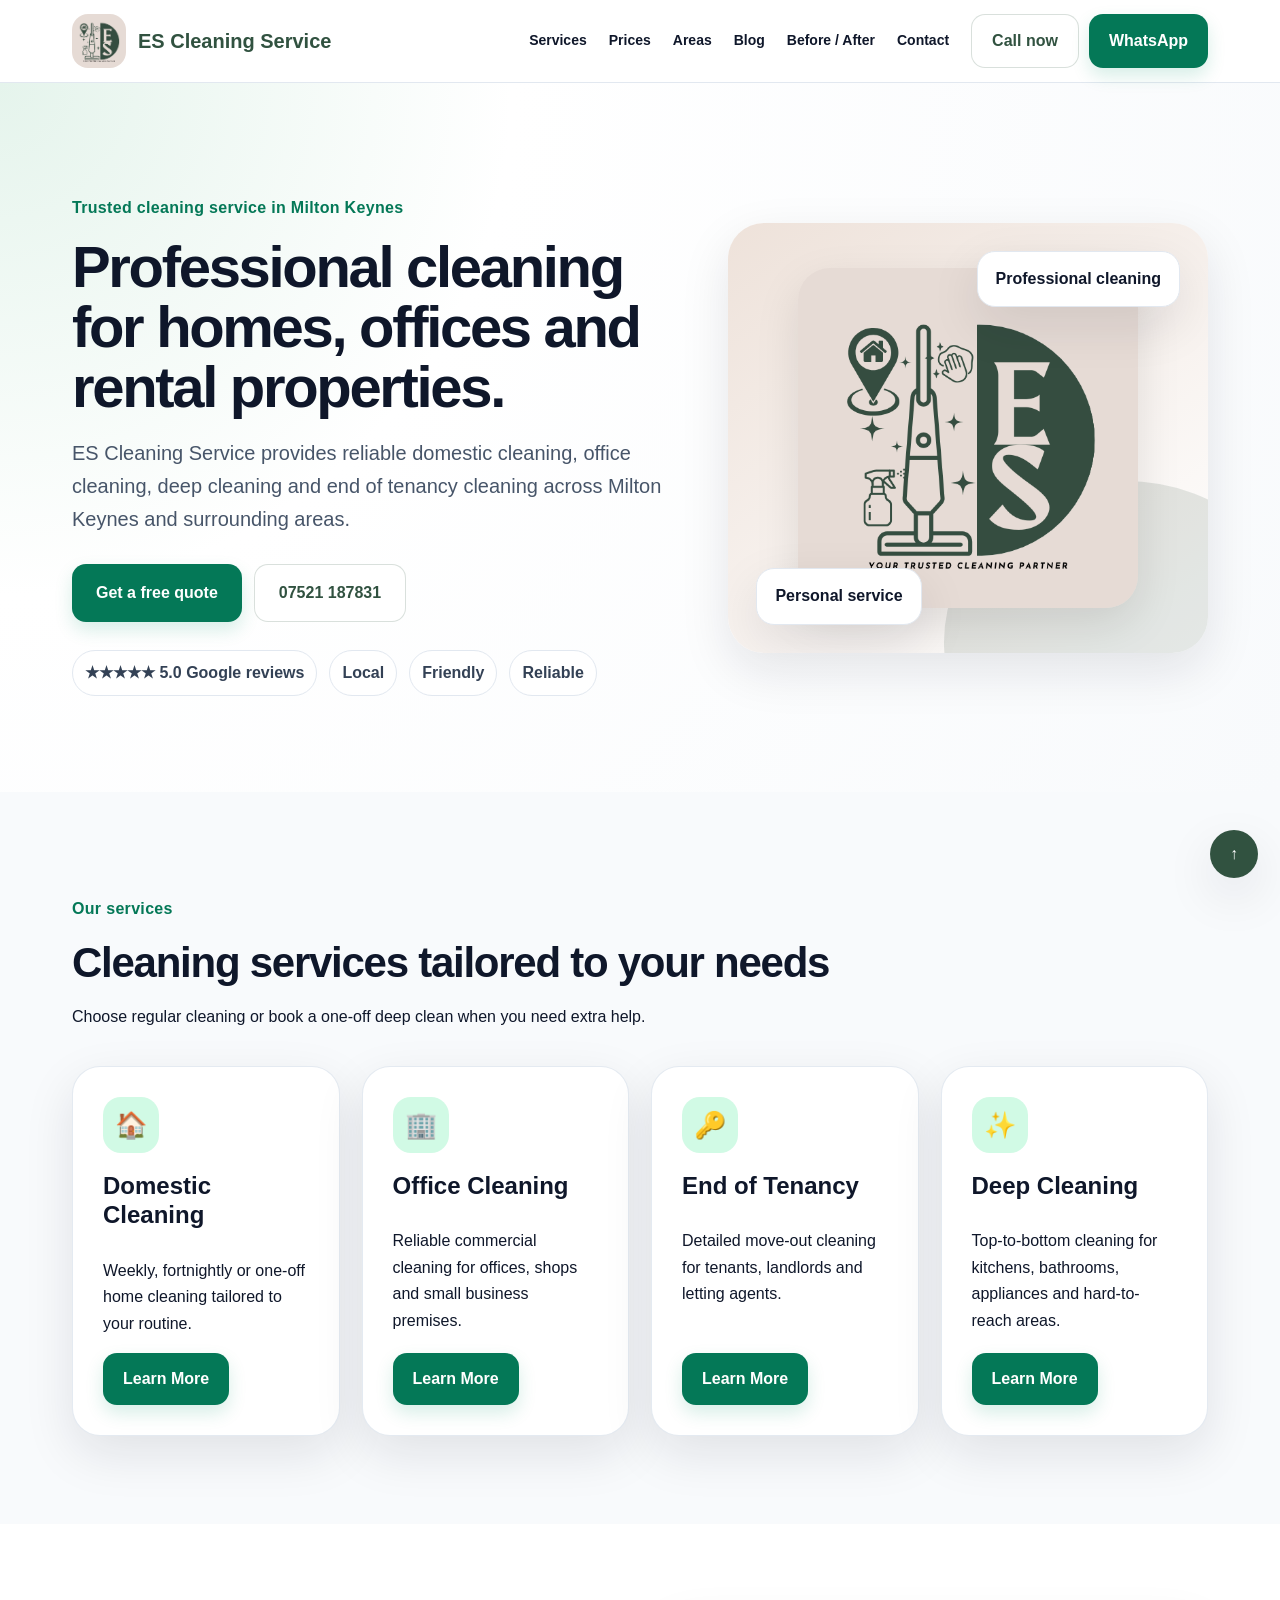
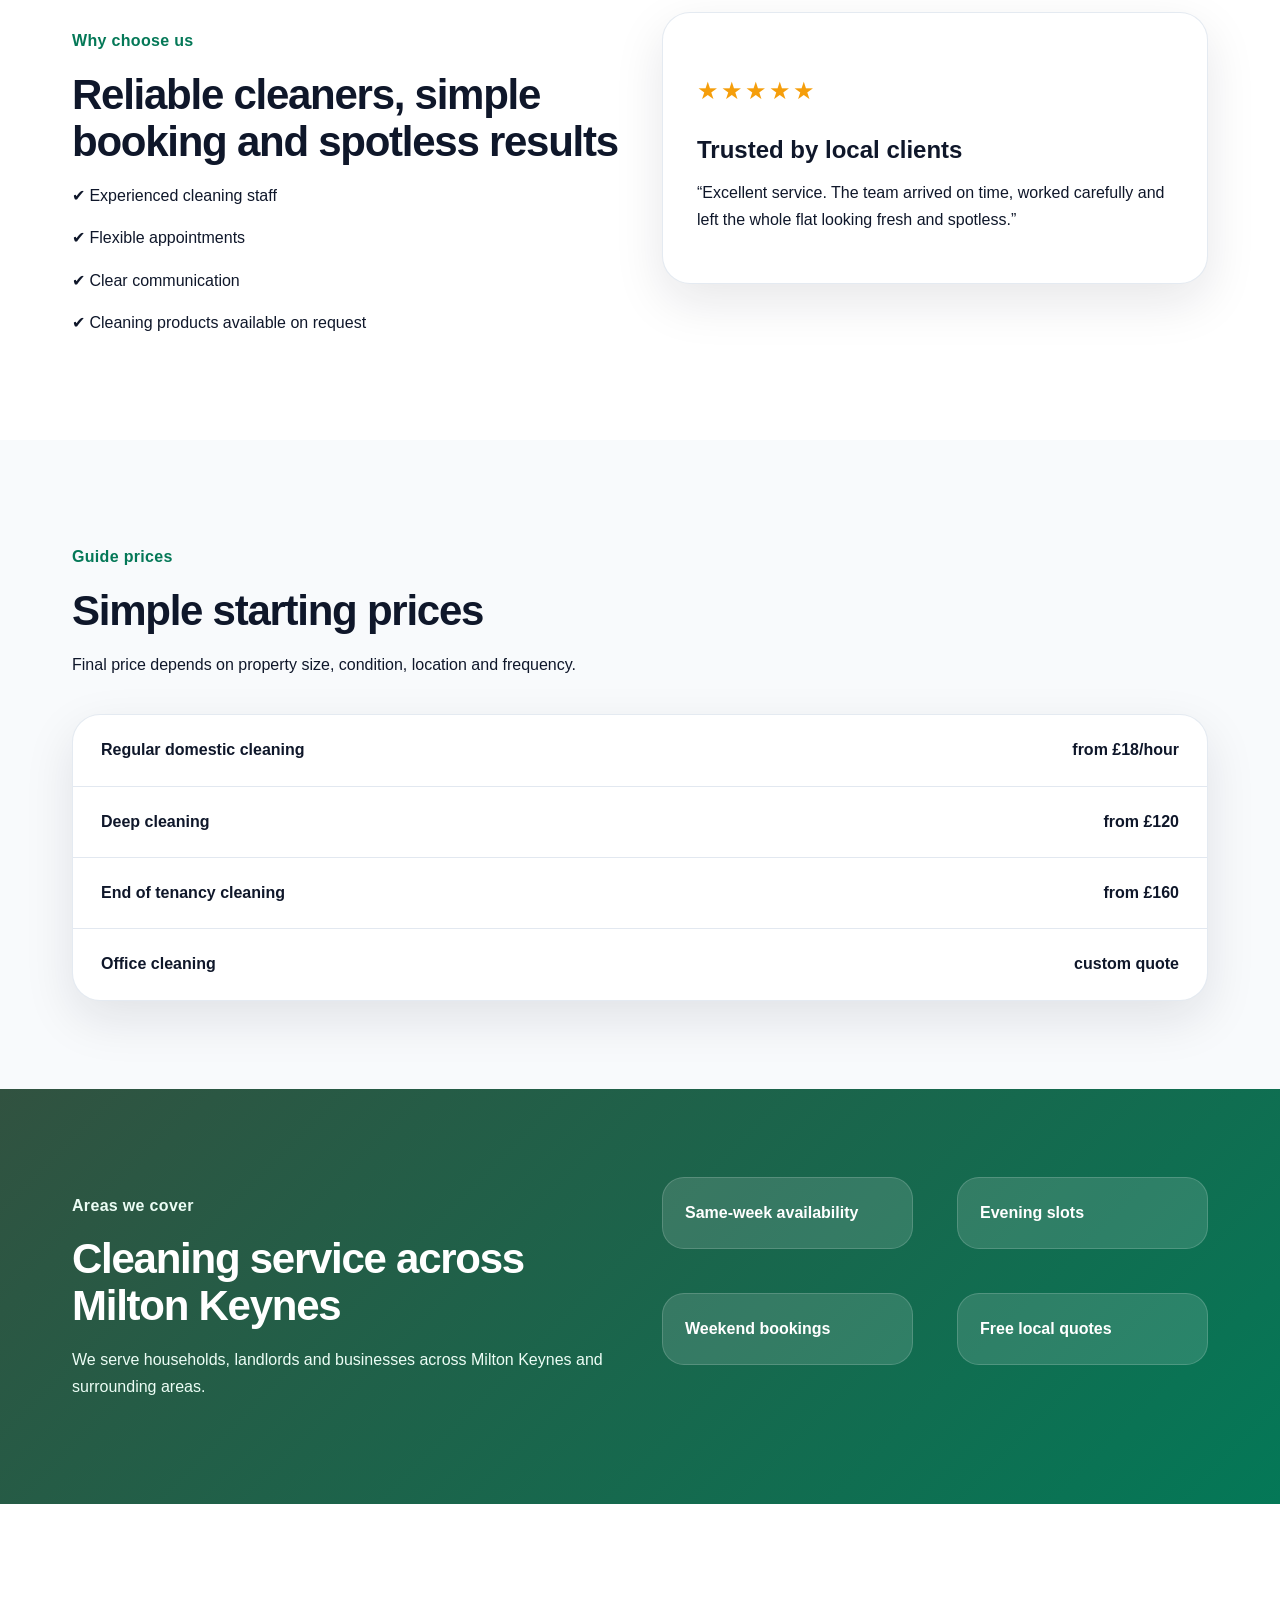
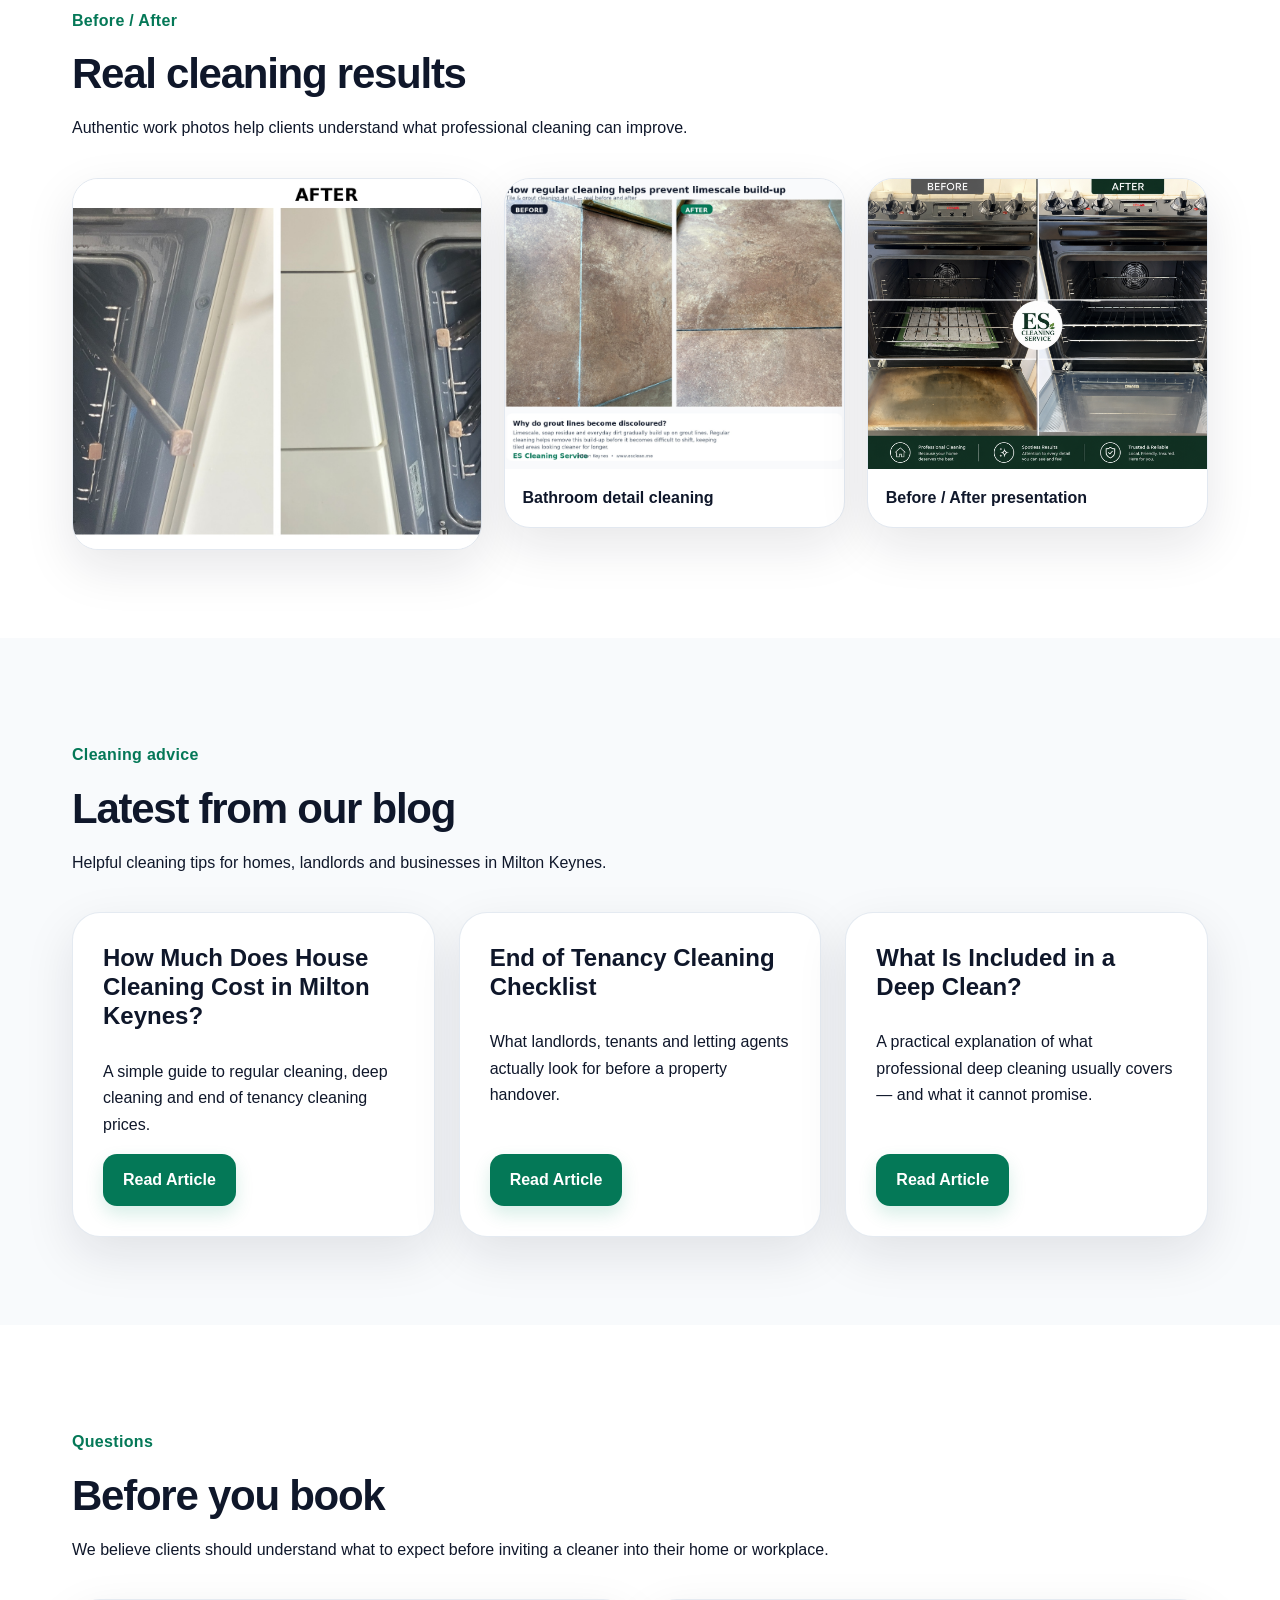
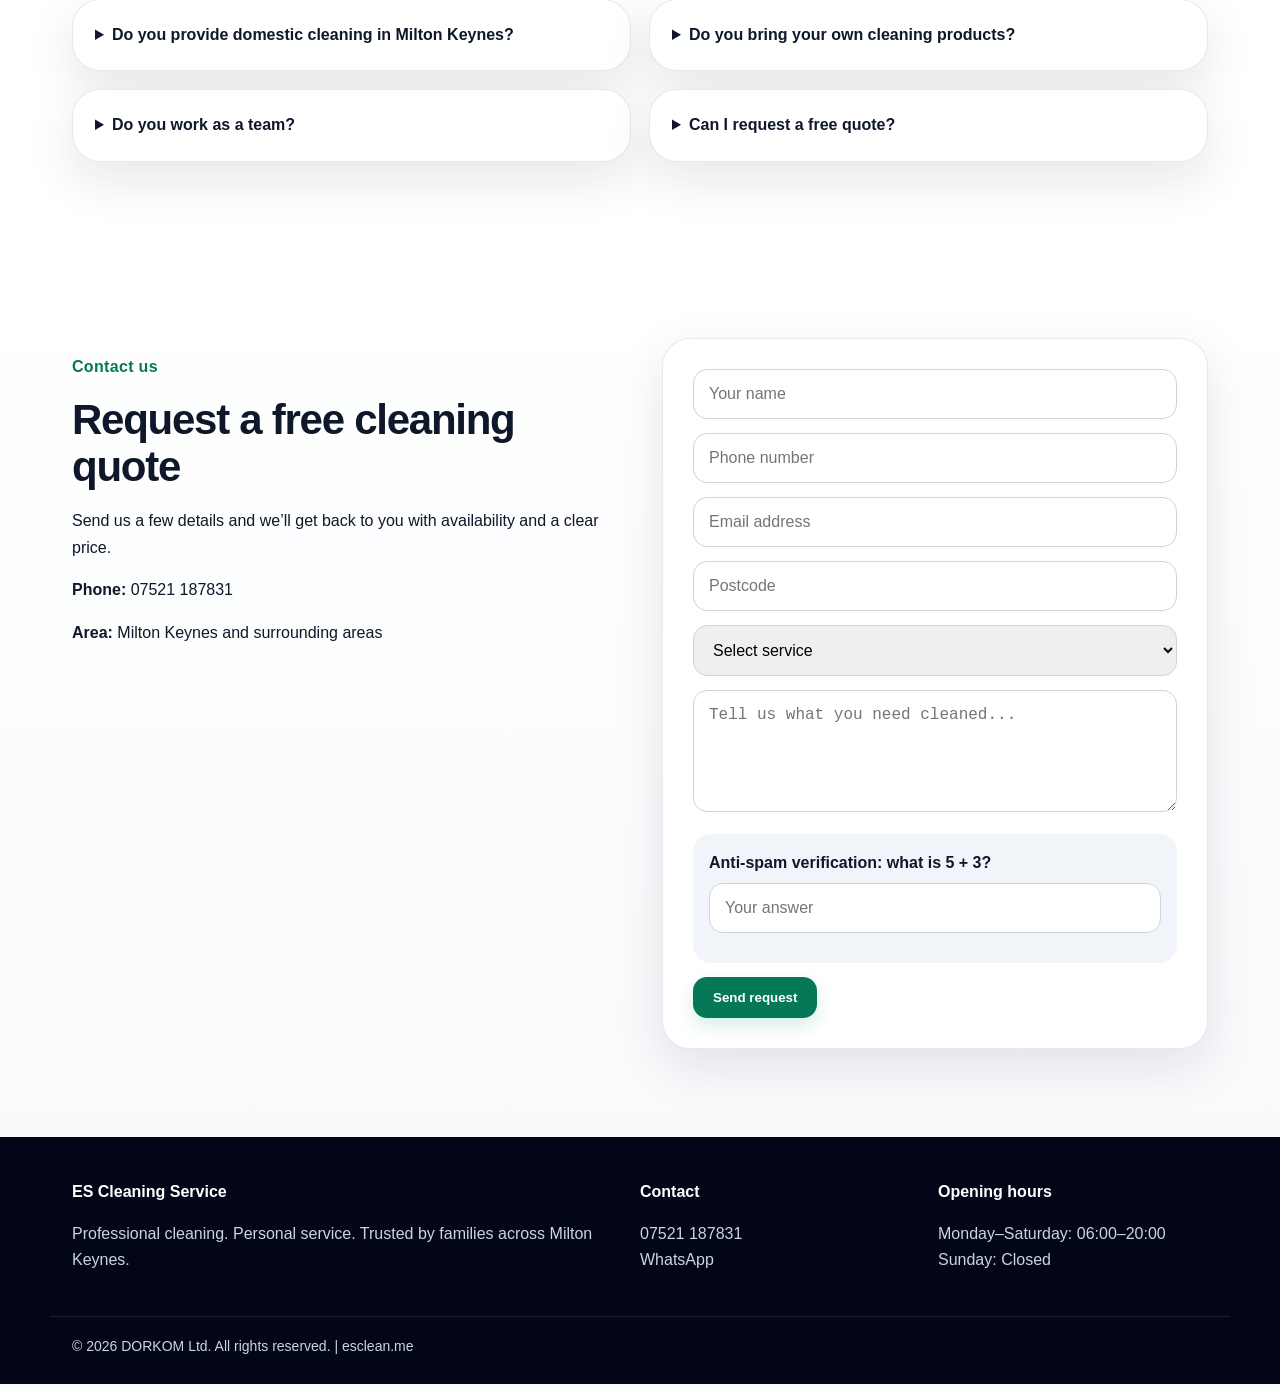
<file: index.html>
<!DOCTYPE html>
<!DOCTYPE html>

<html lang="en">
<head>
<meta content="VO6sYGcRzMCm-gxjSSYoSoyhoeGh7zKxSocAtIOawxs" name="google-site-verification"/>
<meta charset="utf-8"/>
<meta content="width=device-width, initial-scale=1.0" name="viewport"/>
<title>ES Cleaning Service | Cleaning Services in Milton Keynes</title>
<meta content="ES Cleaning Service provides domestic cleaning, office cleaning, deep cleaning and end of tenancy cleaning in Milton Keynes and surrounding areas." name="description"/>
<link href="https://www.esclean.me/" rel="canonical"/>
<meta content="website" property="og:type"/>
<meta content="ES Cleaning Service | Cleaning Services in Milton Keynes" property="og:title"/>
<meta content="ES Cleaning Service provides domestic cleaning, office cleaning, deep cleaning and end of tenancy cleaning in Milton Keynes and surrounding areas." property="og:description"/>
<meta content="https://www.esclean.me/" property="og:url"/>
<meta content="https://www.esclean.me/assets/E.png" property="og:image"/>
<meta content="summary_large_image" name="twitter:card"/>
<link href="/css/style.css" rel="stylesheet"/>
<link href="/assets/E.png" rel="icon"/>
<script type="text/javascript">
    (function(c,l,a,r,i,t,y){
        c[a]=c[a]||function(){(c[a].q=c[a].q||[]).push(arguments)};
        t=l.createElement(r);t.async=1;t.src="https://www.clarity.ms/tag/"+i;
        y=l.getElementsByTagName(r)[0];y.parentNode.insertBefore(t,y);
    })(window, document, "clarity", "script", "xeq4zlu3x4");
</script>

<!-- Google tag (gtag.js) -->
<script async="" src="https://www.googletagmanager.com/gtag/js?id=G-0V2RSTRMF2"></script>
<script>
  window.dataLayer = window.dataLayer || [];
  function gtag(){dataLayer.push(arguments);}
  gtag('js', new Date());
  gtag('config', 'G-0V2RSTRMF2');
</script>
<script type="application/ld+json">{
  "@context": "https://schema.org",
  "@type": "LocalBusiness",
  "@id": "https://www.esclean.me/#localbusiness",
  "name": "ES Cleaning Service",
  "legalName": "DORKOM Ltd",
  "url": "https://www.esclean.me",
  "telephone": "+447521187831",
  "image": [
    "https://www.esclean.me/assets/E.png",
    "https://www.esclean.me/assets/ES_Cleaning_Before_After_Oven.jpg",
    "https://www.esclean.me/assets/ES_Cleaning_Grout_Before_After_Realistic.jpg"
  ],
  "logo": "https://www.esclean.me/assets/E.png",
  "priceRange": "££",
  "address": {
    "@type": "PostalAddress",
    "addressLocality": "Milton Keynes",
    "addressCountry": "GB"
  },
  "areaServed": [
    {
      "@type": "City",
      "name": "Milton Keynes"
    }
  ],
  "openingHoursSpecification": [
    {
      "@type": "OpeningHoursSpecification",
      "dayOfWeek": [
        "Monday",
        "Tuesday",
        "Wednesday",
        "Thursday",
        "Friday",
        "Saturday"
      ],
      "opens": "06:00",
      "closes": "20:00"
    }
  ],
  "aggregateRating": {
    "@type": "AggregateRating",
    "ratingValue": "5.0",
    "reviewCount": "14"
  },
  "sameAs": []
}</script><script type="application/ld+json">{
  "@context": "https://schema.org",
  "@type": "BreadcrumbList",
  "itemListElement": [
    {
      "@type": "ListItem",
      "position": 1,
      "name": "Home",
      "item": "https://www.esclean.me/"
    },
    {
      "@type": "ListItem",
      "position": 2,
      "name": "ES Cleaning Service",
      "item": "https://www.esclean.me/"
    }
  ]
}</script></head>
<body class="home" id="top">
<header class="site-header" id="site-header">
<div class="container nav-shell">
<a aria-label="Back to top" class="brand" href="#top">
<img alt="ES Cleaning Service logo" src="/assets/E.png"/>
<span>ES Cleaning Service</span>
</a>
<button aria-expanded="false" aria-label="Open menu" class="menu-toggle" type="button">☰</button>
<nav aria-label="Main navigation" class="nav-links">
<a href="/index.html#services">Services</a>
<a href="/index.html#pricing">Prices</a>
<a href="/index.html#areas">Areas</a>
<a href="/blog/index.html">Blog</a>
<a href="/index.html#gallery">Before / After</a>
<a href="/index.html#contact">Contact</a>
</nav>
<div class="nav-cta">
<a class="button ghost" href="tel:07521187831">Call now</a>
<a class="button" href="https://wa.me/447521187831" rel="noopener" target="_blank">WhatsApp</a>
</div>
</div>
</header>
<main>
<section class="hero premium-hero">
<div class="container hero-grid">
<div class="hero-copy">
<p class="eyebrow">Trusted cleaning service in Milton Keynes</p>
<h1>Professional cleaning for homes, offices and rental properties.</h1>
<p class="lead">ES Cleaning Service provides reliable domestic cleaning, office cleaning, deep cleaning and end of tenancy cleaning across Milton Keynes and surrounding areas.</p>
<div class="hero-actions">
<a class="button big" href="#contact">Get a free quote</a>
<a class="button ghost big" href="tel:07521187831">07521 187831</a>
</div>
<div class="trust-row"><span>★★★★★ 5.0 Google reviews</span><span>Local</span><span>Friendly</span><span>Reliable</span></div>
</div>
<div class="hero-visual">
<img alt="ES Cleaning Service" src="/assets/E.png"/>
<div class="floating-card top">Professional cleaning</div>
<div class="floating-card bottom">Personal service</div>
</div>
</div>
</section>
<section class="section-soft" id="services">
<div class="container">
<div class="section-intro">
<p class="green">Our services</p>
<h2>Cleaning services tailored to your needs</h2>
<p>Choose regular cleaning or book a one-off deep clean when you need extra help.</p>
</div>
<div class="grid-4 cards-equal">
<article class="card service-card"><div class="icon">🏠</div><h3>Domestic Cleaning</h3><p>Weekly, fortnightly or one-off home cleaning tailored to your routine.</p><a class="button" href="/services/domestic-cleaning-milton-keynes.html">Learn More</a></article><article class="card service-card"><div class="icon">🏢</div><h3>Office Cleaning</h3><p>Reliable commercial cleaning for offices, shops and small business premises.</p><a class="button" href="/services/office-cleaning-milton-keynes.html">Learn More</a></article><article class="card service-card"><div class="icon">🔑</div><h3>End of Tenancy</h3><p>Detailed move-out cleaning for tenants, landlords and letting agents.</p><a class="button" href="/services/end-of-tenancy-cleaning-milton-keynes.html">Learn More</a></article><article class="card service-card"><div class="icon">✨</div><h3>Deep Cleaning</h3><p>Top-to-bottom cleaning for kitchens, bathrooms, appliances and hard-to-reach areas.</p><a class="button" href="/services/deep-cleaning-milton-keynes.html">Learn More</a></article>
</div>
</div>
</section>
<section class="white-section split-premium">
<div class="container grid-2">
<div>
<p class="green">Why choose us</p>
<h2>Reliable cleaners, simple booking and spotless results</h2>
<p>✔ Experienced cleaning staff</p>
<p>✔ Flexible appointments</p>
<p>✔ Clear communication</p>
<p>✔ Cleaning products available on request</p>
</div>
<div class="review-card">
<p class="stars">★★★★★</p>
<h3>Trusted by local clients</h3>
<p>“Excellent service. The team arrived on time, worked carefully and left the whole flat looking fresh and spotless.”</p>
</div>
</div>
</section>
<section class="section-soft" id="pricing">
<div class="container">
<div class="section-intro">
<p class="green">Guide prices</p>
<h2>Simple starting prices</h2>
<p>Final price depends on property size, condition, location and frequency.</p>
</div>
<div class="price-box">
<div class="price-row"><span>Regular domestic cleaning</span><span>from £18/hour</span></div>
<div class="price-row"><span>Deep cleaning</span><span>from £120</span></div>
<div class="price-row"><span>End of tenancy cleaning</span><span>from £160</span></div>
<div class="price-row"><span>Office cleaning</span><span>custom quote</span></div>
</div>
</div>
</section>
<section class="area" id="areas">
<div class="container grid-2">
<div>
<p class="green light">Areas we cover</p>
<h2>Cleaning service across Milton Keynes</h2>
<p>We serve households, landlords and businesses across Milton Keynes and surrounding areas.</p>
</div>
<div class="grid-2 compact-grid">
<div class="area-box">Same-week availability</div>
<div class="area-box">Evening slots</div>
<div class="area-box">Weekend bookings</div>
<div class="area-box">Free local quotes</div>
</div>
</div>
</section>
<section class="white-section" id="gallery">
<div class="container">
<div class="section-intro">
<p class="green">Before / After</p>
<h2>Real cleaning results</h2>
<p>Authentic work photos help clients understand what professional cleaning can improve.</p>
</div>
<div class="gallery-grid">
<figure><img alt="Oven cleaning before and after" src="/assets/ES_Cleaning_Before_After_Oven.jpg"/><figcaption>Oven cleaning result</figcaption></figure>
<figure><img alt="Grout cleaning before and after" src="/assets/ES_Cleaning_Grout_Before_After_Realistic.jpg"/><figcaption>Bathroom detail cleaning</figcaption></figure>
<figure><img alt="Before and after cleaning graphic" src="/assets/a_clean_professional_before_and_after_promotional.png"/><figcaption>Before / After presentation</figcaption></figure>
</div>
</div>
</section>
<section class="section-soft" id="blog">
<div class="container">
<div class="section-intro">
<p class="green">Cleaning advice</p>
<h2>Latest from our blog</h2>
<p>Helpful cleaning tips for homes, landlords and businesses in Milton Keynes.</p>
</div>
<div class="grid-3 cards-equal">
<article class="card blog-card"><h3>How Much Does House Cleaning Cost in Milton Keynes?</h3><p>A simple guide to regular cleaning, deep cleaning and end of tenancy cleaning prices.</p><a class="button" href="/blog/how-much-does-house-cleaning-cost-in-milton-keynes.html">Read Article</a></article><article class="card blog-card"><h3>End of Tenancy Cleaning Checklist</h3><p>What landlords, tenants and letting agents actually look for before a property handover.</p><a class="button" href="/blog/end-of-tenancy-cleaning-checklist.html">Read Article</a></article><article class="card blog-card"><h3>What Is Included in a Deep Clean?</h3><p>A practical explanation of what professional deep cleaning usually covers — and what it cannot promise.</p><a class="button" href="/blog/what-is-included-in-a-deep-clean.html">Read Article</a></article>
</div>
</div>
</section>
<section class="white-section faq-section">
<div class="container">
<div class="section-intro">
<p class="green">Questions</p>
<h2>Before you book</h2>
<p>We believe clients should understand what to expect before inviting a cleaner into their home or workplace.</p>
</div>
<div class="faq-grid">
<details><summary>Do you provide domestic cleaning in Milton Keynes?</summary><p>Yes. ES Cleaning Service provides regular domestic cleaning in Milton Keynes and surrounding areas.</p></details>
<details><summary>Do you bring your own cleaning products?</summary><p>Yes. We bring our own professional cleaning products and equipment unless you prefer us to use products supplied by you.</p></details>
<details><summary>Do you work as a team?</summary><p>We usually work as a team, which helps us clean efficiently while maintaining high standards.</p></details>
<details><summary>Can I request a free quote?</summary><p>Yes. You can contact us by phone, WhatsApp or the website form.</p></details>
</div>
</div>
</section>
<section class="contact-section" id="contact">
<div class="container grid-2">
<div>
<p class="green">Contact us</p>
<h2>Request a free cleaning quote</h2>
<p>Send us a few details and we’ll get back to you with availability and a clear price.</p>
<p><strong>Phone:</strong> <a href="tel:07521187831">07521 187831</a></p>
<p><strong>Area:</strong> Milton Keynes and surrounding areas</p>
</div>
<div class="form-card card">
<form action="https://api.web3forms.com/submit" method="POST">
<input name="access_key" type="hidden" value="5593e793-d4f4-4315-a5c3-5def505d1b94"/>
<input name="subject" type="hidden" value="New quote request from ESClean"/>
<input name="from_name" type="hidden" value="ESClean Website"/>
<input name="name" placeholder="Your name" required="" type="text"/>
<input name="phone" placeholder="Phone number" required="" type="tel"/>
<input name="email" placeholder="Email address" type="email"/>
<input name="postcode" placeholder="Postcode" type="text">
<select name="service">
<option value="">Select service</option>
<option>Domestic Cleaning</option>
<option>Office Cleaning</option>
<option>End of Tenancy Cleaning</option>
<option>Deep Cleaning</option>
</select>
<textarea name="message" placeholder="Tell us what you need cleaned..." rows="5"></textarea>
<input autocomplete="off" class="hidden" name="website" tabindex="-1" type="text">
<div class="notice">
<label>Anti-spam verification: what is 5 + 3?</label>
<input name="captcha" placeholder="Your answer" required="" type="text">
</input></div>
<div class="error" id="error">Please answer the anti-spam question correctly.</div>
<button class="button" type="submit">Send request</button>
</input></input></form>
</div>
</div>
</section>
</main>
<footer class="site-footer">
<div class="container footer-grid">
<div>
<strong>ES Cleaning Service</strong>
<p>Professional cleaning. Personal service. Trusted by families across Milton Keynes.</p>
</div>
<div>
<strong>Contact</strong>
<p><a href="tel:07521187831">07521 187831</a><br/><a href="https://wa.me/447521187831" rel="noopener" target="_blank">WhatsApp</a></p>
</div>
<div>
<strong>Opening hours</strong>
<p>Monday–Saturday: 06:00–20:00<br/>Sunday: Closed</p>
</div>
</div>
<div class="container footer-bottom">© 2026 DORKOM Ltd. All rights reserved. | esclean.me</div>
<a aria-label="Back to top" class="back-to-top" href="#top">↑</a>
</footer>
<script src="/js/main.js"></script>
</body>
</html>
</file>
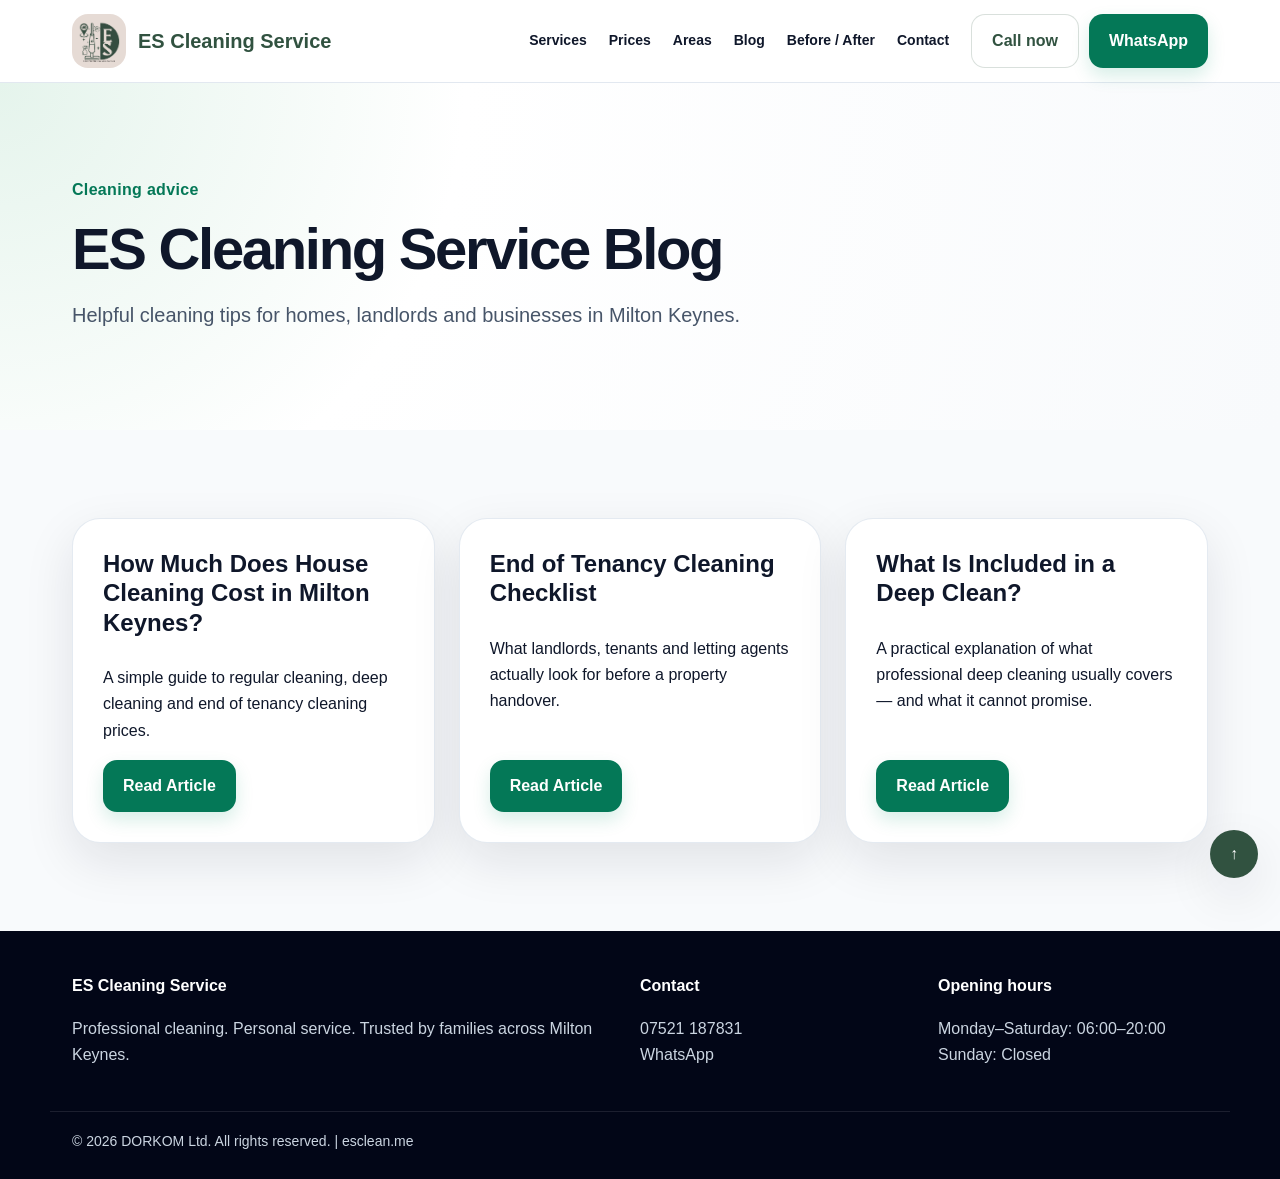
<file: blog/index.html>
<!DOCTYPE html>
<!DOCTYPE html>

<html lang="en">
<head>
<meta content="VO6sYGcRzMCm-gxjSSYoSoyhoeGh7zKxSocAtIOawxs" name="google-site-verification"/>
<meta charset="utf-8"/>
<meta content="width=device-width, initial-scale=1.0" name="viewport"/>
<title>Cleaning Advice Blog | ES Cleaning Service</title>
<meta content="Helpful cleaning advice for homes, landlords and businesses in Milton Keynes." name="description"/>
<link href="https://www.esclean.me/blog/" rel="canonical"/>
<meta content="website" property="og:type"/>
<meta content="Cleaning Advice Blog | ES Cleaning Service" property="og:title"/>
<meta content="Helpful cleaning advice for homes, landlords and businesses in Milton Keynes." property="og:description"/>
<meta content="https://www.esclean.me/blog/" property="og:url"/>
<meta content="https://www.esclean.me/assets/E.png" property="og:image"/>
<meta content="summary_large_image" name="twitter:card"/>
<link href="/css/style.css" rel="stylesheet"/>
<link href="/assets/E.png" rel="icon"/>
<script type="text/javascript">
    (function(c,l,a,r,i,t,y){
        c[a]=c[a]||function(){(c[a].q=c[a].q||[]).push(arguments)};
        t=l.createElement(r);t.async=1;t.src="https://www.clarity.ms/tag/"+i;
        y=l.getElementsByTagName(r)[0];y.parentNode.insertBefore(t,y);
    })(window, document, "clarity", "script", "xeq4zlu3x4");
</script>

<!-- Google tag (gtag.js) -->
<script async="" src="https://www.googletagmanager.com/gtag/js?id=G-0V2RSTRMF2"></script>
<script>
  window.dataLayer = window.dataLayer || [];
  function gtag(){dataLayer.push(arguments);}
  gtag('js', new Date());
  gtag('config', 'G-0V2RSTRMF2');
</script>
<script type="application/ld+json">{
  "@context": "https://schema.org",
  "@type": "LocalBusiness",
  "@id": "https://www.esclean.me/#localbusiness",
  "name": "ES Cleaning Service",
  "legalName": "DORKOM Ltd",
  "url": "https://www.esclean.me",
  "telephone": "+447521187831",
  "image": [
    "https://www.esclean.me/assets/E.png",
    "https://www.esclean.me/assets/ES_Cleaning_Before_After_Oven.jpg",
    "https://www.esclean.me/assets/ES_Cleaning_Grout_Before_After_Realistic.jpg"
  ],
  "logo": "https://www.esclean.me/assets/E.png",
  "priceRange": "££",
  "address": {
    "@type": "PostalAddress",
    "addressLocality": "Milton Keynes",
    "addressCountry": "GB"
  },
  "areaServed": [
    {
      "@type": "City",
      "name": "Milton Keynes"
    }
  ],
  "openingHoursSpecification": [
    {
      "@type": "OpeningHoursSpecification",
      "dayOfWeek": [
        "Monday",
        "Tuesday",
        "Wednesday",
        "Thursday",
        "Friday",
        "Saturday"
      ],
      "opens": "06:00",
      "closes": "20:00"
    }
  ],
  "aggregateRating": {
    "@type": "AggregateRating",
    "ratingValue": "5.0",
    "reviewCount": "14"
  },
  "sameAs": []
}</script><script type="application/ld+json">{
  "@context": "https://schema.org",
  "@type": "BreadcrumbList",
  "itemListElement": [
    {
      "@type": "ListItem",
      "position": 1,
      "name": "Home",
      "item": "https://www.esclean.me/"
    },
    {
      "@type": "ListItem",
      "position": 2,
      "name": "Blog",
      "item": "https://www.esclean.me/blog/"
    }
  ]
}</script></head>
<body class="blog-index" id="top">
<header class="site-header" id="site-header">
<div class="container nav-shell">
<a aria-label="Back to top" class="brand" href="#top">
<img alt="ES Cleaning Service logo" src="/assets/E.png"/>
<span>ES Cleaning Service</span>
</a>
<button aria-expanded="false" aria-label="Open menu" class="menu-toggle" type="button">☰</button>
<nav aria-label="Main navigation" class="nav-links">
<a href="/index.html#services">Services</a>
<a href="/index.html#pricing">Prices</a>
<a href="/index.html#areas">Areas</a>
<a href="/blog/index.html">Blog</a>
<a href="/index.html#gallery">Before / After</a>
<a href="/index.html#contact">Contact</a>
</nav>
<div class="nav-cta">
<a class="button ghost" href="tel:07521187831">Call now</a>
<a class="button" href="https://wa.me/447521187831" rel="noopener" target="_blank">WhatsApp</a>
</div>
</div>
</header>
<main>
<section class="page-hero"><div class="container"><p class="eyebrow">Cleaning advice</p><h1>ES Cleaning Service Blog</h1><p class="lead">Helpful cleaning tips for homes, landlords and businesses in Milton Keynes.</p></div></section>
<section class="section-soft"><div class="container"><div class="grid-3 cards-equal"><article class="card blog-card"><h3>How Much Does House Cleaning Cost in Milton Keynes?</h3><p>A simple guide to regular cleaning, deep cleaning and end of tenancy cleaning prices.</p><a class="button" href="/blog/how-much-does-house-cleaning-cost-in-milton-keynes.html">Read Article</a></article><article class="card blog-card"><h3>End of Tenancy Cleaning Checklist</h3><p>What landlords, tenants and letting agents actually look for before a property handover.</p><a class="button" href="/blog/end-of-tenancy-cleaning-checklist.html">Read Article</a></article><article class="card blog-card"><h3>What Is Included in a Deep Clean?</h3><p>A practical explanation of what professional deep cleaning usually covers — and what it cannot promise.</p><a class="button" href="/blog/what-is-included-in-a-deep-clean.html">Read Article</a></article></div></div></section>
</main>
<footer class="site-footer">
<div class="container footer-grid">
<div>
<strong>ES Cleaning Service</strong>
<p>Professional cleaning. Personal service. Trusted by families across Milton Keynes.</p>
</div>
<div>
<strong>Contact</strong>
<p><a href="tel:07521187831">07521 187831</a><br/><a href="https://wa.me/447521187831" rel="noopener" target="_blank">WhatsApp</a></p>
</div>
<div>
<strong>Opening hours</strong>
<p>Monday–Saturday: 06:00–20:00<br/>Sunday: Closed</p>
</div>
</div>
<div class="container footer-bottom">© 2026 DORKOM Ltd. All rights reserved. | esclean.me</div>
<a aria-label="Back to top" class="back-to-top" href="#top">↑</a>
</footer>
<script src="/js/main.js"></script>
</body>
</html>
</file>
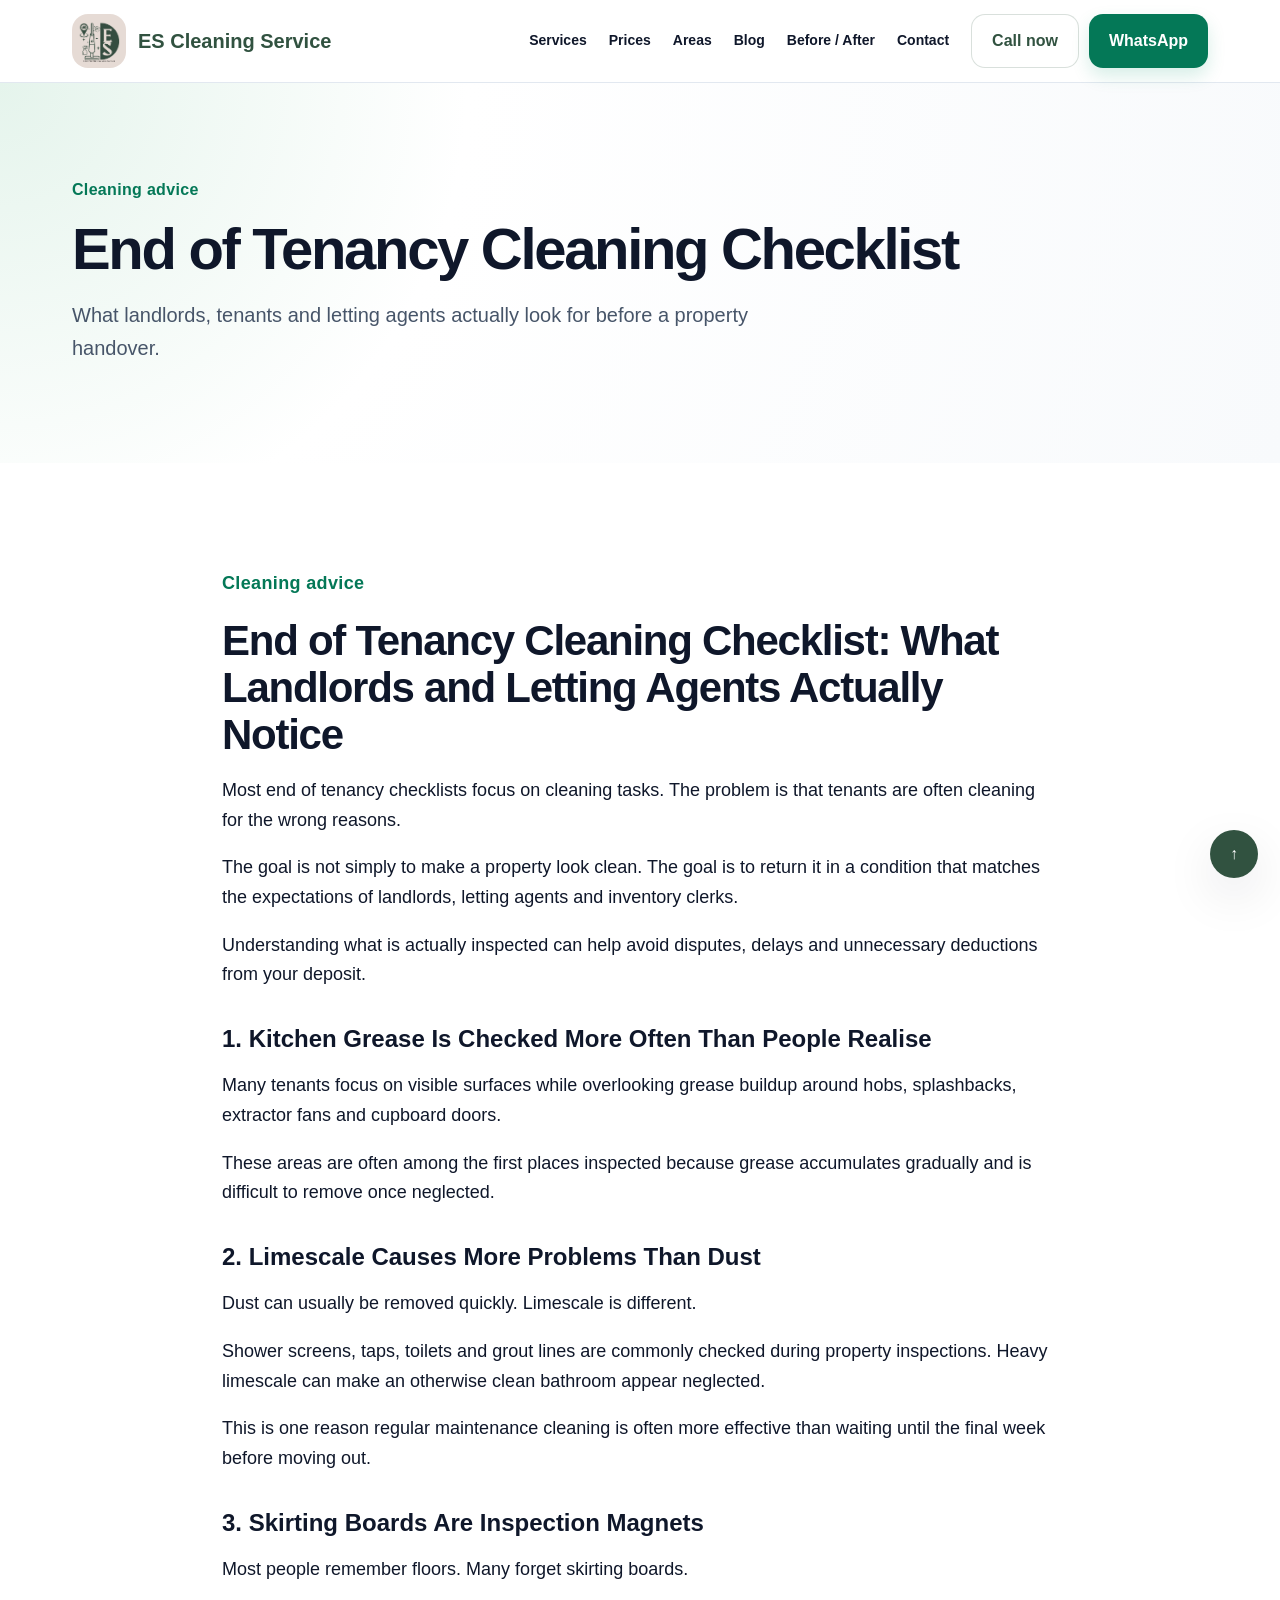
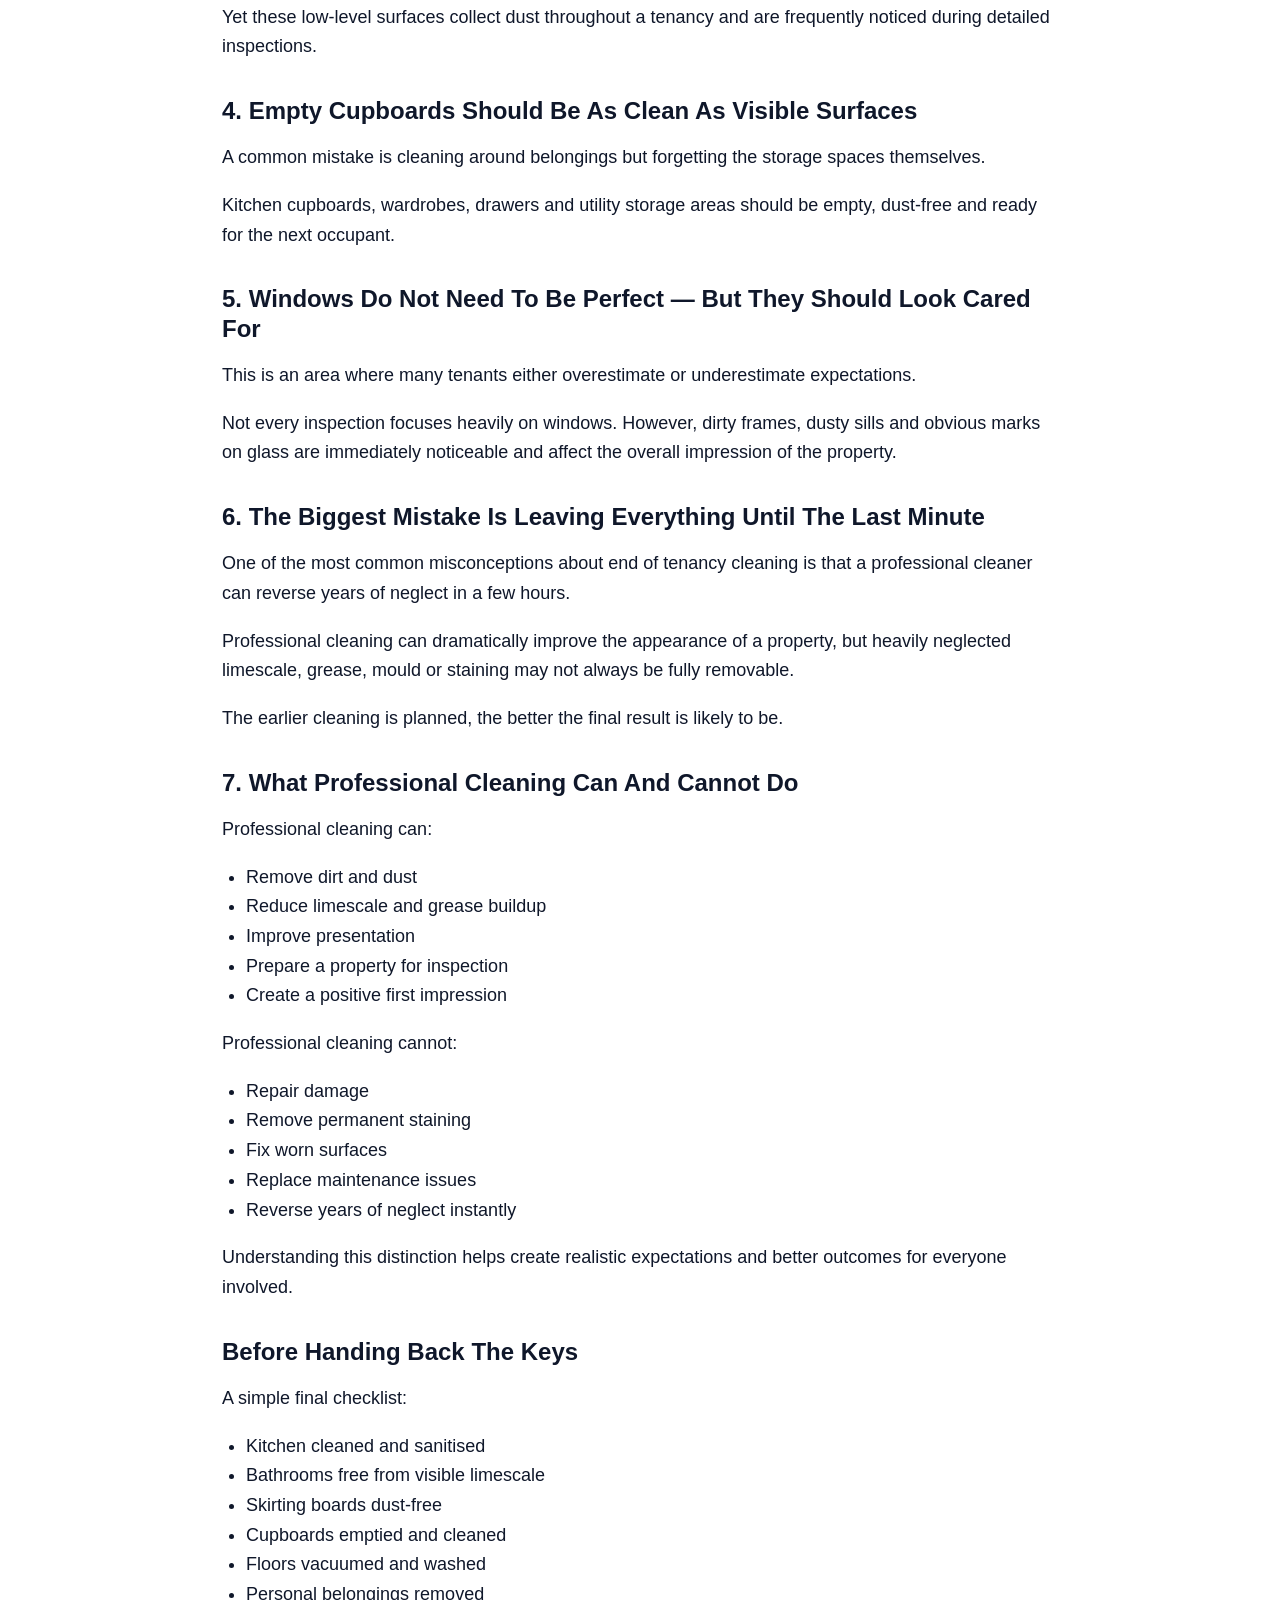
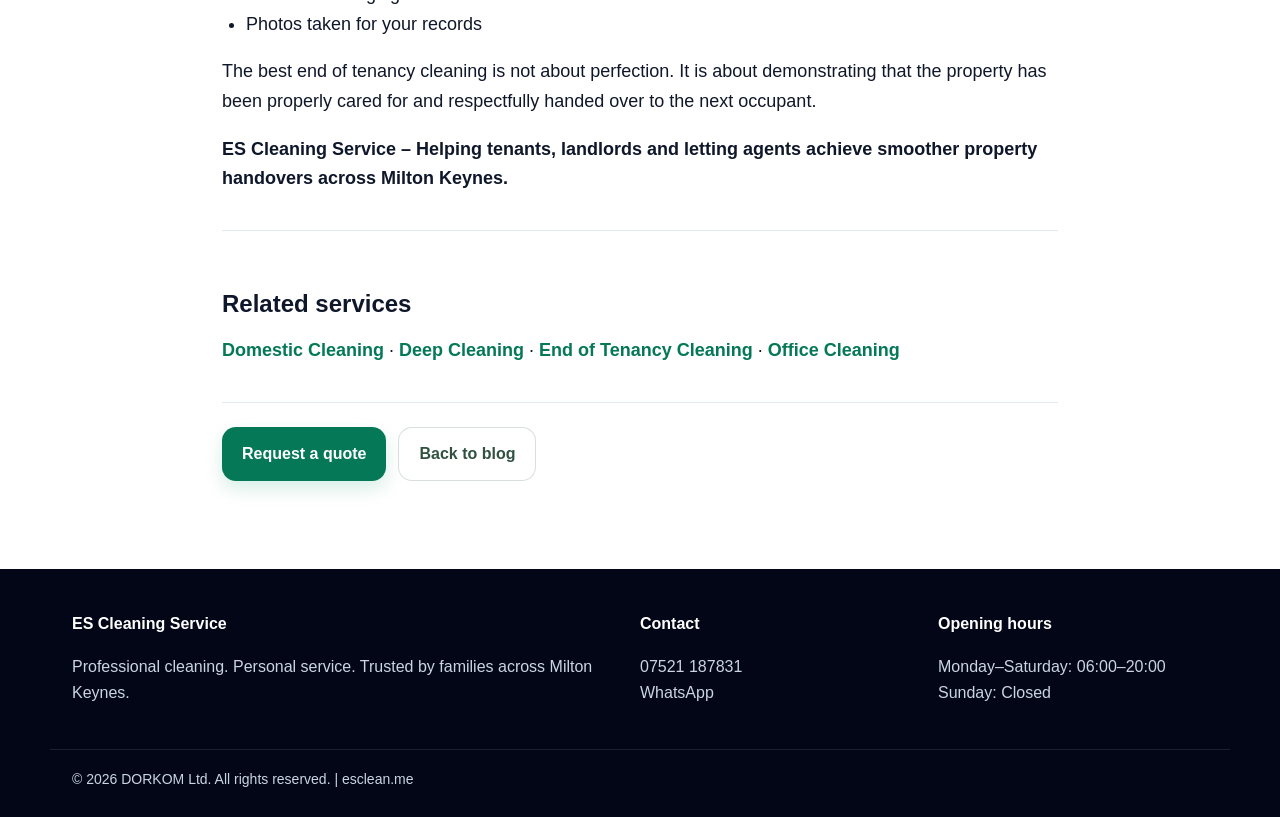
<file: blog/end-of-tenancy-cleaning-checklist.html>
<!DOCTYPE html>
<!DOCTYPE html>

<html lang="en">
<head>
<meta content="VO6sYGcRzMCm-gxjSSYoSoyhoeGh7zKxSocAtIOawxs" name="google-site-verification"/>
<meta charset="utf-8"/>
<meta content="width=device-width, initial-scale=1.0" name="viewport"/>
<title>End of Tenancy Cleaning Checklist | ES Cleaning Service</title>
<meta content="What landlords, tenants and letting agents actually look for before a property handover." name="description"/>
<link href="https://www.esclean.me/blog/end-of-tenancy-cleaning-checklist.html" rel="canonical"/>
<meta content="website" property="og:type"/>
<meta content="End of Tenancy Cleaning Checklist | ES Cleaning Service" property="og:title"/>
<meta content="What landlords, tenants and letting agents actually look for before a property handover." property="og:description"/>
<meta content="https://www.esclean.me/blog/end-of-tenancy-cleaning-checklist.html" property="og:url"/>
<meta content="https://www.esclean.me/assets/E.png" property="og:image"/>
<meta content="summary_large_image" name="twitter:card"/>
<link href="/css/style.css" rel="stylesheet"/>
<link href="/assets/E.png" rel="icon"/>
<script type="text/javascript">
    (function(c,l,a,r,i,t,y){
        c[a]=c[a]||function(){(c[a].q=c[a].q||[]).push(arguments)};
        t=l.createElement(r);t.async=1;t.src="https://www.clarity.ms/tag/"+i;
        y=l.getElementsByTagName(r)[0];y.parentNode.insertBefore(t,y);
    })(window, document, "clarity", "script", "xeq4zlu3x4");
</script>
<script type="application/ld+json">{
  "@context": "https://schema.org",
  "@type": "Article",
  "headline": "End of Tenancy Cleaning Checklist",
  "description": "What landlords, tenants and letting agents actually look for before a property handover.",
  "author": {
    "@type": "Organization",
    "name": "ES Cleaning Service"
  },
  "publisher": {
    "@type": "Organization",
    "name": "ES Cleaning Service",
    "logo": {
      "@type": "ImageObject",
      "url": "https://www.esclean.me/assets/E.png"
    }
  },
  "mainEntityOfPage": "https://www.esclean.me/blog/end-of-tenancy-cleaning-checklist.html"
}</script>
<!-- Google tag (gtag.js) -->
<script async="" src="https://www.googletagmanager.com/gtag/js?id=G-0V2RSTRMF2"></script>
<script>
  window.dataLayer = window.dataLayer || [];
  function gtag(){dataLayer.push(arguments);}
  gtag('js', new Date());
  gtag('config', 'G-0V2RSTRMF2');
</script>
<script type="application/ld+json">{
  "@context": "https://schema.org",
  "@type": "LocalBusiness",
  "@id": "https://www.esclean.me/#localbusiness",
  "name": "ES Cleaning Service",
  "legalName": "DORKOM Ltd",
  "url": "https://www.esclean.me",
  "telephone": "+447521187831",
  "image": [
    "https://www.esclean.me/assets/E.png",
    "https://www.esclean.me/assets/ES_Cleaning_Before_After_Oven.jpg",
    "https://www.esclean.me/assets/ES_Cleaning_Grout_Before_After_Realistic.jpg"
  ],
  "logo": "https://www.esclean.me/assets/E.png",
  "priceRange": "££",
  "address": {
    "@type": "PostalAddress",
    "addressLocality": "Milton Keynes",
    "addressCountry": "GB"
  },
  "areaServed": [
    {
      "@type": "City",
      "name": "Milton Keynes"
    }
  ],
  "openingHoursSpecification": [
    {
      "@type": "OpeningHoursSpecification",
      "dayOfWeek": [
        "Monday",
        "Tuesday",
        "Wednesday",
        "Thursday",
        "Friday",
        "Saturday"
      ],
      "opens": "06:00",
      "closes": "20:00"
    }
  ],
  "aggregateRating": {
    "@type": "AggregateRating",
    "ratingValue": "5.0",
    "reviewCount": "14"
  },
  "sameAs": []
}</script><script type="application/ld+json">{
  "@context": "https://schema.org",
  "@type": "BreadcrumbList",
  "itemListElement": [
    {
      "@type": "ListItem",
      "position": 1,
      "name": "Home",
      "item": "https://www.esclean.me/"
    },
    {
      "@type": "ListItem",
      "position": 2,
      "name": "Blog",
      "item": "https://www.esclean.me/blog/"
    },
    {
      "@type": "ListItem",
      "position": 3,
      "name": "End of Tenancy Cleaning Checklist",
      "item": "https://www.esclean.me/blog/end-of-tenancy-cleaning-checklist.html"
    }
  ]
}</script></head>
<body class="blog-page" id="top">
<header class="site-header" id="site-header">
<div class="container nav-shell">
<a aria-label="Back to top" class="brand" href="#top">
<img alt="ES Cleaning Service logo" src="/assets/E.png"/>
<span>ES Cleaning Service</span>
</a>
<button aria-expanded="false" aria-label="Open menu" class="menu-toggle" type="button">☰</button>
<nav aria-label="Main navigation" class="nav-links">
<a href="/index.html#services">Services</a>
<a href="/index.html#pricing">Prices</a>
<a href="/index.html#areas">Areas</a>
<a href="/blog/index.html">Blog</a>
<a href="/index.html#gallery">Before / After</a>
<a href="/index.html#contact">Contact</a>
</nav>
<div class="nav-cta">
<a class="button ghost" href="tel:07521187831">Call now</a>
<a class="button" href="https://wa.me/447521187831" rel="noopener" target="_blank">WhatsApp</a>
</div>
</div>
</header>
<main>
<section class="page-hero"><div class="container"><p class="eyebrow">Cleaning advice</p><h1>End of Tenancy Cleaning Checklist</h1><p class="lead">What landlords, tenants and letting agents actually look for before a property handover.</p></div></section>
<section class="white-section article-section"><div class="container article-container"><p class="green">Cleaning advice</p>
<h2>End of Tenancy Cleaning Checklist: What Landlords and Letting Agents Actually Notice</h2>
<p>
        Most end of tenancy checklists focus on cleaning tasks. The problem is that tenants are often cleaning for the wrong reasons.
      </p>
<p>
        The goal is not simply to make a property look clean. The goal is to return it in a condition that matches the expectations of landlords, letting agents and inventory clerks.
      </p>
<p>
        Understanding what is actually inspected can help avoid disputes, delays and unnecessary deductions from your deposit.
      </p>
<h3>1. Kitchen Grease Is Checked More Often Than People Realise</h3>
<p>
        Many tenants focus on visible surfaces while overlooking grease buildup around hobs, splashbacks, extractor fans and cupboard doors.
      </p>
<p>
        These areas are often among the first places inspected because grease accumulates gradually and is difficult to remove once neglected.
      </p>
<h3>2. Limescale Causes More Problems Than Dust</h3>
<p>Dust can usually be removed quickly. Limescale is different.</p>
<p>
        Shower screens, taps, toilets and grout lines are commonly checked during property inspections.
        Heavy limescale can make an otherwise clean bathroom appear neglected.
      </p>
<p>
        This is one reason regular maintenance cleaning is often more effective than waiting until the final week before moving out.
      </p>
<h3>3. Skirting Boards Are Inspection Magnets</h3>
<p>Most people remember floors. Many forget skirting boards.</p>
<p>Yet these low-level surfaces collect dust throughout a tenancy and are frequently noticed during detailed inspections.</p>
<h3>4. Empty Cupboards Should Be As Clean As Visible Surfaces</h3>
<p>A common mistake is cleaning around belongings but forgetting the storage spaces themselves.</p>
<p>Kitchen cupboards, wardrobes, drawers and utility storage areas should be empty, dust-free and ready for the next occupant.</p>
<h3>5. Windows Do Not Need To Be Perfect — But They Should Look Cared For</h3>
<p>This is an area where many tenants either overestimate or underestimate expectations.</p>
<p>
        Not every inspection focuses heavily on windows. However, dirty frames, dusty sills and obvious marks on glass are immediately noticeable and affect the overall impression of the property.
      </p>
<h3>6. The Biggest Mistake Is Leaving Everything Until The Last Minute</h3>
<p>
        One of the most common misconceptions about end of tenancy cleaning is that a professional cleaner can reverse years of neglect in a few hours.
      </p>
<p>
        Professional cleaning can dramatically improve the appearance of a property, but heavily neglected limescale, grease, mould or staining may not always be fully removable.
      </p>
<p>The earlier cleaning is planned, the better the final result is likely to be.</p>
<h3>7. What Professional Cleaning Can And Cannot Do</h3>
<p>Professional cleaning can:</p>
<ul>
<li>Remove dirt and dust</li>
<li>Reduce limescale and grease buildup</li>
<li>Improve presentation</li>
<li>Prepare a property for inspection</li>
<li>Create a positive first impression</li>
</ul>
<p>Professional cleaning cannot:</p>
<ul>
<li>Repair damage</li>
<li>Remove permanent staining</li>
<li>Fix worn surfaces</li>
<li>Replace maintenance issues</li>
<li>Reverse years of neglect instantly</li>
</ul>
<p>Understanding this distinction helps create realistic expectations and better outcomes for everyone involved.</p>
<h3>Before Handing Back The Keys</h3>
<p>A simple final checklist:</p>
<ul>
<li>Kitchen cleaned and sanitised</li>
<li>Bathrooms free from visible limescale</li>
<li>Skirting boards dust-free</li>
<li>Cupboards emptied and cleaned</li>
<li>Floors vacuumed and washed</li>
<li>Personal belongings removed</li>
<li>Photos taken for your records</li>
</ul>
<p>
        The best end of tenancy cleaning is not about perfection. It is about demonstrating that the property has been properly cared for and respectfully handed over to the next occupant.
      </p>
<p><strong>ES Cleaning Service – Helping tenants, landlords and letting agents achieve smoother property handovers across Milton Keynes.</strong></p><div class="internal-links"><h3>Related services</h3><p><a href="/services/domestic-cleaning-milton-keynes.html">Domestic Cleaning</a> · <a href="/services/deep-cleaning-milton-keynes.html">Deep Cleaning</a> · <a href="/services/end-of-tenancy-cleaning-milton-keynes.html">End of Tenancy Cleaning</a> · <a href="/services/office-cleaning-milton-keynes.html">Office Cleaning</a></p></div><div class="next-actions"><a class="button" href="/index.html#contact">Request a quote</a><a class="button ghost" href="/blog/index.html">Back to blog</a></div></div></section>
</main>
<footer class="site-footer">
<div class="container footer-grid">
<div>
<strong>ES Cleaning Service</strong>
<p>Professional cleaning. Personal service. Trusted by families across Milton Keynes.</p>
</div>
<div>
<strong>Contact</strong>
<p><a href="tel:07521187831">07521 187831</a><br/><a href="https://wa.me/447521187831" rel="noopener" target="_blank">WhatsApp</a></p>
</div>
<div>
<strong>Opening hours</strong>
<p>Monday–Saturday: 06:00–20:00<br/>Sunday: Closed</p>
</div>
</div>
<div class="container footer-bottom">© 2026 DORKOM Ltd. All rights reserved. | esclean.me</div>
<a aria-label="Back to top" class="back-to-top" href="#top">↑</a>
</footer>
<script src="/js/main.js"></script>
</body>
</html>
</file>
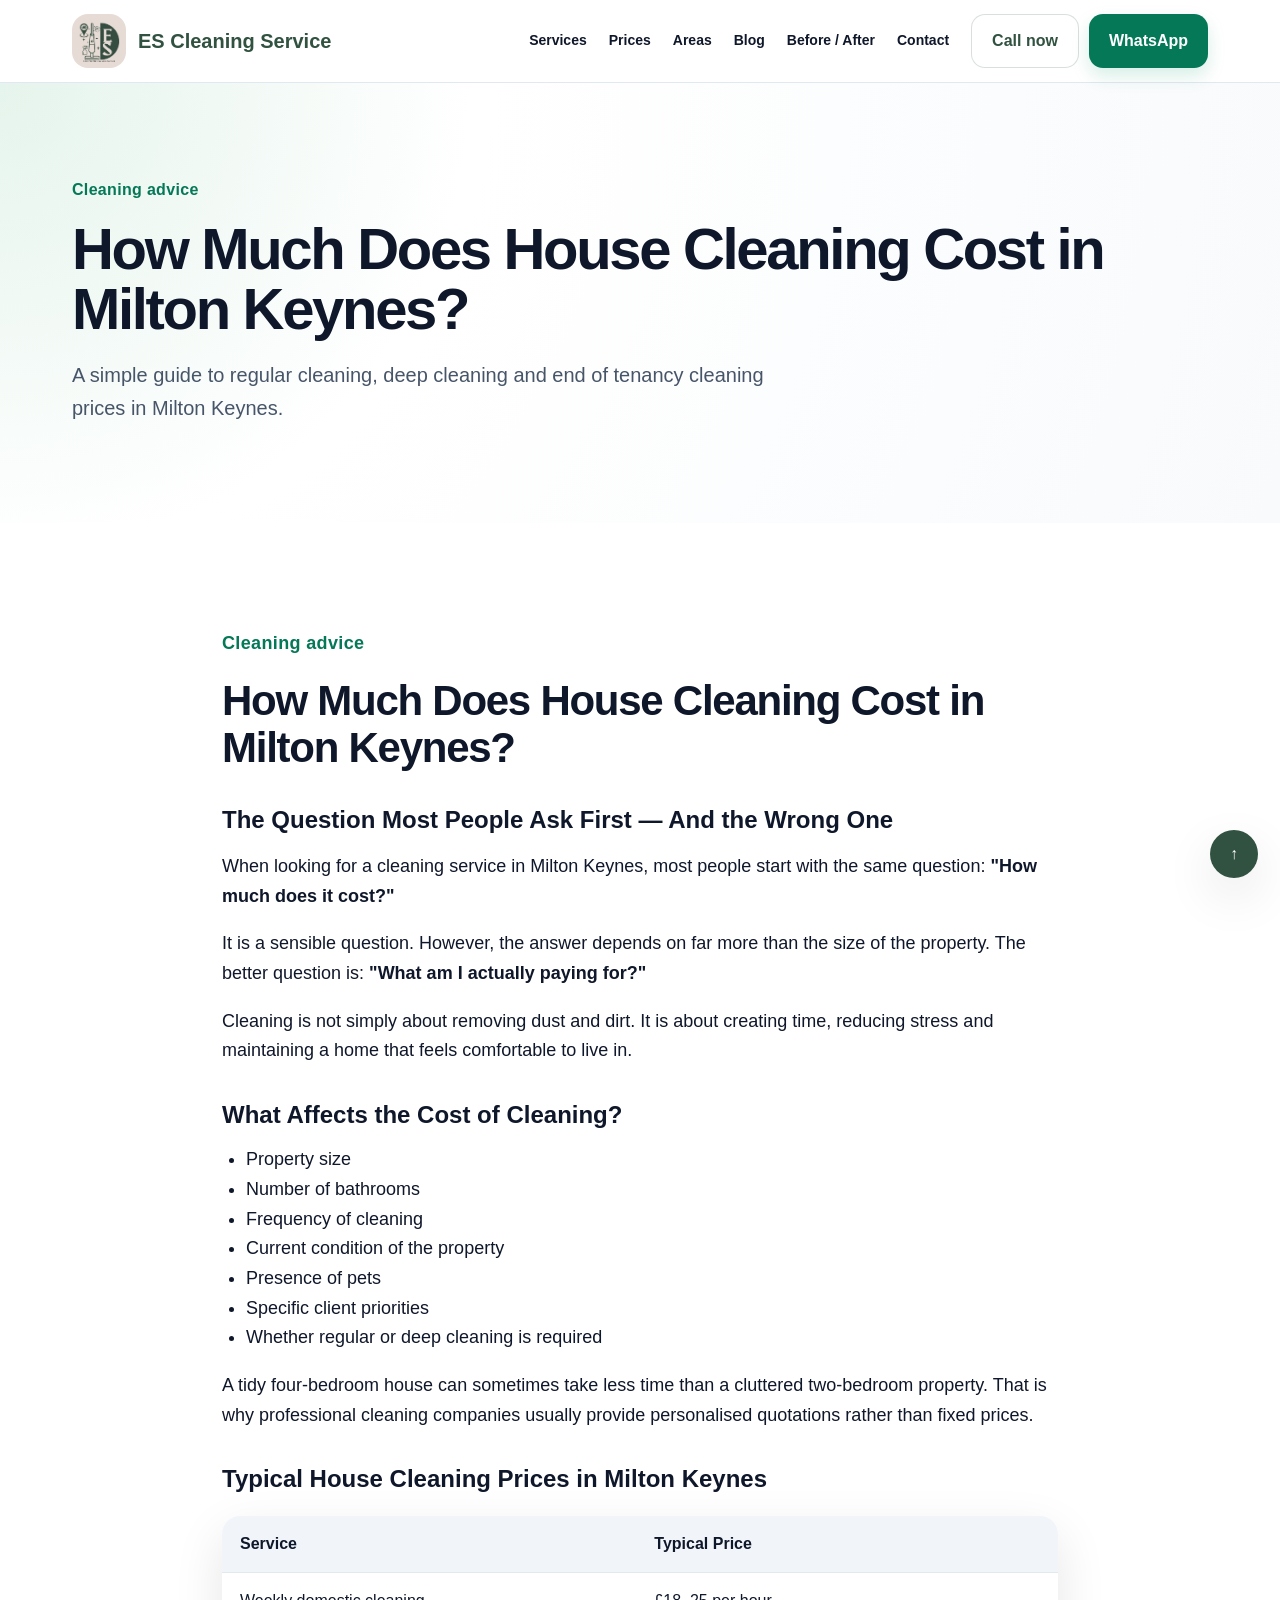
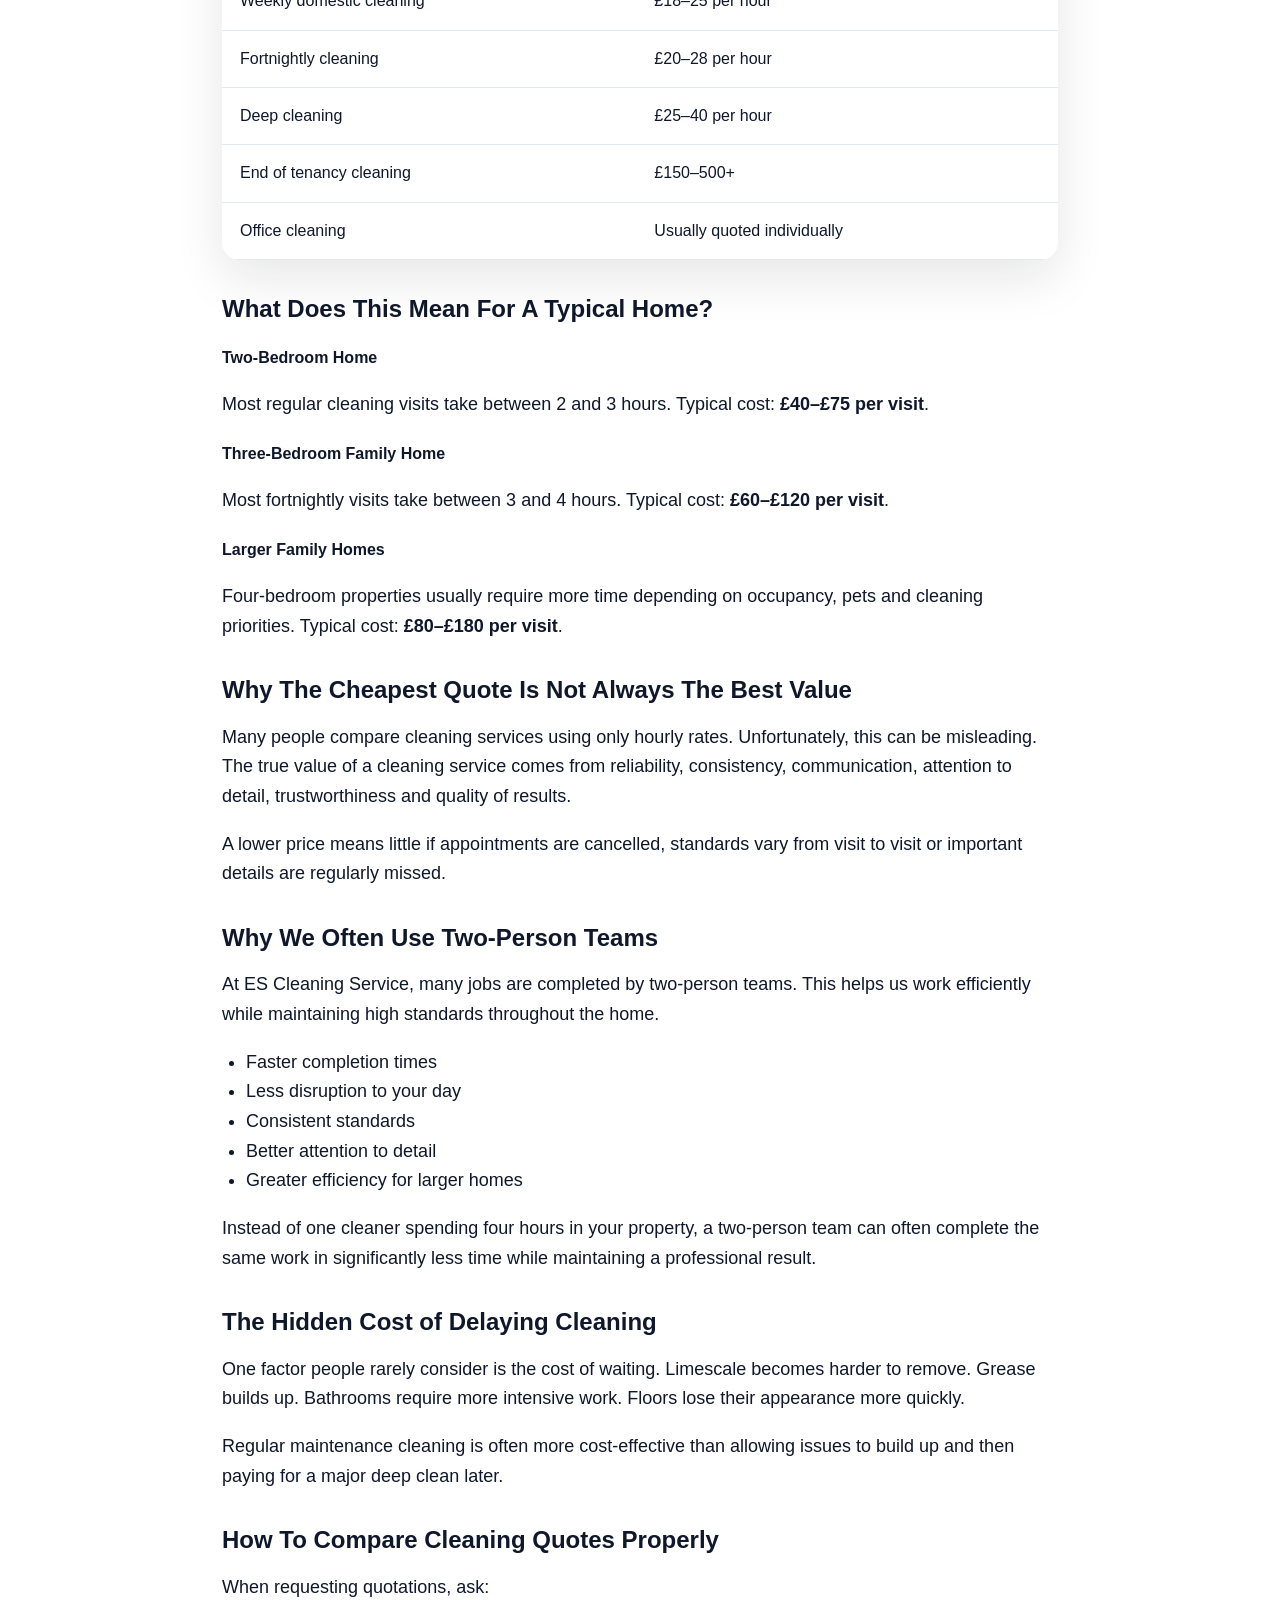
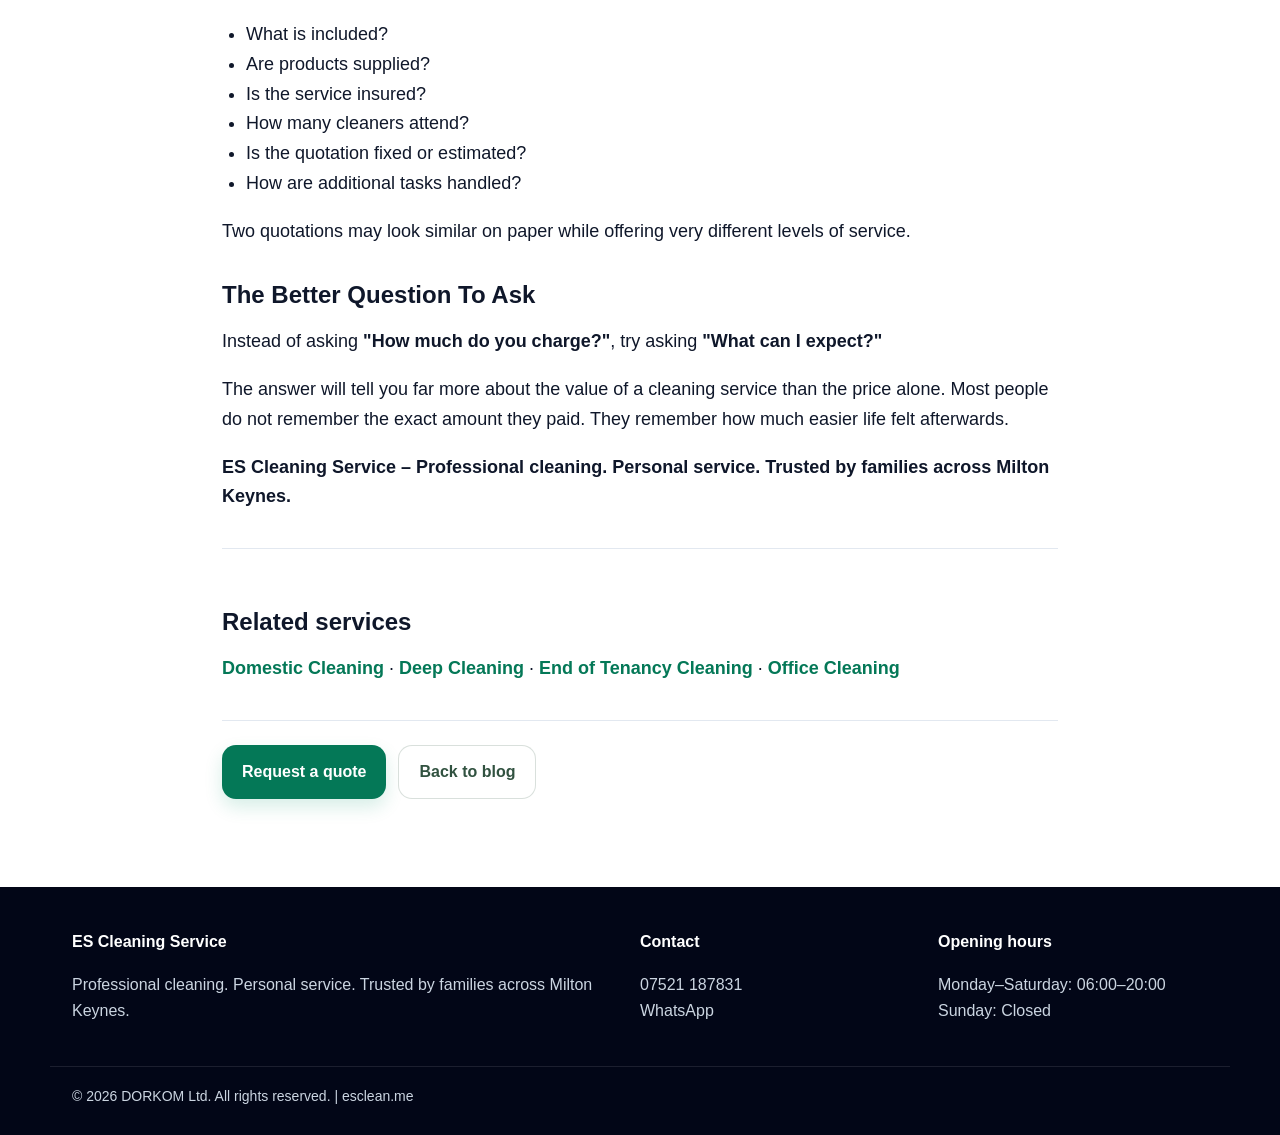
<file: blog/how-much-does-house-cleaning-cost-in-milton-keynes.html>
<!DOCTYPE html>
<!DOCTYPE html>

<html lang="en">
<head>
<meta content="VO6sYGcRzMCm-gxjSSYoSoyhoeGh7zKxSocAtIOawxs" name="google-site-verification"/>
<meta charset="utf-8"/>
<meta content="width=device-width, initial-scale=1.0" name="viewport"/>
<title>How Much Does House Cleaning Cost in Milton Keynes? | ES Cleaning Service</title>
<meta content="A simple guide to regular cleaning, deep cleaning and end of tenancy cleaning prices in Milton Keynes." name="description"/>
<link href="https://www.esclean.me/blog/how-much-does-house-cleaning-cost-in-milton-keynes.html" rel="canonical"/>
<meta content="website" property="og:type"/>
<meta content="How Much Does House Cleaning Cost in Milton Keynes? | ES Cleaning Service" property="og:title"/>
<meta content="A simple guide to regular cleaning, deep cleaning and end of tenancy cleaning prices in Milton Keynes." property="og:description"/>
<meta content="https://www.esclean.me/blog/how-much-does-house-cleaning-cost-in-milton-keynes.html" property="og:url"/>
<meta content="https://www.esclean.me/assets/E.png" property="og:image"/>
<meta content="summary_large_image" name="twitter:card"/>
<link href="/css/style.css" rel="stylesheet"/>
<link href="/assets/E.png" rel="icon"/>
<script type="text/javascript">
    (function(c,l,a,r,i,t,y){
        c[a]=c[a]||function(){(c[a].q=c[a].q||[]).push(arguments)};
        t=l.createElement(r);t.async=1;t.src="https://www.clarity.ms/tag/"+i;
        y=l.getElementsByTagName(r)[0];y.parentNode.insertBefore(t,y);
    })(window, document, "clarity", "script", "xeq4zlu3x4");
</script>
<script type="application/ld+json">{
  "@context": "https://schema.org",
  "@type": "Article",
  "headline": "How Much Does House Cleaning Cost in Milton Keynes?",
  "description": "A simple guide to regular cleaning, deep cleaning and end of tenancy cleaning prices in Milton Keynes.",
  "author": {
    "@type": "Organization",
    "name": "ES Cleaning Service"
  },
  "publisher": {
    "@type": "Organization",
    "name": "ES Cleaning Service",
    "logo": {
      "@type": "ImageObject",
      "url": "https://www.esclean.me/assets/E.png"
    }
  },
  "mainEntityOfPage": "https://www.esclean.me/blog/how-much-does-house-cleaning-cost-in-milton-keynes.html"
}</script>
<!-- Google tag (gtag.js) -->
<script async="" src="https://www.googletagmanager.com/gtag/js?id=G-0V2RSTRMF2"></script>
<script>
  window.dataLayer = window.dataLayer || [];
  function gtag(){dataLayer.push(arguments);}
  gtag('js', new Date());
  gtag('config', 'G-0V2RSTRMF2');
</script>
<script type="application/ld+json">{
  "@context": "https://schema.org",
  "@type": "LocalBusiness",
  "@id": "https://www.esclean.me/#localbusiness",
  "name": "ES Cleaning Service",
  "legalName": "DORKOM Ltd",
  "url": "https://www.esclean.me",
  "telephone": "+447521187831",
  "image": [
    "https://www.esclean.me/assets/E.png",
    "https://www.esclean.me/assets/ES_Cleaning_Before_After_Oven.jpg",
    "https://www.esclean.me/assets/ES_Cleaning_Grout_Before_After_Realistic.jpg"
  ],
  "logo": "https://www.esclean.me/assets/E.png",
  "priceRange": "££",
  "address": {
    "@type": "PostalAddress",
    "addressLocality": "Milton Keynes",
    "addressCountry": "GB"
  },
  "areaServed": [
    {
      "@type": "City",
      "name": "Milton Keynes"
    }
  ],
  "openingHoursSpecification": [
    {
      "@type": "OpeningHoursSpecification",
      "dayOfWeek": [
        "Monday",
        "Tuesday",
        "Wednesday",
        "Thursday",
        "Friday",
        "Saturday"
      ],
      "opens": "06:00",
      "closes": "20:00"
    }
  ],
  "aggregateRating": {
    "@type": "AggregateRating",
    "ratingValue": "5.0",
    "reviewCount": "14"
  },
  "sameAs": []
}</script><script type="application/ld+json">{
  "@context": "https://schema.org",
  "@type": "BreadcrumbList",
  "itemListElement": [
    {
      "@type": "ListItem",
      "position": 1,
      "name": "Home",
      "item": "https://www.esclean.me/"
    },
    {
      "@type": "ListItem",
      "position": 2,
      "name": "Blog",
      "item": "https://www.esclean.me/blog/"
    },
    {
      "@type": "ListItem",
      "position": 3,
      "name": "How Much Does House Cleaning Cost in Milton Keynes?",
      "item": "https://www.esclean.me/blog/how-much-does-house-cleaning-cost-in-milton-keynes.html"
    }
  ]
}</script></head>
<body class="blog-page" id="top">
<header class="site-header" id="site-header">
<div class="container nav-shell">
<a aria-label="Back to top" class="brand" href="#top">
<img alt="ES Cleaning Service logo" src="/assets/E.png"/>
<span>ES Cleaning Service</span>
</a>
<button aria-expanded="false" aria-label="Open menu" class="menu-toggle" type="button">☰</button>
<nav aria-label="Main navigation" class="nav-links">
<a href="/index.html#services">Services</a>
<a href="/index.html#pricing">Prices</a>
<a href="/index.html#areas">Areas</a>
<a href="/blog/index.html">Blog</a>
<a href="/index.html#gallery">Before / After</a>
<a href="/index.html#contact">Contact</a>
</nav>
<div class="nav-cta">
<a class="button ghost" href="tel:07521187831">Call now</a>
<a class="button" href="https://wa.me/447521187831" rel="noopener" target="_blank">WhatsApp</a>
</div>
</div>
</header>
<main>
<section class="page-hero"><div class="container"><p class="eyebrow">Cleaning advice</p><h1>How Much Does House Cleaning Cost in Milton Keynes?</h1><p class="lead">A simple guide to regular cleaning, deep cleaning and end of tenancy cleaning prices in Milton Keynes.</p></div></section>
<section class="white-section article-section"><div class="container article-container"><p class="green">Cleaning advice</p>
<h2>How Much Does House Cleaning Cost in Milton Keynes?</h2>
<h3>The Question Most People Ask First — And the Wrong One</h3>
<p>
        When looking for a cleaning service in Milton Keynes, most people start with the same question:
        <strong>"How much does it cost?"</strong>
</p>
<p>
        It is a sensible question. However, the answer depends on far more than the size of the property.
        The better question is: <strong>"What am I actually paying for?"</strong>
</p>
<p>
        Cleaning is not simply about removing dust and dirt. It is about creating time, reducing stress
        and maintaining a home that feels comfortable to live in.
      </p>
<h3>What Affects the Cost of Cleaning?</h3>
<ul>
<li>Property size</li>
<li>Number of bathrooms</li>
<li>Frequency of cleaning</li>
<li>Current condition of the property</li>
<li>Presence of pets</li>
<li>Specific client priorities</li>
<li>Whether regular or deep cleaning is required</li>
</ul>
<p>
        A tidy four-bedroom house can sometimes take less time than a cluttered two-bedroom property.
        That is why professional cleaning companies usually provide personalised quotations rather than fixed prices.
      </p>
<h3>Typical House Cleaning Prices in Milton Keynes</h3>
<table>
<tr><th>Service</th><th>Typical Price</th></tr>
<tr><td>Weekly domestic cleaning</td><td>£18–25 per hour</td></tr>
<tr><td>Fortnightly cleaning</td><td>£20–28 per hour</td></tr>
<tr><td>Deep cleaning</td><td>£25–40 per hour</td></tr>
<tr><td>End of tenancy cleaning</td><td>£150–500+</td></tr>
<tr><td>Office cleaning</td><td>Usually quoted individually</td></tr>
</table>
<h3>What Does This Mean For A Typical Home?</h3>
<h4>Two-Bedroom Home</h4>
<p>Most regular cleaning visits take between 2 and 3 hours. Typical cost: <strong>£40–£75 per visit</strong>.</p>
<h4>Three-Bedroom Family Home</h4>
<p>Most fortnightly visits take between 3 and 4 hours. Typical cost: <strong>£60–£120 per visit</strong>.</p>
<h4>Larger Family Homes</h4>
<p>Four-bedroom properties usually require more time depending on occupancy, pets and cleaning priorities. Typical cost: <strong>£80–£180 per visit</strong>.</p>
<h3>Why The Cheapest Quote Is Not Always The Best Value</h3>
<p>
        Many people compare cleaning services using only hourly rates. Unfortunately, this can be misleading.
        The true value of a cleaning service comes from reliability, consistency, communication,
        attention to detail, trustworthiness and quality of results.
      </p>
<p>
        A lower price means little if appointments are cancelled, standards vary from visit to visit
        or important details are regularly missed.
      </p>
<h3>Why We Often Use Two-Person Teams</h3>
<p>
        At ES Cleaning Service, many jobs are completed by two-person teams.
        This helps us work efficiently while maintaining high standards throughout the home.
      </p>
<ul>
<li>Faster completion times</li>
<li>Less disruption to your day</li>
<li>Consistent standards</li>
<li>Better attention to detail</li>
<li>Greater efficiency for larger homes</li>
</ul>
<p>
        Instead of one cleaner spending four hours in your property, a two-person team can often complete
        the same work in significantly less time while maintaining a professional result.
      </p>
<h3>The Hidden Cost of Delaying Cleaning</h3>
<p>
        One factor people rarely consider is the cost of waiting. Limescale becomes harder to remove.
        Grease builds up. Bathrooms require more intensive work. Floors lose their appearance more quickly.
      </p>
<p>
        Regular maintenance cleaning is often more cost-effective than allowing issues to build up
        and then paying for a major deep clean later.
      </p>
<h3>How To Compare Cleaning Quotes Properly</h3>
<p>When requesting quotations, ask:</p>
<ul>
<li>What is included?</li>
<li>Are products supplied?</li>
<li>Is the service insured?</li>
<li>How many cleaners attend?</li>
<li>Is the quotation fixed or estimated?</li>
<li>How are additional tasks handled?</li>
</ul>
<p>Two quotations may look similar on paper while offering very different levels of service.</p>
<h3>The Better Question To Ask</h3>
<p>
        Instead of asking <strong>"How much do you charge?"</strong>, try asking
        <strong>"What can I expect?"</strong>
</p>
<p>
        The answer will tell you far more about the value of a cleaning service than the price alone.
        Most people do not remember the exact amount they paid. They remember how much easier life felt afterwards.
      </p>
<p><strong>ES Cleaning Service – Professional cleaning. Personal service. Trusted by families across Milton Keynes.</strong></p><div class="internal-links"><h3>Related services</h3><p><a href="/services/domestic-cleaning-milton-keynes.html">Domestic Cleaning</a> · <a href="/services/deep-cleaning-milton-keynes.html">Deep Cleaning</a> · <a href="/services/end-of-tenancy-cleaning-milton-keynes.html">End of Tenancy Cleaning</a> · <a href="/services/office-cleaning-milton-keynes.html">Office Cleaning</a></p></div><div class="next-actions"><a class="button" href="/index.html#contact">Request a quote</a><a class="button ghost" href="/blog/index.html">Back to blog</a></div></div></section>
</main>
<footer class="site-footer">
<div class="container footer-grid">
<div>
<strong>ES Cleaning Service</strong>
<p>Professional cleaning. Personal service. Trusted by families across Milton Keynes.</p>
</div>
<div>
<strong>Contact</strong>
<p><a href="tel:07521187831">07521 187831</a><br/><a href="https://wa.me/447521187831" rel="noopener" target="_blank">WhatsApp</a></p>
</div>
<div>
<strong>Opening hours</strong>
<p>Monday–Saturday: 06:00–20:00<br/>Sunday: Closed</p>
</div>
</div>
<div class="container footer-bottom">© 2026 DORKOM Ltd. All rights reserved. | esclean.me</div>
<a aria-label="Back to top" class="back-to-top" href="#top">↑</a>
</footer>
<script src="/js/main.js"></script>
</body>
</html>
</file>
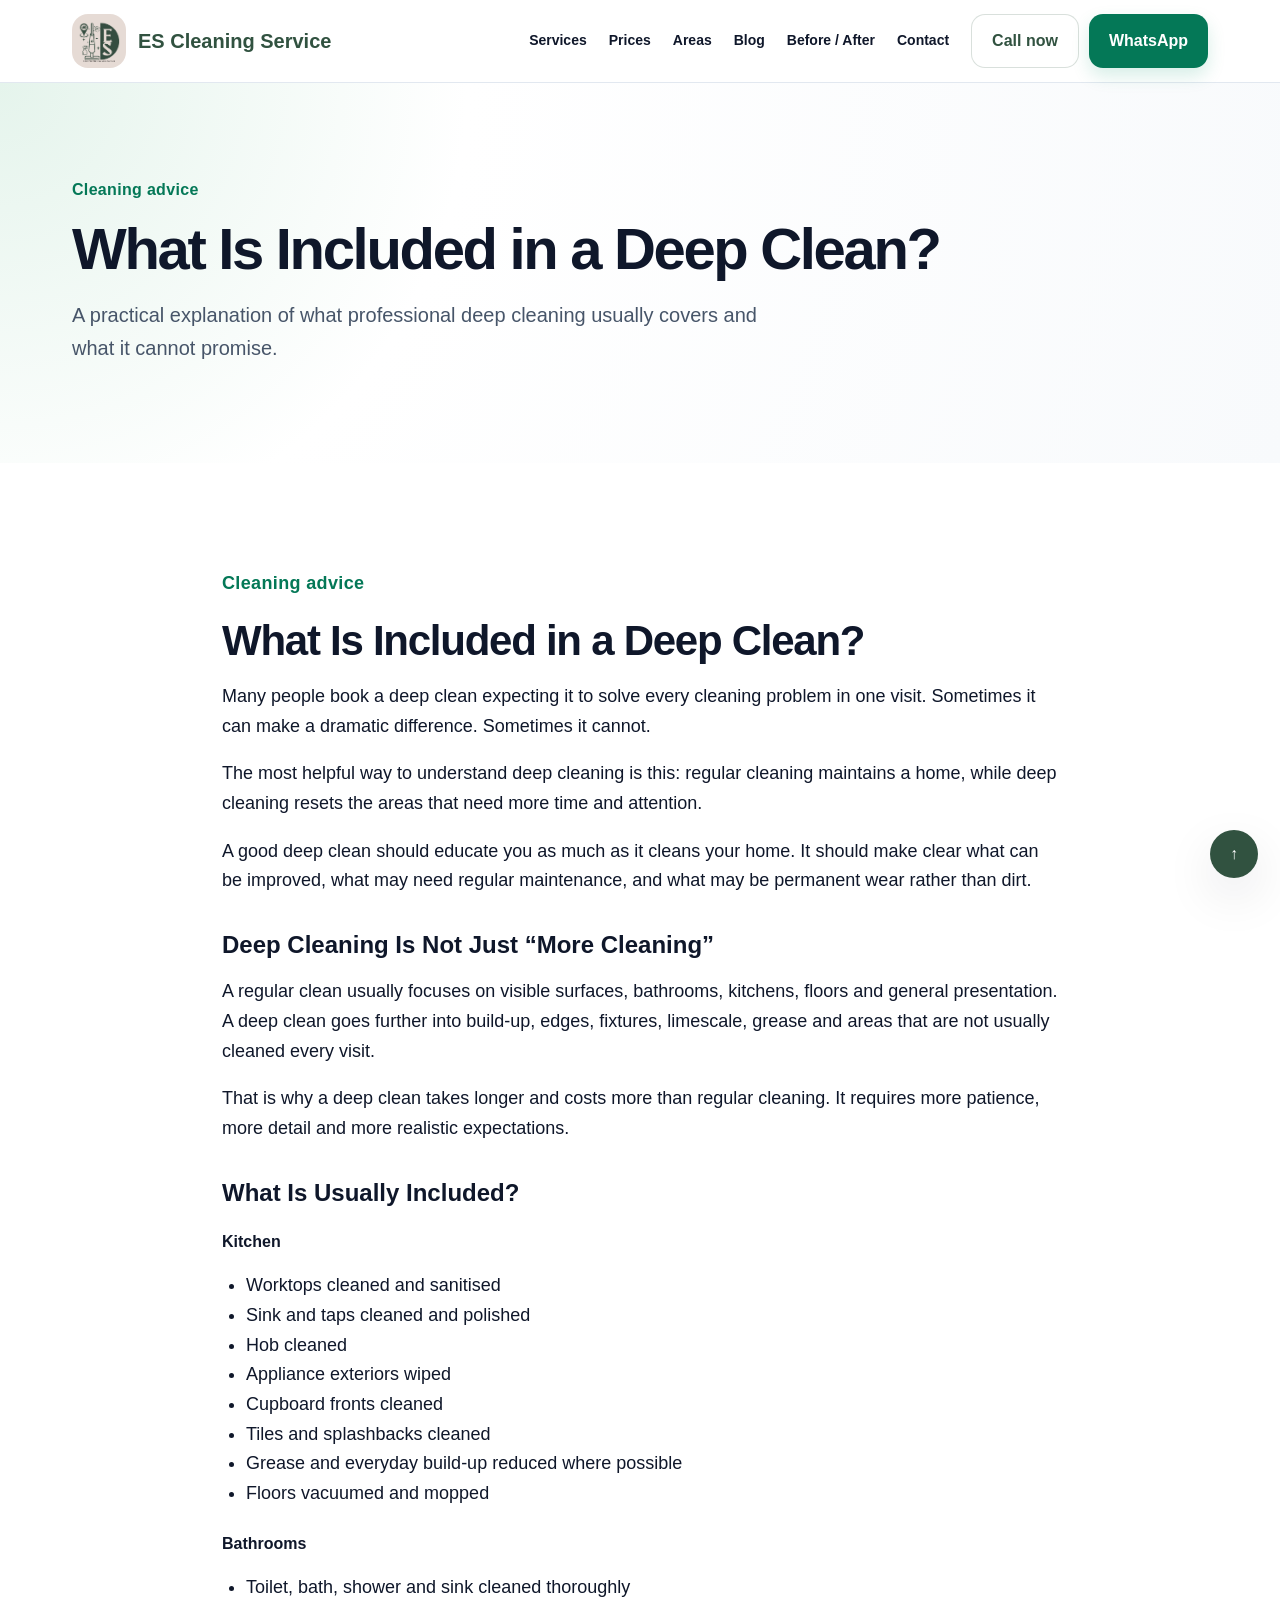
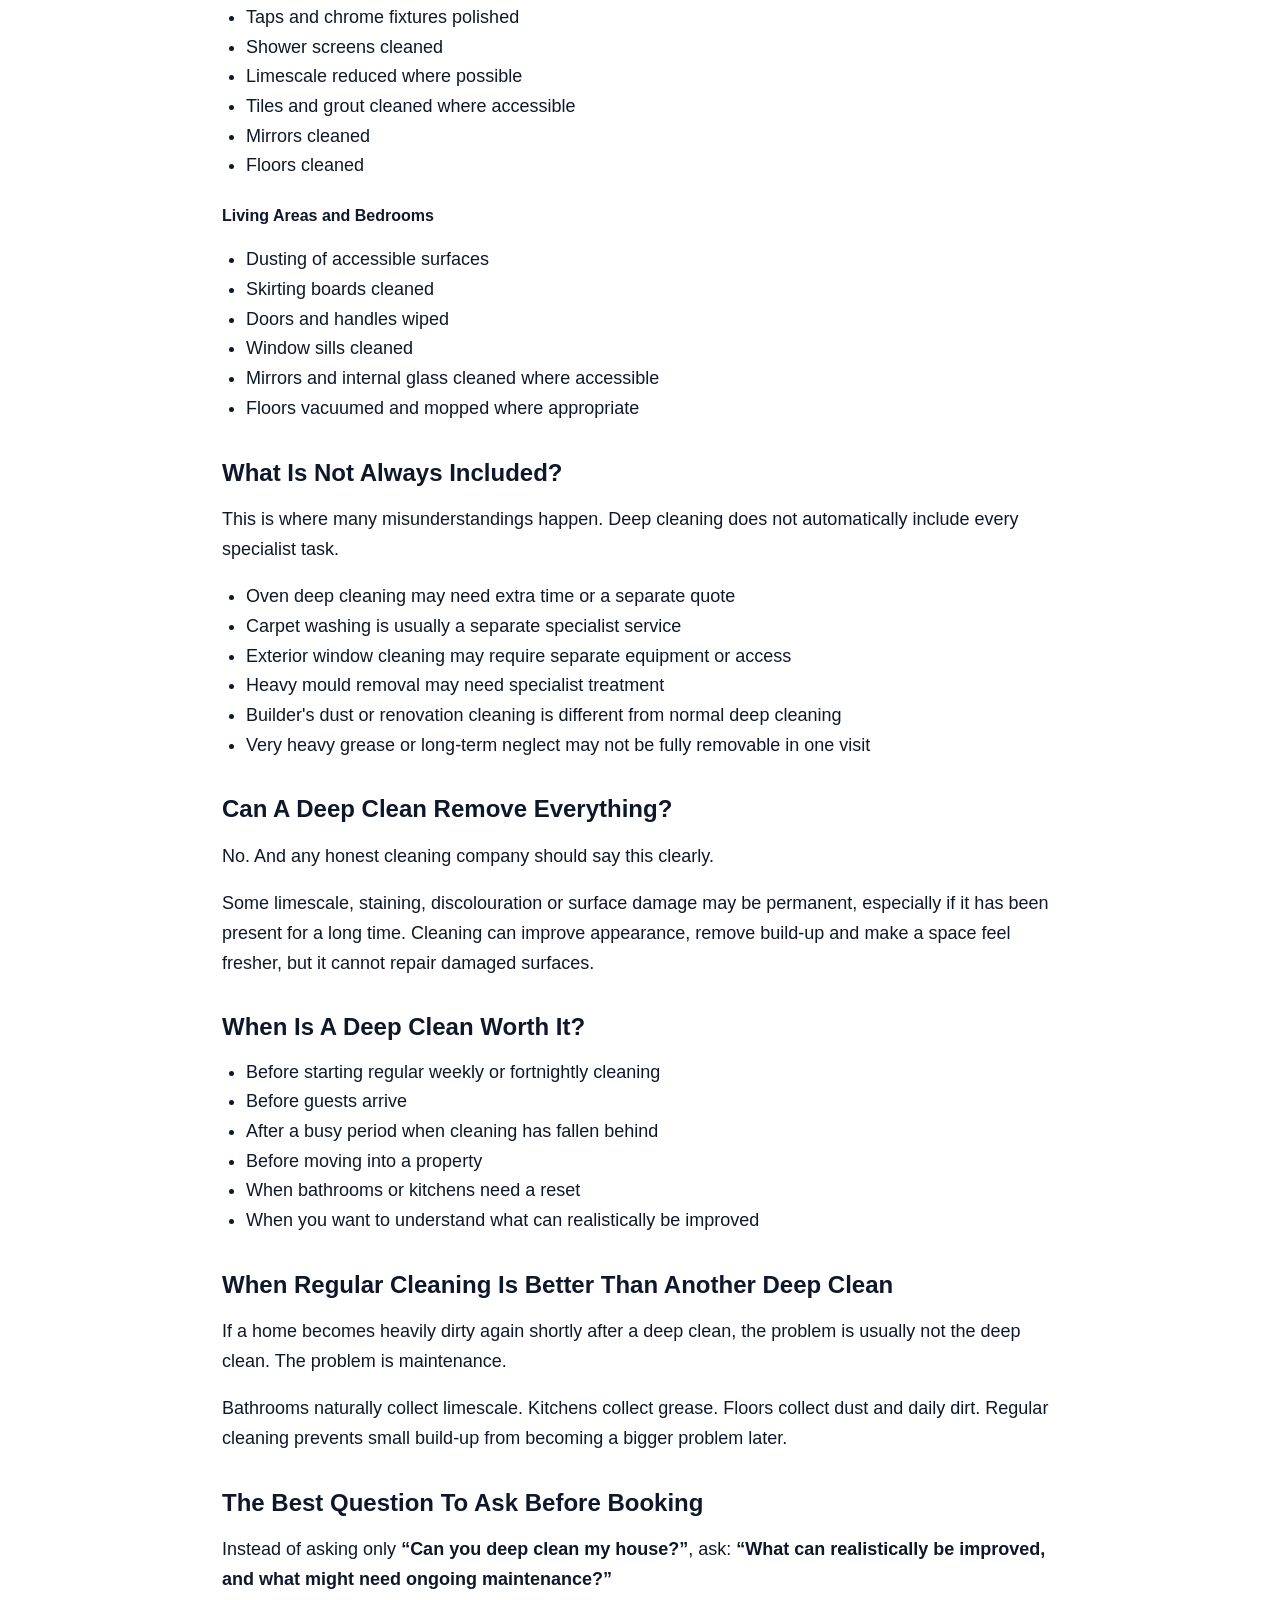
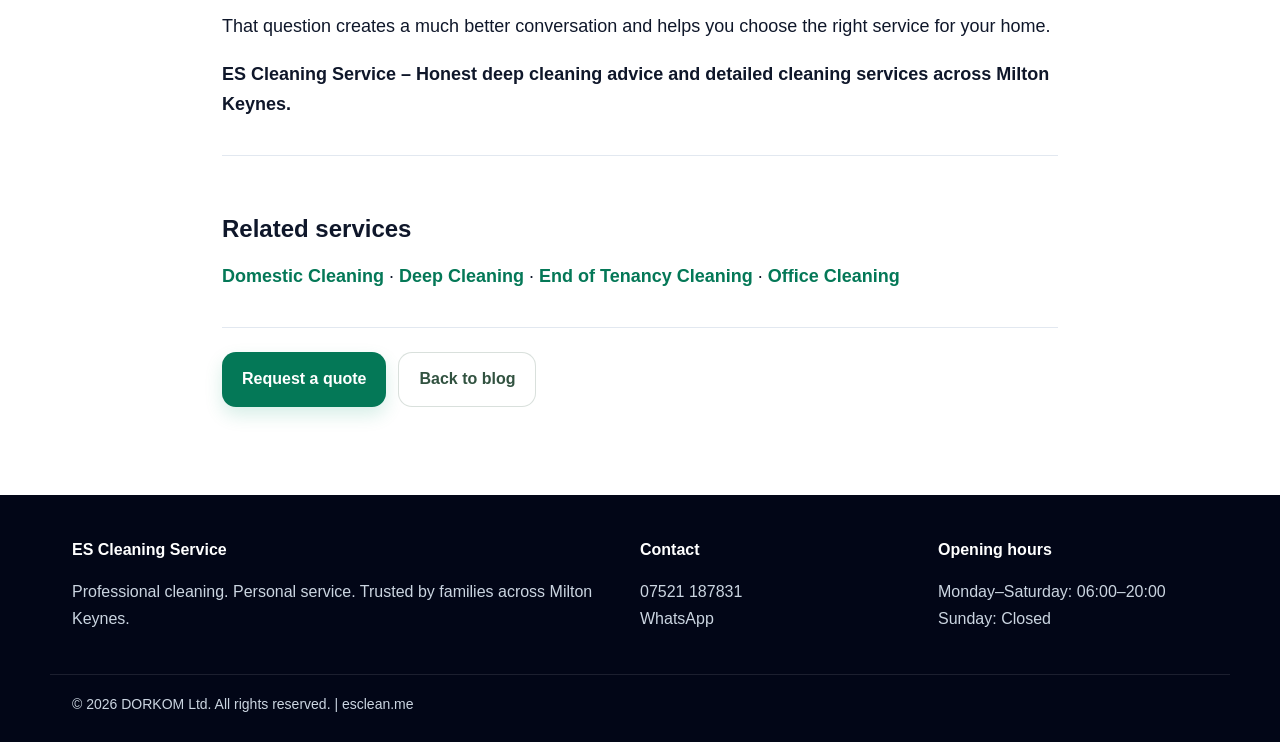
<file: blog/what-is-included-in-a-deep-clean.html>
<!DOCTYPE html>
<!DOCTYPE html>

<html lang="en">
<head>
<meta content="VO6sYGcRzMCm-gxjSSYoSoyhoeGh7zKxSocAtIOawxs" name="google-site-verification"/>
<meta charset="utf-8"/>
<meta content="width=device-width, initial-scale=1.0" name="viewport"/>
<title>What Is Included in a Deep Clean? | ES Cleaning Service</title>
<meta content="A practical explanation of what professional deep cleaning usually covers and what it cannot promise." name="description"/>
<link href="https://www.esclean.me/blog/what-is-included-in-a-deep-clean.html" rel="canonical"/>
<meta content="website" property="og:type"/>
<meta content="What Is Included in a Deep Clean? | ES Cleaning Service" property="og:title"/>
<meta content="A practical explanation of what professional deep cleaning usually covers and what it cannot promise." property="og:description"/>
<meta content="https://www.esclean.me/blog/what-is-included-in-a-deep-clean.html" property="og:url"/>
<meta content="https://www.esclean.me/assets/E.png" property="og:image"/>
<meta content="summary_large_image" name="twitter:card"/>
<link href="/css/style.css" rel="stylesheet"/>
<link href="/assets/E.png" rel="icon"/>
<script type="text/javascript">
    (function(c,l,a,r,i,t,y){
        c[a]=c[a]||function(){(c[a].q=c[a].q||[]).push(arguments)};
        t=l.createElement(r);t.async=1;t.src="https://www.clarity.ms/tag/"+i;
        y=l.getElementsByTagName(r)[0];y.parentNode.insertBefore(t,y);
    })(window, document, "clarity", "script", "xeq4zlu3x4");
</script>
<script type="application/ld+json">{
  "@context": "https://schema.org",
  "@type": "Article",
  "headline": "What Is Included in a Deep Clean?",
  "description": "A practical explanation of what professional deep cleaning usually covers and what it cannot promise.",
  "author": {
    "@type": "Organization",
    "name": "ES Cleaning Service"
  },
  "publisher": {
    "@type": "Organization",
    "name": "ES Cleaning Service",
    "logo": {
      "@type": "ImageObject",
      "url": "https://www.esclean.me/assets/E.png"
    }
  },
  "mainEntityOfPage": "https://www.esclean.me/blog/what-is-included-in-a-deep-clean.html"
}</script>
<!-- Google tag (gtag.js) -->
<script async="" src="https://www.googletagmanager.com/gtag/js?id=G-0V2RSTRMF2"></script>
<script>
  window.dataLayer = window.dataLayer || [];
  function gtag(){dataLayer.push(arguments);}
  gtag('js', new Date());
  gtag('config', 'G-0V2RSTRMF2');
</script>
<script type="application/ld+json">{
  "@context": "https://schema.org",
  "@type": "LocalBusiness",
  "@id": "https://www.esclean.me/#localbusiness",
  "name": "ES Cleaning Service",
  "legalName": "DORKOM Ltd",
  "url": "https://www.esclean.me",
  "telephone": "+447521187831",
  "image": [
    "https://www.esclean.me/assets/E.png",
    "https://www.esclean.me/assets/ES_Cleaning_Before_After_Oven.jpg",
    "https://www.esclean.me/assets/ES_Cleaning_Grout_Before_After_Realistic.jpg"
  ],
  "logo": "https://www.esclean.me/assets/E.png",
  "priceRange": "££",
  "address": {
    "@type": "PostalAddress",
    "addressLocality": "Milton Keynes",
    "addressCountry": "GB"
  },
  "areaServed": [
    {
      "@type": "City",
      "name": "Milton Keynes"
    }
  ],
  "openingHoursSpecification": [
    {
      "@type": "OpeningHoursSpecification",
      "dayOfWeek": [
        "Monday",
        "Tuesday",
        "Wednesday",
        "Thursday",
        "Friday",
        "Saturday"
      ],
      "opens": "06:00",
      "closes": "20:00"
    }
  ],
  "aggregateRating": {
    "@type": "AggregateRating",
    "ratingValue": "5.0",
    "reviewCount": "14"
  },
  "sameAs": []
}</script><script type="application/ld+json">{
  "@context": "https://schema.org",
  "@type": "BreadcrumbList",
  "itemListElement": [
    {
      "@type": "ListItem",
      "position": 1,
      "name": "Home",
      "item": "https://www.esclean.me/"
    },
    {
      "@type": "ListItem",
      "position": 2,
      "name": "Blog",
      "item": "https://www.esclean.me/blog/"
    },
    {
      "@type": "ListItem",
      "position": 3,
      "name": "What Is Included in a Deep Clean?",
      "item": "https://www.esclean.me/blog/what-is-included-in-a-deep-clean.html"
    }
  ]
}</script></head>
<body class="blog-page" id="top">
<header class="site-header" id="site-header">
<div class="container nav-shell">
<a aria-label="Back to top" class="brand" href="#top">
<img alt="ES Cleaning Service logo" src="/assets/E.png"/>
<span>ES Cleaning Service</span>
</a>
<button aria-expanded="false" aria-label="Open menu" class="menu-toggle" type="button">☰</button>
<nav aria-label="Main navigation" class="nav-links">
<a href="/index.html#services">Services</a>
<a href="/index.html#pricing">Prices</a>
<a href="/index.html#areas">Areas</a>
<a href="/blog/index.html">Blog</a>
<a href="/index.html#gallery">Before / After</a>
<a href="/index.html#contact">Contact</a>
</nav>
<div class="nav-cta">
<a class="button ghost" href="tel:07521187831">Call now</a>
<a class="button" href="https://wa.me/447521187831" rel="noopener" target="_blank">WhatsApp</a>
</div>
</div>
</header>
<main>
<section class="page-hero"><div class="container"><p class="eyebrow">Cleaning advice</p><h1>What Is Included in a Deep Clean?</h1><p class="lead">A practical explanation of what professional deep cleaning usually covers and what it cannot promise.</p></div></section>
<section class="white-section article-section"><div class="container article-container"><p class="green">Cleaning advice</p>
<h2>What Is Included in a Deep Clean?</h2>
<p>
        Many people book a deep clean expecting it to solve every cleaning problem in one visit. Sometimes it can make a dramatic difference. Sometimes it cannot.
      </p>
<p>
        The most helpful way to understand deep cleaning is this: regular cleaning maintains a home, while deep cleaning resets the areas that need more time and attention.
      </p>
<p>
        A good deep clean should educate you as much as it cleans your home. It should make clear what can be improved, what may need regular maintenance, and what may be permanent wear rather than dirt.
      </p>
<h3>Deep Cleaning Is Not Just “More Cleaning”</h3>
<p>
        A regular clean usually focuses on visible surfaces, bathrooms, kitchens, floors and general presentation.
        A deep clean goes further into build-up, edges, fixtures, limescale, grease and areas that are not usually cleaned every visit.
      </p>
<p>
        That is why a deep clean takes longer and costs more than regular cleaning. It requires more patience, more detail and more realistic expectations.
      </p>
<h3>What Is Usually Included?</h3>
<h4>Kitchen</h4>
<ul>
<li>Worktops cleaned and sanitised</li>
<li>Sink and taps cleaned and polished</li>
<li>Hob cleaned</li>
<li>Appliance exteriors wiped</li>
<li>Cupboard fronts cleaned</li>
<li>Tiles and splashbacks cleaned</li>
<li>Grease and everyday build-up reduced where possible</li>
<li>Floors vacuumed and mopped</li>
</ul>
<h4>Bathrooms</h4>
<ul>
<li>Toilet, bath, shower and sink cleaned thoroughly</li>
<li>Taps and chrome fixtures polished</li>
<li>Shower screens cleaned</li>
<li>Limescale reduced where possible</li>
<li>Tiles and grout cleaned where accessible</li>
<li>Mirrors cleaned</li>
<li>Floors cleaned</li>
</ul>
<h4>Living Areas and Bedrooms</h4>
<ul>
<li>Dusting of accessible surfaces</li>
<li>Skirting boards cleaned</li>
<li>Doors and handles wiped</li>
<li>Window sills cleaned</li>
<li>Mirrors and internal glass cleaned where accessible</li>
<li>Floors vacuumed and mopped where appropriate</li>
</ul>
<h3>What Is Not Always Included?</h3>
<p>
        This is where many misunderstandings happen. Deep cleaning does not automatically include every specialist task.
      </p>
<ul>
<li>Oven deep cleaning may need extra time or a separate quote</li>
<li>Carpet washing is usually a separate specialist service</li>
<li>Exterior window cleaning may require separate equipment or access</li>
<li>Heavy mould removal may need specialist treatment</li>
<li>Builder's dust or renovation cleaning is different from normal deep cleaning</li>
<li>Very heavy grease or long-term neglect may not be fully removable in one visit</li>
</ul>
<h3>Can A Deep Clean Remove Everything?</h3>
<p>No. And any honest cleaning company should say this clearly.</p>
<p>
        Some limescale, staining, discolouration or surface damage may be permanent, especially if it has been present for a long time.
        Cleaning can improve appearance, remove build-up and make a space feel fresher, but it cannot repair damaged surfaces.
      </p>
<h3>When Is A Deep Clean Worth It?</h3>
<ul>
<li>Before starting regular weekly or fortnightly cleaning</li>
<li>Before guests arrive</li>
<li>After a busy period when cleaning has fallen behind</li>
<li>Before moving into a property</li>
<li>When bathrooms or kitchens need a reset</li>
<li>When you want to understand what can realistically be improved</li>
</ul>
<h3>When Regular Cleaning Is Better Than Another Deep Clean</h3>
<p>
        If a home becomes heavily dirty again shortly after a deep clean, the problem is usually not the deep clean. The problem is maintenance.
      </p>
<p>
        Bathrooms naturally collect limescale. Kitchens collect grease. Floors collect dust and daily dirt.
        Regular cleaning prevents small build-up from becoming a bigger problem later.
      </p>
<h3>The Best Question To Ask Before Booking</h3>
<p>
        Instead of asking only <strong>“Can you deep clean my house?”</strong>, ask:
        <strong>“What can realistically be improved, and what might need ongoing maintenance?”</strong>
</p>
<p>
        That question creates a much better conversation and helps you choose the right service for your home.
      </p>
<p><strong>ES Cleaning Service – Honest deep cleaning advice and detailed cleaning services across Milton Keynes.</strong></p><div class="internal-links"><h3>Related services</h3><p><a href="/services/domestic-cleaning-milton-keynes.html">Domestic Cleaning</a> · <a href="/services/deep-cleaning-milton-keynes.html">Deep Cleaning</a> · <a href="/services/end-of-tenancy-cleaning-milton-keynes.html">End of Tenancy Cleaning</a> · <a href="/services/office-cleaning-milton-keynes.html">Office Cleaning</a></p></div><div class="next-actions"><a class="button" href="/index.html#contact">Request a quote</a><a class="button ghost" href="/blog/index.html">Back to blog</a></div></div></section>
</main>
<footer class="site-footer">
<div class="container footer-grid">
<div>
<strong>ES Cleaning Service</strong>
<p>Professional cleaning. Personal service. Trusted by families across Milton Keynes.</p>
</div>
<div>
<strong>Contact</strong>
<p><a href="tel:07521187831">07521 187831</a><br/><a href="https://wa.me/447521187831" rel="noopener" target="_blank">WhatsApp</a></p>
</div>
<div>
<strong>Opening hours</strong>
<p>Monday–Saturday: 06:00–20:00<br/>Sunday: Closed</p>
</div>
</div>
<div class="container footer-bottom">© 2026 DORKOM Ltd. All rights reserved. | esclean.me</div>
<a aria-label="Back to top" class="back-to-top" href="#top">↑</a>
</footer>
<script src="/js/main.js"></script>
</body>
</html>
</file>
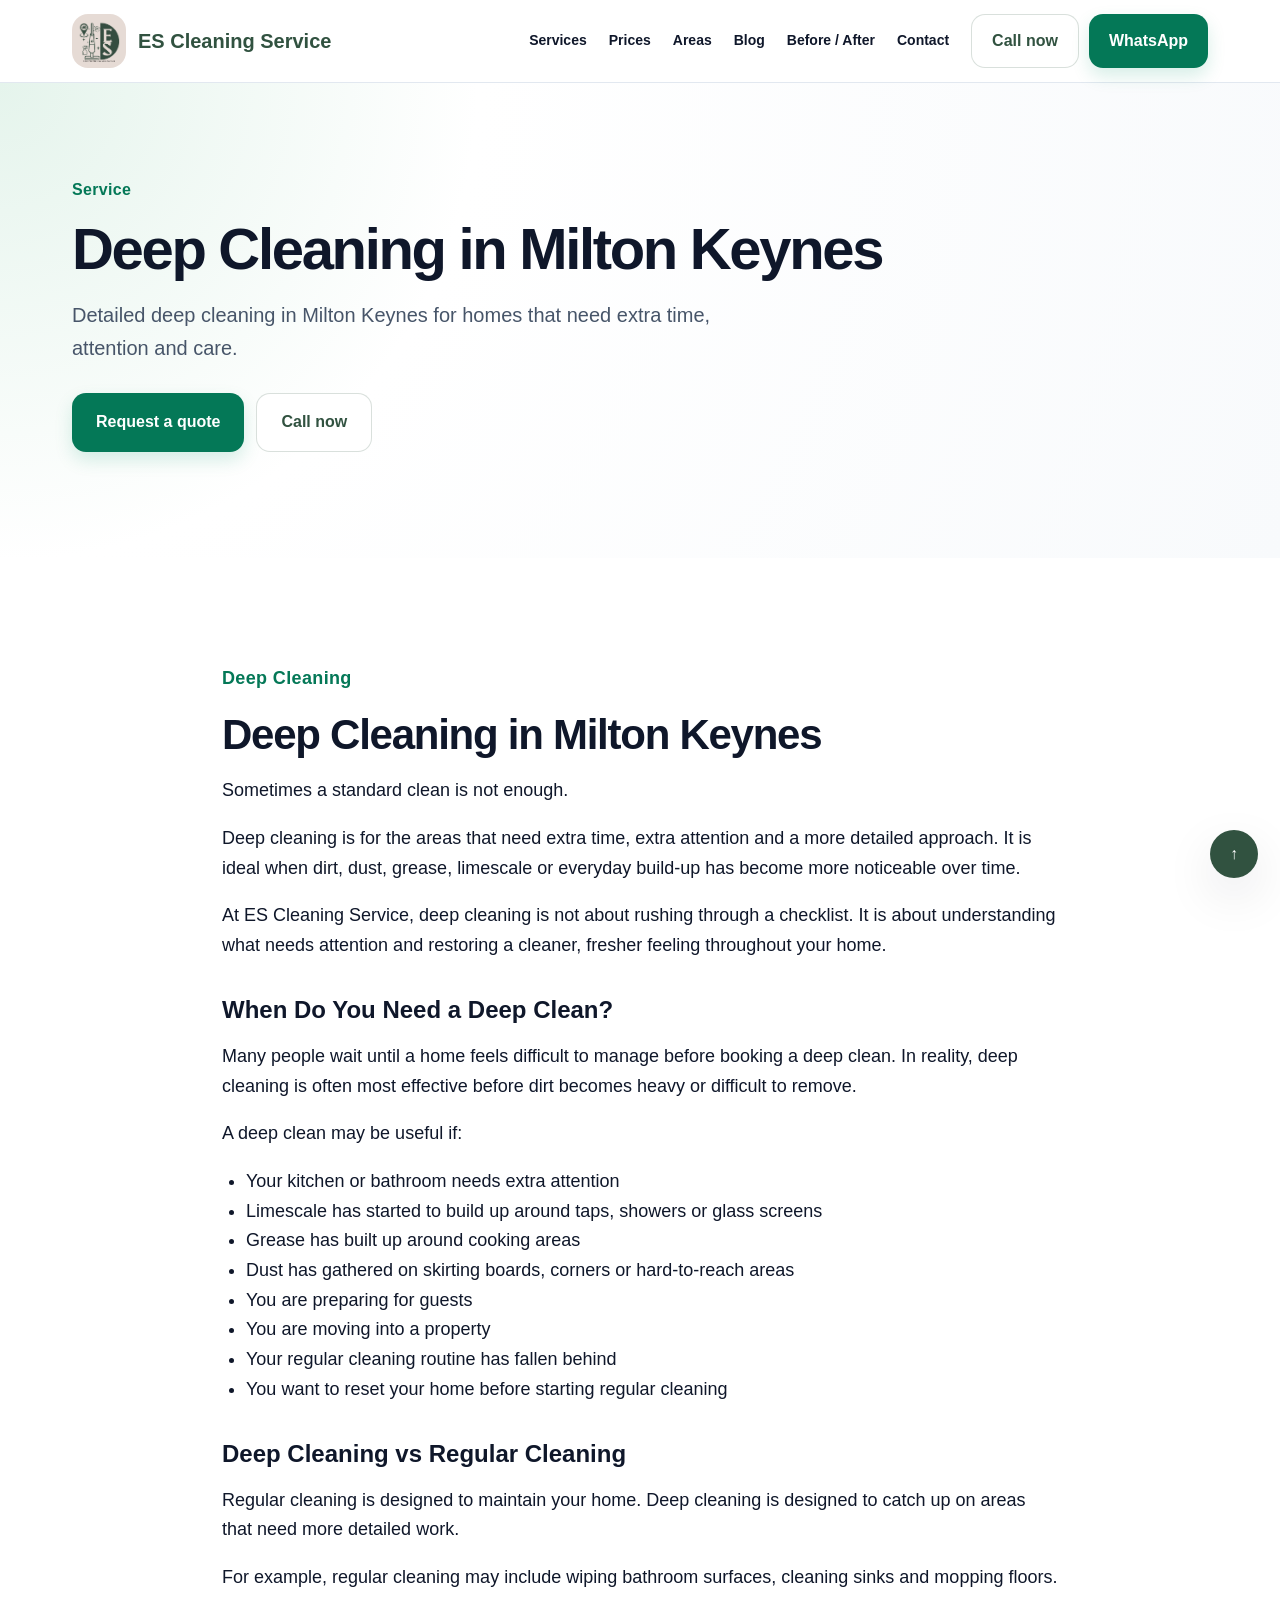
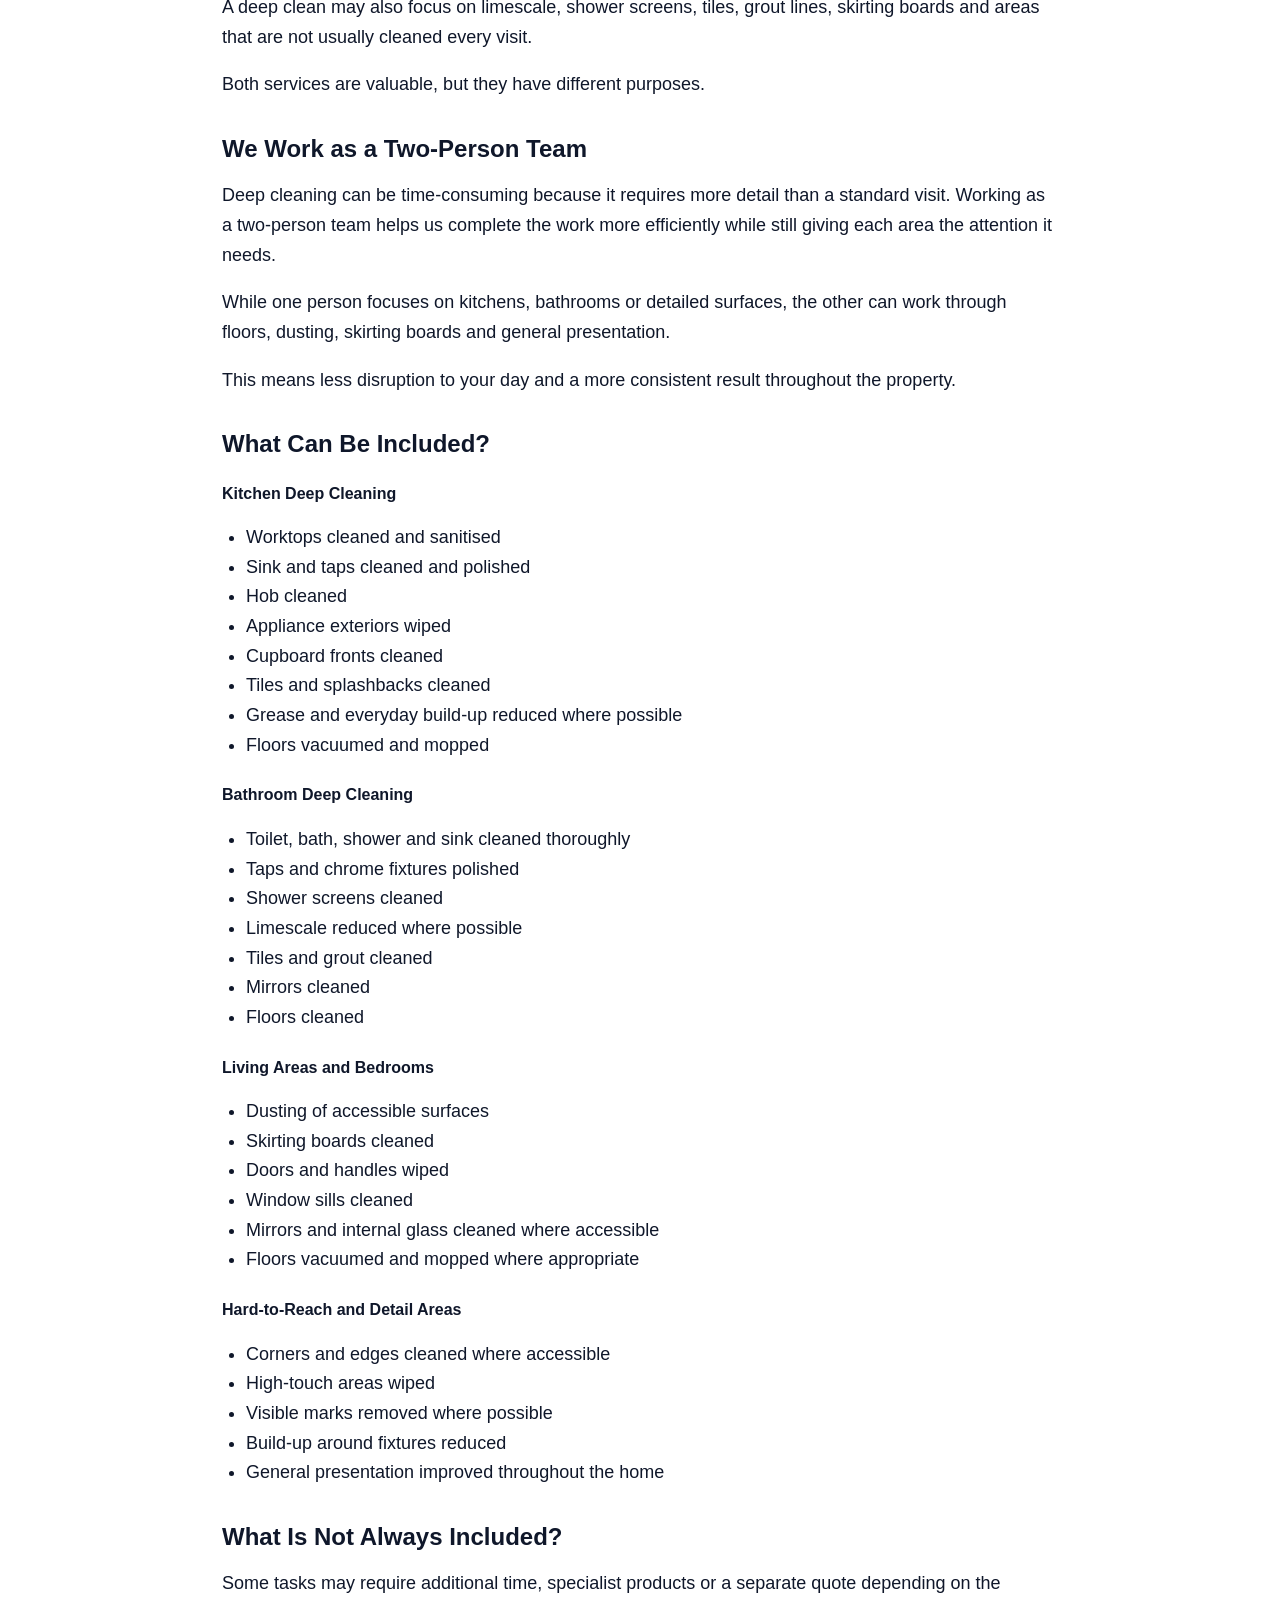
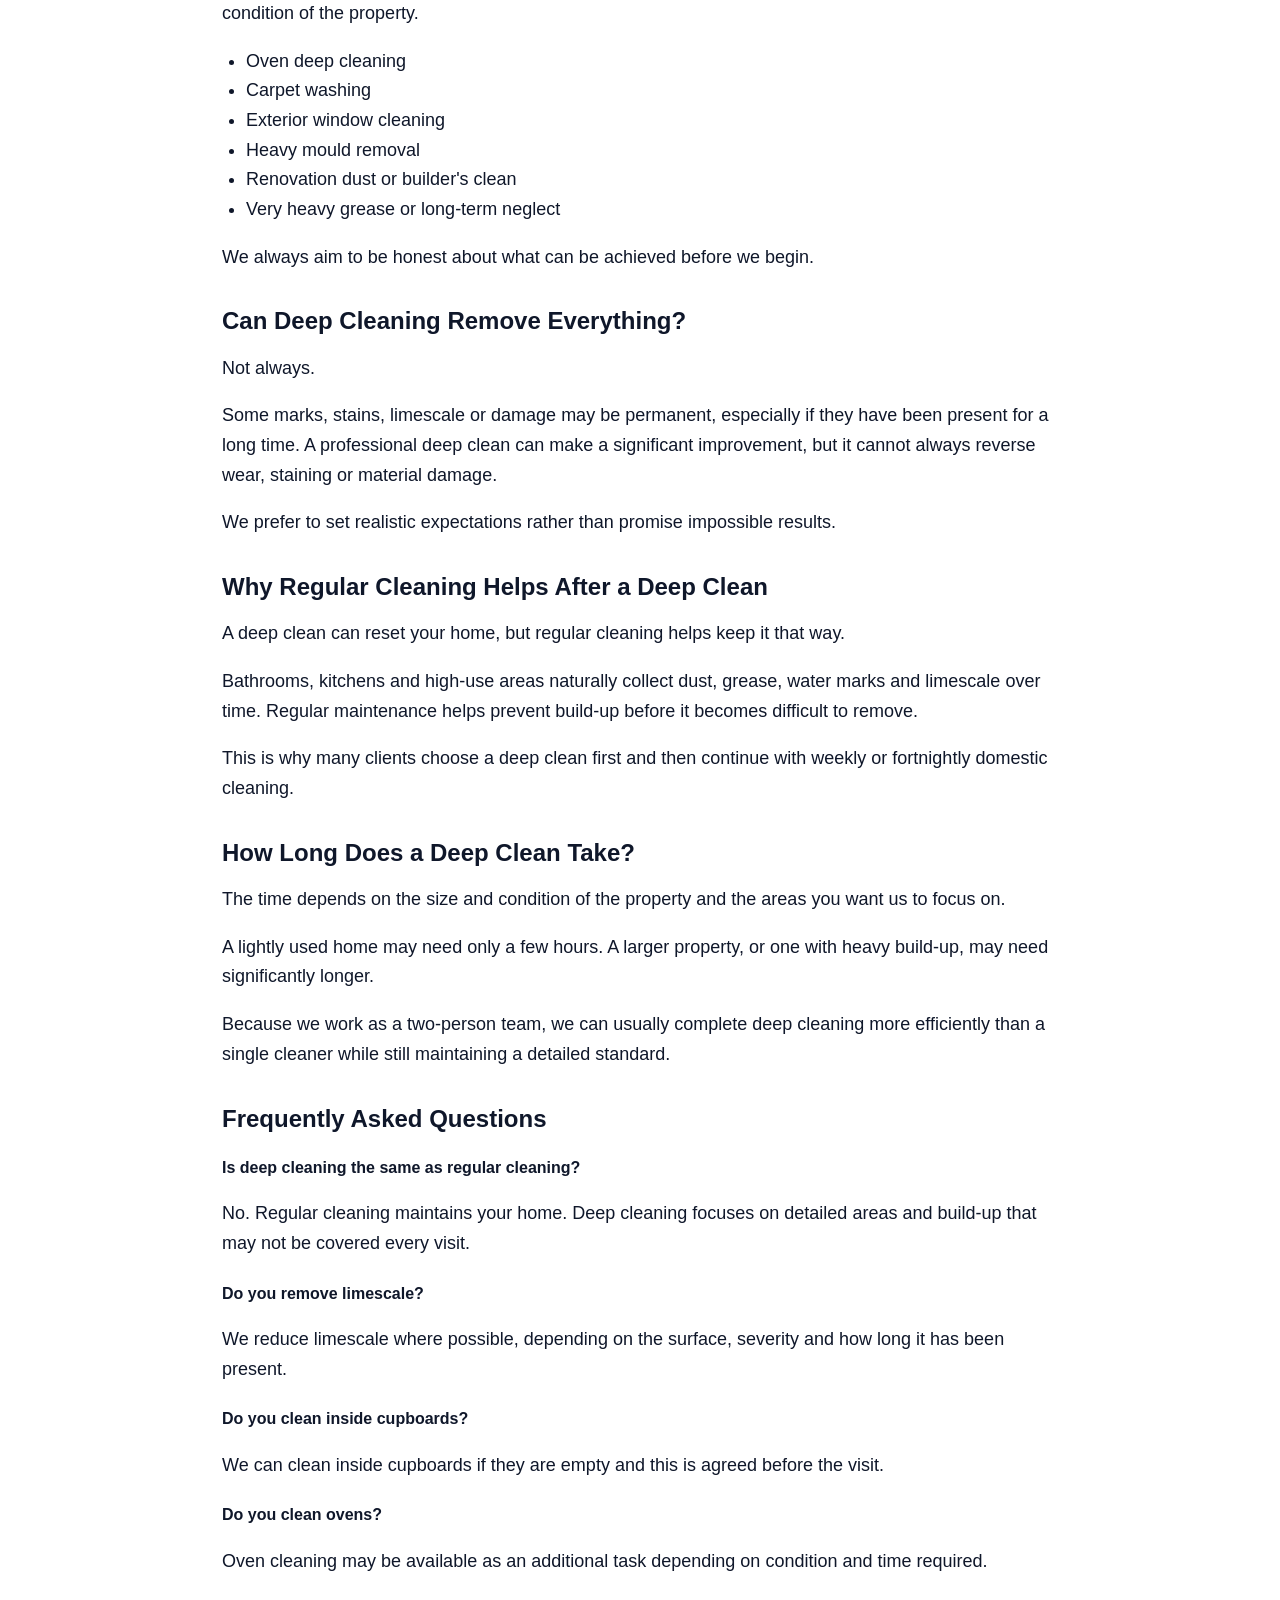
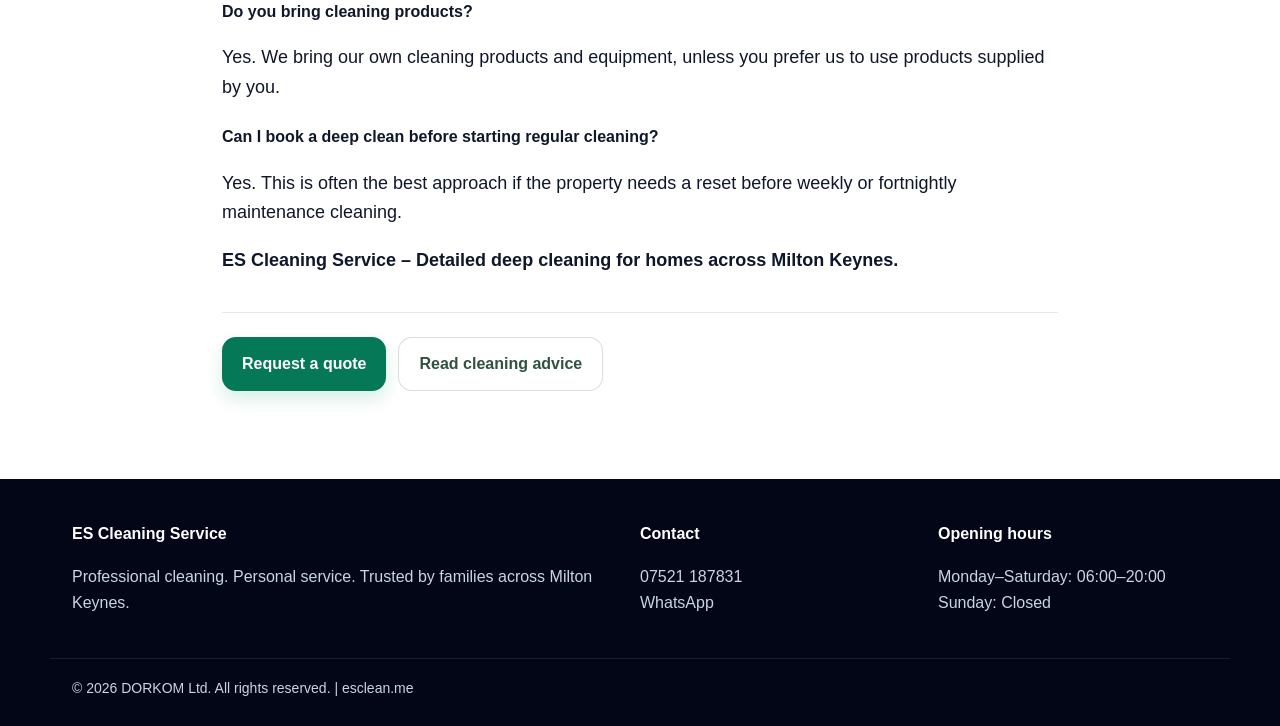
<file: services/deep-cleaning-milton-keynes.html>
<!DOCTYPE html>
<!DOCTYPE html>

<html lang="en">
<head>
<meta content="VO6sYGcRzMCm-gxjSSYoSoyhoeGh7zKxSocAtIOawxs" name="google-site-verification"/>
<meta charset="utf-8"/>
<meta content="width=device-width, initial-scale=1.0" name="viewport"/>
<title>Deep Cleaning in Milton Keynes | ES Cleaning Service</title>
<meta content="Detailed deep cleaning in Milton Keynes for homes that need extra time, attention and care." name="description"/>
<link href="https://www.esclean.me/services/deep-cleaning-milton-keynes.html" rel="canonical"/>
<meta content="website" property="og:type"/>
<meta content="Deep Cleaning in Milton Keynes | ES Cleaning Service" property="og:title"/>
<meta content="Detailed deep cleaning in Milton Keynes for homes that need extra time, attention and care." property="og:description"/>
<meta content="https://www.esclean.me/services/deep-cleaning-milton-keynes.html" property="og:url"/>
<meta content="https://www.esclean.me/assets/E.png" property="og:image"/>
<meta content="summary_large_image" name="twitter:card"/>
<link href="/css/style.css" rel="stylesheet"/>
<link href="/assets/E.png" rel="icon"/>
<script type="text/javascript">
    (function(c,l,a,r,i,t,y){
        c[a]=c[a]||function(){(c[a].q=c[a].q||[]).push(arguments)};
        t=l.createElement(r);t.async=1;t.src="https://www.clarity.ms/tag/"+i;
        y=l.getElementsByTagName(r)[0];y.parentNode.insertBefore(t,y);
    })(window, document, "clarity", "script", "xeq4zlu3x4");
</script>

<!-- Google tag (gtag.js) -->
<script async="" src="https://www.googletagmanager.com/gtag/js?id=G-0V2RSTRMF2"></script>
<script>
  window.dataLayer = window.dataLayer || [];
  function gtag(){dataLayer.push(arguments);}
  gtag('js', new Date());
  gtag('config', 'G-0V2RSTRMF2');
</script>
<script type="application/ld+json">{
  "@context": "https://schema.org",
  "@type": "LocalBusiness",
  "@id": "https://www.esclean.me/#localbusiness",
  "name": "ES Cleaning Service",
  "legalName": "DORKOM Ltd",
  "url": "https://www.esclean.me",
  "telephone": "+447521187831",
  "image": [
    "https://www.esclean.me/assets/E.png",
    "https://www.esclean.me/assets/ES_Cleaning_Before_After_Oven.jpg",
    "https://www.esclean.me/assets/ES_Cleaning_Grout_Before_After_Realistic.jpg"
  ],
  "logo": "https://www.esclean.me/assets/E.png",
  "priceRange": "££",
  "address": {
    "@type": "PostalAddress",
    "addressLocality": "Milton Keynes",
    "addressCountry": "GB"
  },
  "areaServed": [
    {
      "@type": "City",
      "name": "Milton Keynes"
    }
  ],
  "openingHoursSpecification": [
    {
      "@type": "OpeningHoursSpecification",
      "dayOfWeek": [
        "Monday",
        "Tuesday",
        "Wednesday",
        "Thursday",
        "Friday",
        "Saturday"
      ],
      "opens": "06:00",
      "closes": "20:00"
    }
  ],
  "aggregateRating": {
    "@type": "AggregateRating",
    "ratingValue": "5.0",
    "reviewCount": "14"
  },
  "sameAs": []
}</script><script type="application/ld+json">{
  "@context": "https://schema.org",
  "@type": "BreadcrumbList",
  "itemListElement": [
    {
      "@type": "ListItem",
      "position": 1,
      "name": "Home",
      "item": "https://www.esclean.me/"
    },
    {
      "@type": "ListItem",
      "position": 2,
      "name": "Services",
      "item": "https://www.esclean.me/#services"
    },
    {
      "@type": "ListItem",
      "position": 3,
      "name": "Deep Cleaning in Milton Keynes",
      "item": "https://www.esclean.me/services/deep-cleaning-milton-keynes.html"
    }
  ]
}</script><script type="application/ld+json">{
  "@context": "https://schema.org",
  "@type": "FAQPage",
  "mainEntity": [
    {
      "@type": "Question",
      "name": "Is deep cleaning the same as regular cleaning?",
      "acceptedAnswer": {
        "@type": "Answer",
        "text": "No. Regular cleaning maintains your home. Deep cleaning focuses on detailed areas and build-up that may not be covered every visit."
      }
    },
    {
      "@type": "Question",
      "name": "Do you remove limescale?",
      "acceptedAnswer": {
        "@type": "Answer",
        "text": "We reduce limescale where possible, depending on the surface, severity and how long it has been present."
      }
    },
    {
      "@type": "Question",
      "name": "Do you clean inside cupboards?",
      "acceptedAnswer": {
        "@type": "Answer",
        "text": "We can clean inside cupboards if they are empty and this is agreed before the visit."
      }
    },
    {
      "@type": "Question",
      "name": "Do you clean ovens?",
      "acceptedAnswer": {
        "@type": "Answer",
        "text": "Oven cleaning may be available as an additional task depending on condition and time required."
      }
    },
    {
      "@type": "Question",
      "name": "Do you bring cleaning products?",
      "acceptedAnswer": {
        "@type": "Answer",
        "text": "Yes. We bring our own cleaning products and equipment, unless you prefer us to use products supplied by you."
      }
    },
    {
      "@type": "Question",
      "name": "Can I book a deep clean before starting regular cleaning?",
      "acceptedAnswer": {
        "@type": "Answer",
        "text": "Yes. This is often the best approach if the property needs a reset before weekly or fortnightly maintenance cleaning."
      }
    }
  ]
}</script></head>
<body class="service-page" id="top">
<header class="site-header" id="site-header">
<div class="container nav-shell">
<a aria-label="Back to top" class="brand" href="#top">
<img alt="ES Cleaning Service logo" src="/assets/E.png"/>
<span>ES Cleaning Service</span>
</a>
<button aria-expanded="false" aria-label="Open menu" class="menu-toggle" type="button">☰</button>
<nav aria-label="Main navigation" class="nav-links">
<a href="/index.html#services">Services</a>
<a href="/index.html#pricing">Prices</a>
<a href="/index.html#areas">Areas</a>
<a href="/blog/index.html">Blog</a>
<a href="/index.html#gallery">Before / After</a>
<a href="/index.html#contact">Contact</a>
</nav>
<div class="nav-cta">
<a class="button ghost" href="tel:07521187831">Call now</a>
<a class="button" href="https://wa.me/447521187831" rel="noopener" target="_blank">WhatsApp</a>
</div>
</div>
</header>
<main>
<section class="page-hero"><div class="container"><p class="eyebrow">Service</p><h1>Deep Cleaning in Milton Keynes</h1><p class="lead">Detailed deep cleaning in Milton Keynes for homes that need extra time, attention and care.</p><div class="hero-actions"><a class="button big" href="/index.html#contact">Request a quote</a><a class="button ghost big" href="tel:07521187831">Call now</a></div></div></section>
<section class="white-section article-section"><div class="container article-container"><p class="green">Deep Cleaning</p>
<h2>Deep Cleaning in Milton Keynes</h2>
<p>
Sometimes a standard clean is not enough.
</p>
<p>
Deep cleaning is for the areas that need extra time, extra attention and a more detailed approach. It is ideal when dirt, dust, grease, limescale or everyday build-up has become more noticeable over time.
</p>
<p>
At ES Cleaning Service, deep cleaning is not about rushing through a checklist. It is about understanding what needs attention and restoring a cleaner, fresher feeling throughout your home.
</p>
<h3>When Do You Need a Deep Clean?</h3>
<p>
Many people wait until a home feels difficult to manage before booking a deep clean.
In reality, deep cleaning is often most effective before dirt becomes heavy or difficult to remove.
</p>
<p>
A deep clean may be useful if:
</p>
<ul>
<li>Your kitchen or bathroom needs extra attention</li>
<li>Limescale has started to build up around taps, showers or glass screens</li>
<li>Grease has built up around cooking areas</li>
<li>Dust has gathered on skirting boards, corners or hard-to-reach areas</li>
<li>You are preparing for guests</li>
<li>You are moving into a property</li>
<li>Your regular cleaning routine has fallen behind</li>
<li>You want to reset your home before starting regular cleaning</li>
</ul>
<h3>Deep Cleaning vs Regular Cleaning</h3>
<p>
Regular cleaning is designed to maintain your home.
Deep cleaning is designed to catch up on areas that need more detailed work.
</p>
<p>
For example, regular cleaning may include wiping bathroom surfaces, cleaning sinks and mopping floors.
A deep clean may also focus on limescale, shower screens, tiles, grout lines, skirting boards and areas that are not usually cleaned every visit.
</p>
<p>
Both services are valuable, but they have different purposes.
</p>
<h3>We Work as a Two-Person Team</h3>
<p>
Deep cleaning can be time-consuming because it requires more detail than a standard visit.
Working as a two-person team helps us complete the work more efficiently while still giving each area the attention it needs.
</p>
<p>
While one person focuses on kitchens, bathrooms or detailed surfaces, the other can work through floors, dusting, skirting boards and general presentation.
</p>
<p>
This means less disruption to your day and a more consistent result throughout the property.
</p>
<h3>What Can Be Included?</h3>
<h4>Kitchen Deep Cleaning</h4>
<ul>
<li>Worktops cleaned and sanitised</li>
<li>Sink and taps cleaned and polished</li>
<li>Hob cleaned</li>
<li>Appliance exteriors wiped</li>
<li>Cupboard fronts cleaned</li>
<li>Tiles and splashbacks cleaned</li>
<li>Grease and everyday build-up reduced where possible</li>
<li>Floors vacuumed and mopped</li>
</ul>
<h4>Bathroom Deep Cleaning</h4>
<ul>
<li>Toilet, bath, shower and sink cleaned thoroughly</li>
<li>Taps and chrome fixtures polished</li>
<li>Shower screens cleaned</li>
<li>Limescale reduced where possible</li>
<li>Tiles and grout cleaned</li>
<li>Mirrors cleaned</li>
<li>Floors cleaned</li>
</ul>
<h4>Living Areas and Bedrooms</h4>
<ul>
<li>Dusting of accessible surfaces</li>
<li>Skirting boards cleaned</li>
<li>Doors and handles wiped</li>
<li>Window sills cleaned</li>
<li>Mirrors and internal glass cleaned where accessible</li>
<li>Floors vacuumed and mopped where appropriate</li>
</ul>
<h4>Hard-to-Reach and Detail Areas</h4>
<ul>
<li>Corners and edges cleaned where accessible</li>
<li>High-touch areas wiped</li>
<li>Visible marks removed where possible</li>
<li>Build-up around fixtures reduced</li>
<li>General presentation improved throughout the home</li>
</ul>
<h3>What Is Not Always Included?</h3>
<p>
Some tasks may require additional time, specialist products or a separate quote depending on the condition of the property.
</p>
<ul>
<li>Oven deep cleaning</li>
<li>Carpet washing</li>
<li>Exterior window cleaning</li>
<li>Heavy mould removal</li>
<li>Renovation dust or builder's clean</li>
<li>Very heavy grease or long-term neglect</li>
</ul>
<p>
We always aim to be honest about what can be achieved before we begin.
</p>
<h3>Can Deep Cleaning Remove Everything?</h3>
<p>
Not always.
</p>
<p>
Some marks, stains, limescale or damage may be permanent, especially if they have been present for a long time.
A professional deep clean can make a significant improvement, but it cannot always reverse wear, staining or material damage.
</p>
<p>
We prefer to set realistic expectations rather than promise impossible results.
</p>
<h3>Why Regular Cleaning Helps After a Deep Clean</h3>
<p>
A deep clean can reset your home, but regular cleaning helps keep it that way.
</p>
<p>
Bathrooms, kitchens and high-use areas naturally collect dust, grease, water marks and limescale over time.
Regular maintenance helps prevent build-up before it becomes difficult to remove.
</p>
<p>
This is why many clients choose a deep clean first and then continue with weekly or fortnightly domestic cleaning.
</p>
<h3>How Long Does a Deep Clean Take?</h3>
<p>
The time depends on the size and condition of the property and the areas you want us to focus on.
</p>
<p>
A lightly used home may need only a few hours.
A larger property, or one with heavy build-up, may need significantly longer.
</p>
<p>
Because we work as a two-person team, we can usually complete deep cleaning more efficiently than a single cleaner while still maintaining a detailed standard.
</p>
<h3>Frequently Asked Questions</h3>
<h4>Is deep cleaning the same as regular cleaning?</h4>
<p>No. Regular cleaning maintains your home. Deep cleaning focuses on detailed areas and build-up that may not be covered every visit.</p>
<h4>Do you remove limescale?</h4>
<p>We reduce limescale where possible, depending on the surface, severity and how long it has been present.</p>
<h4>Do you clean inside cupboards?</h4>
<p>We can clean inside cupboards if they are empty and this is agreed before the visit.</p>
<h4>Do you clean ovens?</h4>
<p>Oven cleaning may be available as an additional task depending on condition and time required.</p>
<h4>Do you bring cleaning products?</h4>
<p>Yes. We bring our own cleaning products and equipment, unless you prefer us to use products supplied by you.</p>
<h4>Can I book a deep clean before starting regular cleaning?</h4>
<p>Yes. This is often the best approach if the property needs a reset before weekly or fortnightly maintenance cleaning.</p>
<p><strong>ES Cleaning Service – Detailed deep cleaning for homes across Milton Keynes.</strong></p><div class="next-actions"><a class="button" href="/index.html#contact">Request a quote</a><a class="button ghost" href="/blog/index.html">Read cleaning advice</a></div></div></section>
</main>
<footer class="site-footer">
<div class="container footer-grid">
<div>
<strong>ES Cleaning Service</strong>
<p>Professional cleaning. Personal service. Trusted by families across Milton Keynes.</p>
</div>
<div>
<strong>Contact</strong>
<p><a href="tel:07521187831">07521 187831</a><br/><a href="https://wa.me/447521187831" rel="noopener" target="_blank">WhatsApp</a></p>
</div>
<div>
<strong>Opening hours</strong>
<p>Monday–Saturday: 06:00–20:00<br/>Sunday: Closed</p>
</div>
</div>
<div class="container footer-bottom">© 2026 DORKOM Ltd. All rights reserved. | esclean.me</div>
<a aria-label="Back to top" class="back-to-top" href="#top">↑</a>
</footer>
<script src="/js/main.js"></script>
</body>
</html>
</file>
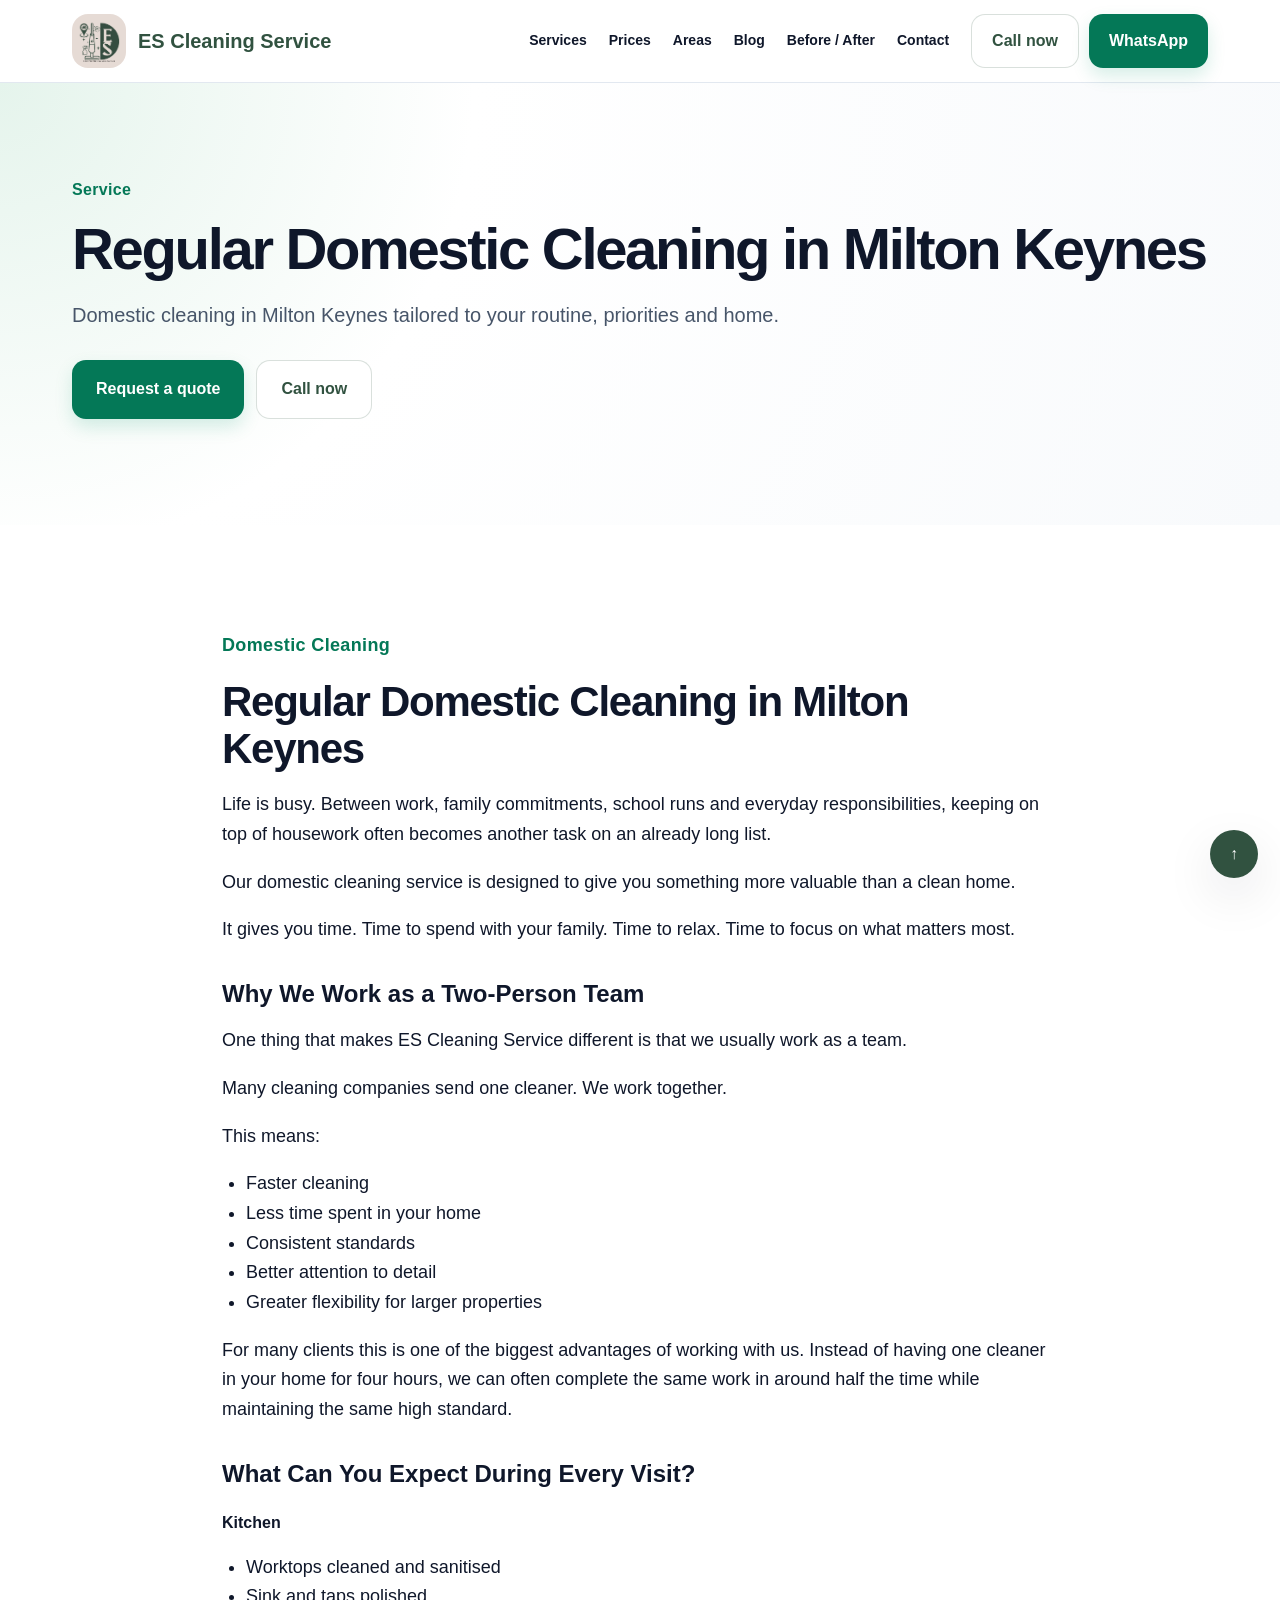
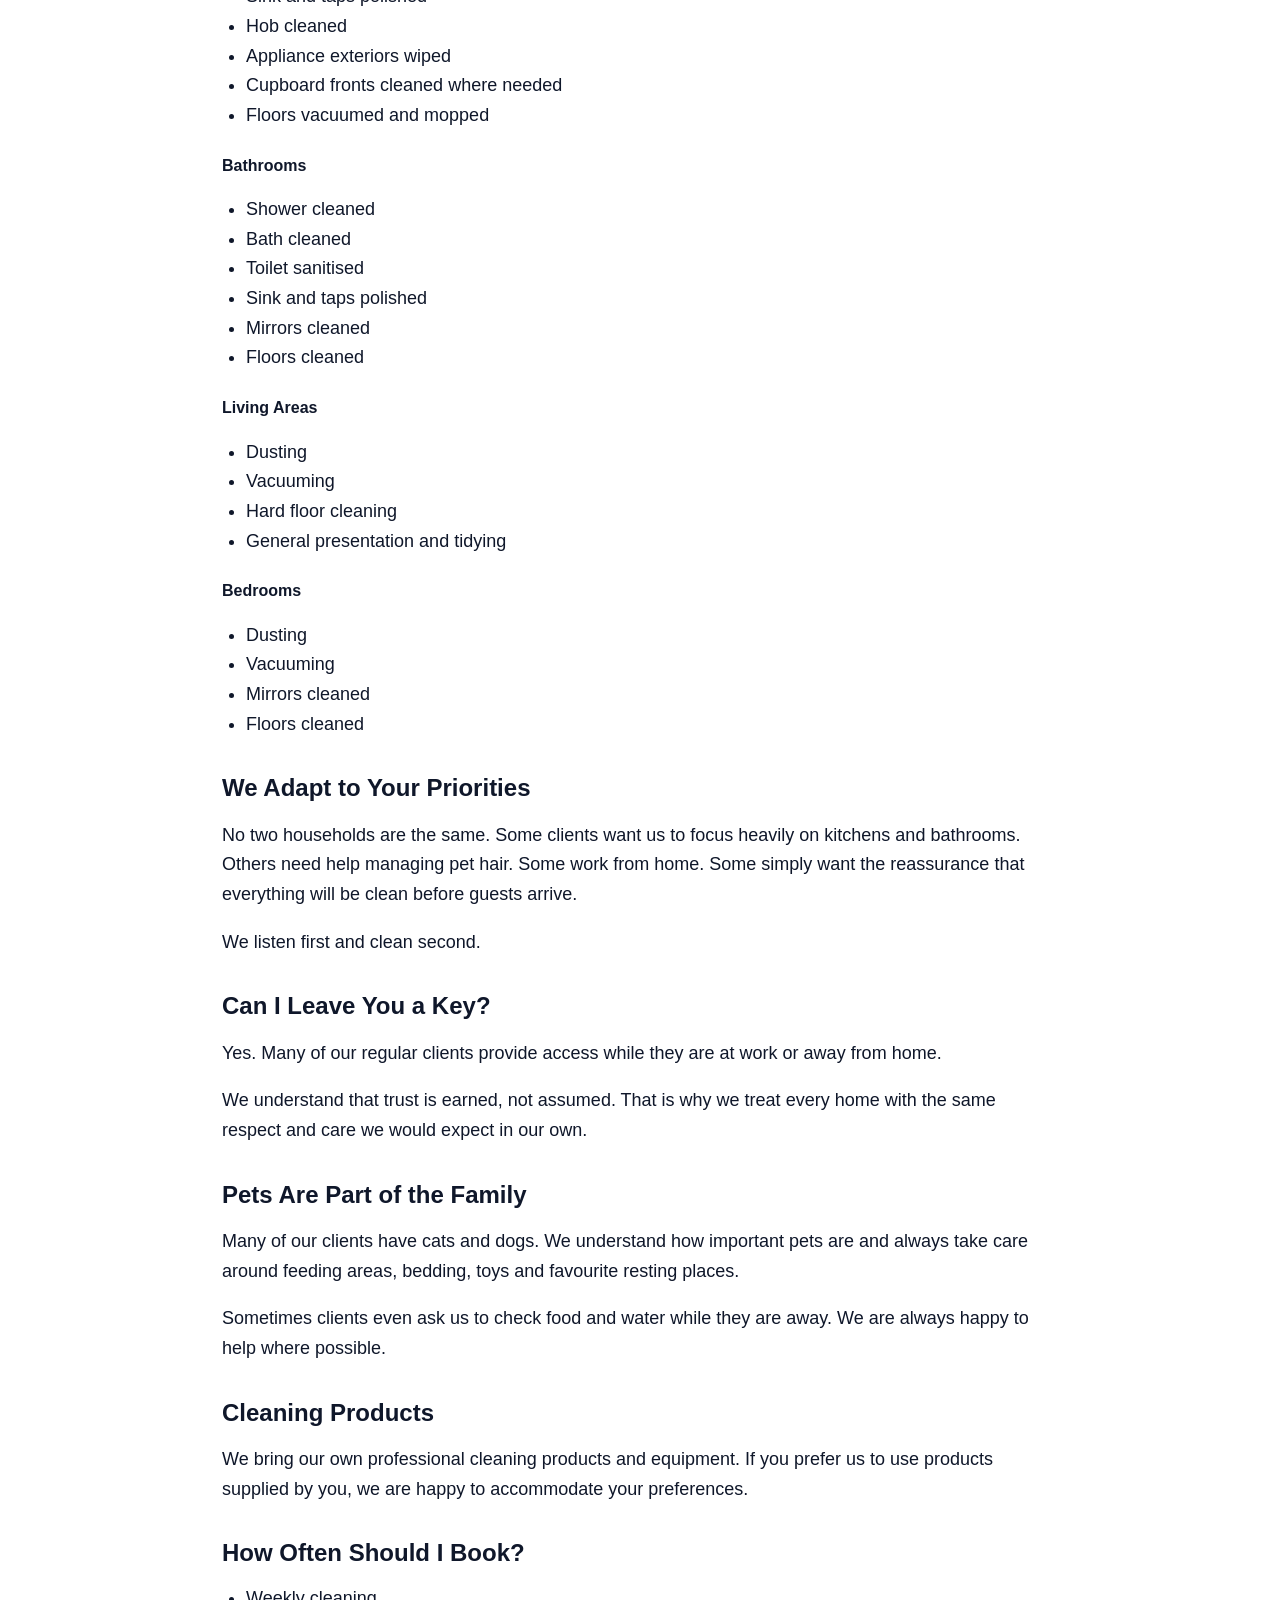
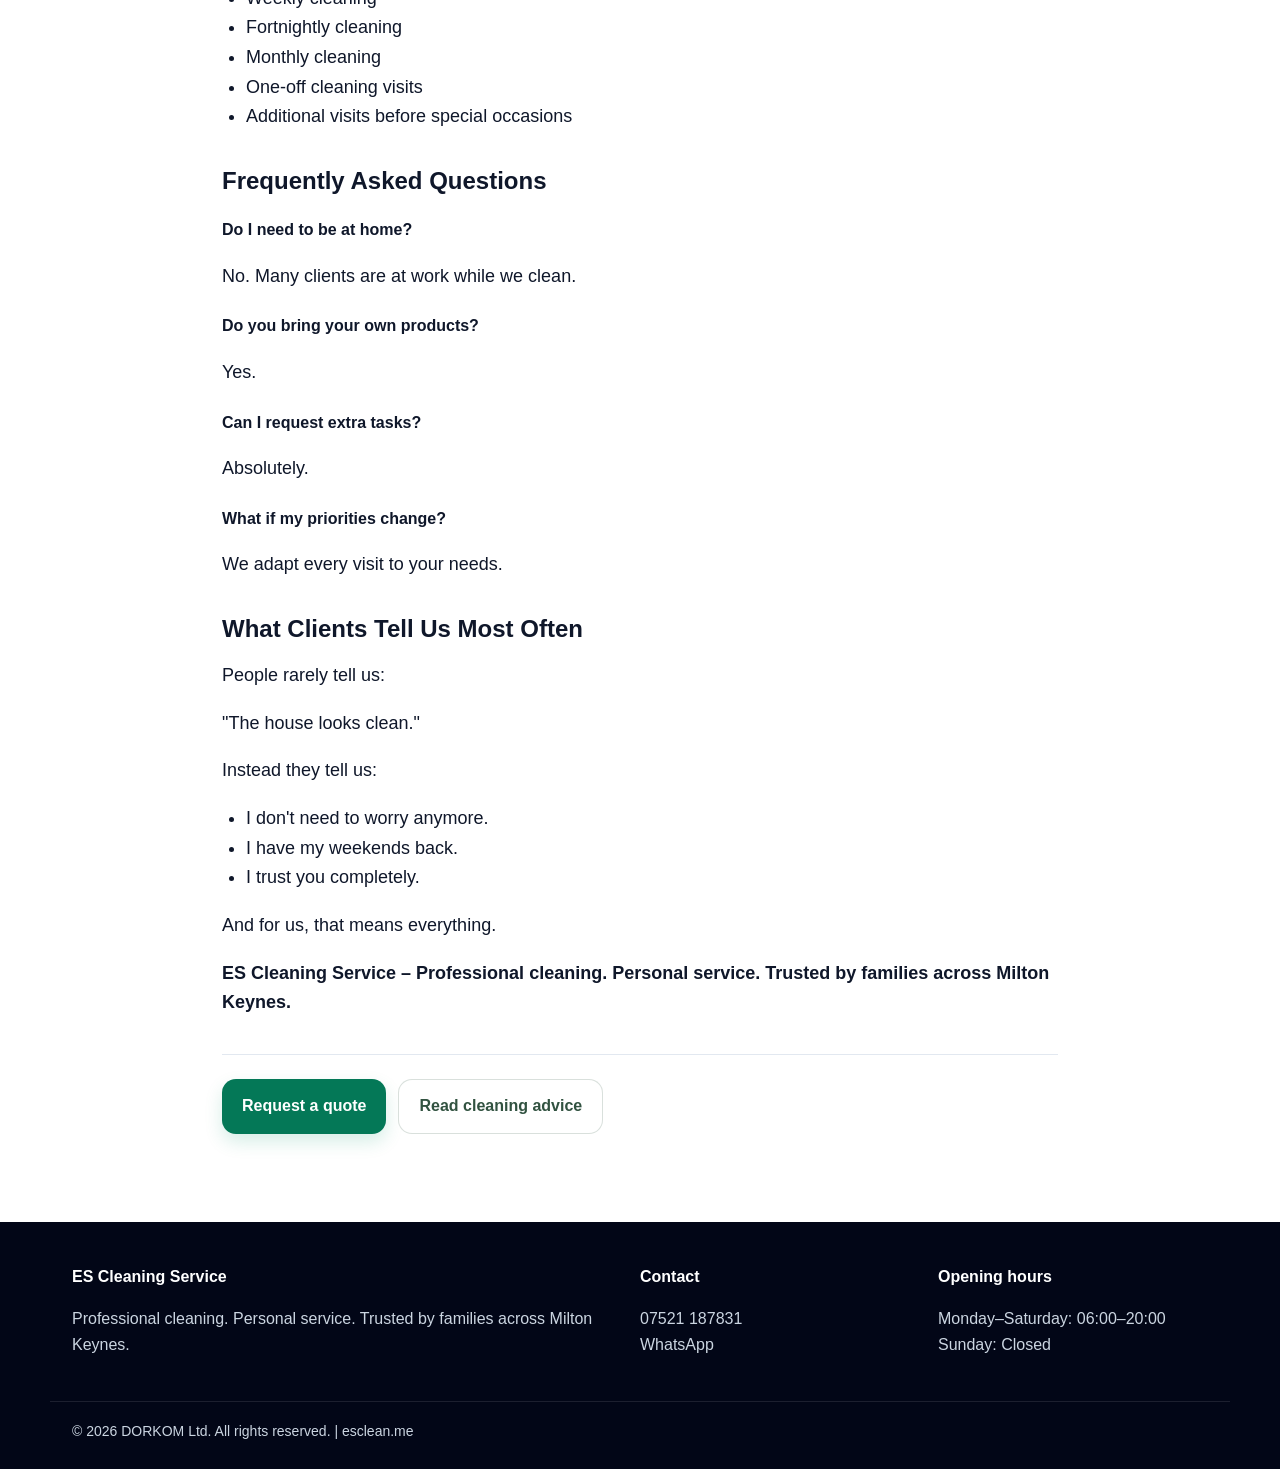
<file: services/domestic-cleaning-milton-keynes.html>
<!DOCTYPE html>
<!DOCTYPE html>

<html lang="en">
<head>
<meta content="VO6sYGcRzMCm-gxjSSYoSoyhoeGh7zKxSocAtIOawxs" name="google-site-verification"/>
<meta charset="utf-8"/>
<meta content="width=device-width, initial-scale=1.0" name="viewport"/>
<title>Regular Domestic Cleaning in Milton Keynes | ES Cleaning Service</title>
<meta content="Domestic cleaning in Milton Keynes tailored to your routine, priorities and home." name="description"/>
<link href="https://www.esclean.me/services/domestic-cleaning-milton-keynes.html" rel="canonical"/>
<meta content="website" property="og:type"/>
<meta content="Regular Domestic Cleaning in Milton Keynes | ES Cleaning Service" property="og:title"/>
<meta content="Domestic cleaning in Milton Keynes tailored to your routine, priorities and home." property="og:description"/>
<meta content="https://www.esclean.me/services/domestic-cleaning-milton-keynes.html" property="og:url"/>
<meta content="https://www.esclean.me/assets/E.png" property="og:image"/>
<meta content="summary_large_image" name="twitter:card"/>
<link href="/css/style.css" rel="stylesheet"/>
<link href="/assets/E.png" rel="icon"/>
<script type="text/javascript">
    (function(c,l,a,r,i,t,y){
        c[a]=c[a]||function(){(c[a].q=c[a].q||[]).push(arguments)};
        t=l.createElement(r);t.async=1;t.src="https://www.clarity.ms/tag/"+i;
        y=l.getElementsByTagName(r)[0];y.parentNode.insertBefore(t,y);
    })(window, document, "clarity", "script", "xeq4zlu3x4");
</script>

<!-- Google tag (gtag.js) -->
<script async="" src="https://www.googletagmanager.com/gtag/js?id=G-0V2RSTRMF2"></script>
<script>
  window.dataLayer = window.dataLayer || [];
  function gtag(){dataLayer.push(arguments);}
  gtag('js', new Date());
  gtag('config', 'G-0V2RSTRMF2');
</script>
<script type="application/ld+json">{
  "@context": "https://schema.org",
  "@type": "LocalBusiness",
  "@id": "https://www.esclean.me/#localbusiness",
  "name": "ES Cleaning Service",
  "legalName": "DORKOM Ltd",
  "url": "https://www.esclean.me",
  "telephone": "+447521187831",
  "image": [
    "https://www.esclean.me/assets/E.png",
    "https://www.esclean.me/assets/ES_Cleaning_Before_After_Oven.jpg",
    "https://www.esclean.me/assets/ES_Cleaning_Grout_Before_After_Realistic.jpg"
  ],
  "logo": "https://www.esclean.me/assets/E.png",
  "priceRange": "££",
  "address": {
    "@type": "PostalAddress",
    "addressLocality": "Milton Keynes",
    "addressCountry": "GB"
  },
  "areaServed": [
    {
      "@type": "City",
      "name": "Milton Keynes"
    }
  ],
  "openingHoursSpecification": [
    {
      "@type": "OpeningHoursSpecification",
      "dayOfWeek": [
        "Monday",
        "Tuesday",
        "Wednesday",
        "Thursday",
        "Friday",
        "Saturday"
      ],
      "opens": "06:00",
      "closes": "20:00"
    }
  ],
  "aggregateRating": {
    "@type": "AggregateRating",
    "ratingValue": "5.0",
    "reviewCount": "14"
  },
  "sameAs": []
}</script><script type="application/ld+json">{
  "@context": "https://schema.org",
  "@type": "BreadcrumbList",
  "itemListElement": [
    {
      "@type": "ListItem",
      "position": 1,
      "name": "Home",
      "item": "https://www.esclean.me/"
    },
    {
      "@type": "ListItem",
      "position": 2,
      "name": "Services",
      "item": "https://www.esclean.me/#services"
    },
    {
      "@type": "ListItem",
      "position": 3,
      "name": "Regular Domestic Cleaning in Milton Keynes",
      "item": "https://www.esclean.me/services/domestic-cleaning-milton-keynes.html"
    }
  ]
}</script><script type="application/ld+json">{
  "@context": "https://schema.org",
  "@type": "FAQPage",
  "mainEntity": [
    {
      "@type": "Question",
      "name": "Do I need to be at home?",
      "acceptedAnswer": {
        "@type": "Answer",
        "text": "No. Many clients are at work while we clean."
      }
    },
    {
      "@type": "Question",
      "name": "Do you bring your own products?",
      "acceptedAnswer": {
        "@type": "Answer",
        "text": "Yes."
      }
    },
    {
      "@type": "Question",
      "name": "Can I request extra tasks?",
      "acceptedAnswer": {
        "@type": "Answer",
        "text": "Absolutely."
      }
    },
    {
      "@type": "Question",
      "name": "What if my priorities change?",
      "acceptedAnswer": {
        "@type": "Answer",
        "text": "We adapt every visit to your needs."
      }
    }
  ]
}</script></head>
<body class="service-page" id="top">
<header class="site-header" id="site-header">
<div class="container nav-shell">
<a aria-label="Back to top" class="brand" href="#top">
<img alt="ES Cleaning Service logo" src="/assets/E.png"/>
<span>ES Cleaning Service</span>
</a>
<button aria-expanded="false" aria-label="Open menu" class="menu-toggle" type="button">☰</button>
<nav aria-label="Main navigation" class="nav-links">
<a href="/index.html#services">Services</a>
<a href="/index.html#pricing">Prices</a>
<a href="/index.html#areas">Areas</a>
<a href="/blog/index.html">Blog</a>
<a href="/index.html#gallery">Before / After</a>
<a href="/index.html#contact">Contact</a>
</nav>
<div class="nav-cta">
<a class="button ghost" href="tel:07521187831">Call now</a>
<a class="button" href="https://wa.me/447521187831" rel="noopener" target="_blank">WhatsApp</a>
</div>
</div>
</header>
<main>
<section class="page-hero"><div class="container"><p class="eyebrow">Service</p><h1>Regular Domestic Cleaning in Milton Keynes</h1><p class="lead">Domestic cleaning in Milton Keynes tailored to your routine, priorities and home.</p><div class="hero-actions"><a class="button big" href="/index.html#contact">Request a quote</a><a class="button ghost big" href="tel:07521187831">Call now</a></div></div></section>
<section class="white-section article-section"><div class="container article-container"><p class="green">Domestic Cleaning</p>
<h2>Regular Domestic Cleaning in Milton Keynes</h2>
<p>
Life is busy. Between work, family commitments, school runs and everyday responsibilities, keeping on top of housework often becomes another task on an already long list.
</p>
<p>
Our domestic cleaning service is designed to give you something more valuable than a clean home.
</p>
<p>
It gives you time.
Time to spend with your family.
Time to relax.
Time to focus on what matters most.
</p>
<h3>Why We Work as a Two-Person Team</h3>
<p>
One thing that makes ES Cleaning Service different is that we usually work as a team.
</p>
<p>
Many cleaning companies send one cleaner.
We work together.
</p>
<p>
This means:
</p>
<ul>
<li>Faster cleaning</li>
<li>Less time spent in your home</li>
<li>Consistent standards</li>
<li>Better attention to detail</li>
<li>Greater flexibility for larger properties</li>
</ul>
<p>
For many clients this is one of the biggest advantages of working with us.
Instead of having one cleaner in your home for four hours, we can often complete the same work in around half the time while maintaining the same high standard.
</p>
<h3>What Can You Expect During Every Visit?</h3>
<h4>Kitchen</h4>
<ul>
<li>Worktops cleaned and sanitised</li>
<li>Sink and taps polished</li>
<li>Hob cleaned</li>
<li>Appliance exteriors wiped</li>
<li>Cupboard fronts cleaned where needed</li>
<li>Floors vacuumed and mopped</li>
</ul>
<h4>Bathrooms</h4>
<ul>
<li>Shower cleaned</li>
<li>Bath cleaned</li>
<li>Toilet sanitised</li>
<li>Sink and taps polished</li>
<li>Mirrors cleaned</li>
<li>Floors cleaned</li>
</ul>
<h4>Living Areas</h4>
<ul>
<li>Dusting</li>
<li>Vacuuming</li>
<li>Hard floor cleaning</li>
<li>General presentation and tidying</li>
</ul>
<h4>Bedrooms</h4>
<ul>
<li>Dusting</li>
<li>Vacuuming</li>
<li>Mirrors cleaned</li>
<li>Floors cleaned</li>
</ul>
<h3>We Adapt to Your Priorities</h3>
<p>
No two households are the same.
Some clients want us to focus heavily on kitchens and bathrooms.
Others need help managing pet hair.
Some work from home.
Some simply want the reassurance that everything will be clean before guests arrive.
</p>
<p>
We listen first and clean second.
</p>
<h3>Can I Leave You a Key?</h3>
<p>
Yes.
Many of our regular clients provide access while they are at work or away from home.
</p>
<p>
We understand that trust is earned, not assumed.
That is why we treat every home with the same respect and care we would expect in our own.
</p>
<h3>Pets Are Part of the Family</h3>
<p>
Many of our clients have cats and dogs.
We understand how important pets are and always take care around feeding areas, bedding, toys and favourite resting places.
</p>
<p>
Sometimes clients even ask us to check food and water while they are away.
We are always happy to help where possible.
</p>
<h3>Cleaning Products</h3>
<p>
We bring our own professional cleaning products and equipment.
If you prefer us to use products supplied by you, we are happy to accommodate your preferences.
</p>
<h3>How Often Should I Book?</h3>
<ul>
<li>Weekly cleaning</li>
<li>Fortnightly cleaning</li>
<li>Monthly cleaning</li>
<li>One-off cleaning visits</li>
<li>Additional visits before special occasions</li>
</ul>
<h3>Frequently Asked Questions</h3>
<h4>Do I need to be at home?</h4>
<p>No. Many clients are at work while we clean.</p>
<h4>Do you bring your own products?</h4>
<p>Yes.</p>
<h4>Can I request extra tasks?</h4>
<p>Absolutely.</p>
<h4>What if my priorities change?</h4>
<p>We adapt every visit to your needs.</p>
<h3>What Clients Tell Us Most Often</h3>
<p>
People rarely tell us:
</p>
<p>
"The house looks clean."
</p>
<p>
Instead they tell us:
</p>
<ul>
<li>I don't need to worry anymore.</li>
<li>I have my weekends back.</li>
<li>I trust you completely.</li>
</ul>
<p>
And for us, that means everything.
</p>
<p><strong>ES Cleaning Service – Professional cleaning. Personal service. Trusted by families across Milton Keynes.</strong></p><div class="next-actions"><a class="button" href="/index.html#contact">Request a quote</a><a class="button ghost" href="/blog/index.html">Read cleaning advice</a></div></div></section>
</main>
<footer class="site-footer">
<div class="container footer-grid">
<div>
<strong>ES Cleaning Service</strong>
<p>Professional cleaning. Personal service. Trusted by families across Milton Keynes.</p>
</div>
<div>
<strong>Contact</strong>
<p><a href="tel:07521187831">07521 187831</a><br/><a href="https://wa.me/447521187831" rel="noopener" target="_blank">WhatsApp</a></p>
</div>
<div>
<strong>Opening hours</strong>
<p>Monday–Saturday: 06:00–20:00<br/>Sunday: Closed</p>
</div>
</div>
<div class="container footer-bottom">© 2026 DORKOM Ltd. All rights reserved. | esclean.me</div>
<a aria-label="Back to top" class="back-to-top" href="#top">↑</a>
</footer>
<script src="/js/main.js"></script>
</body>
</html>
</file>
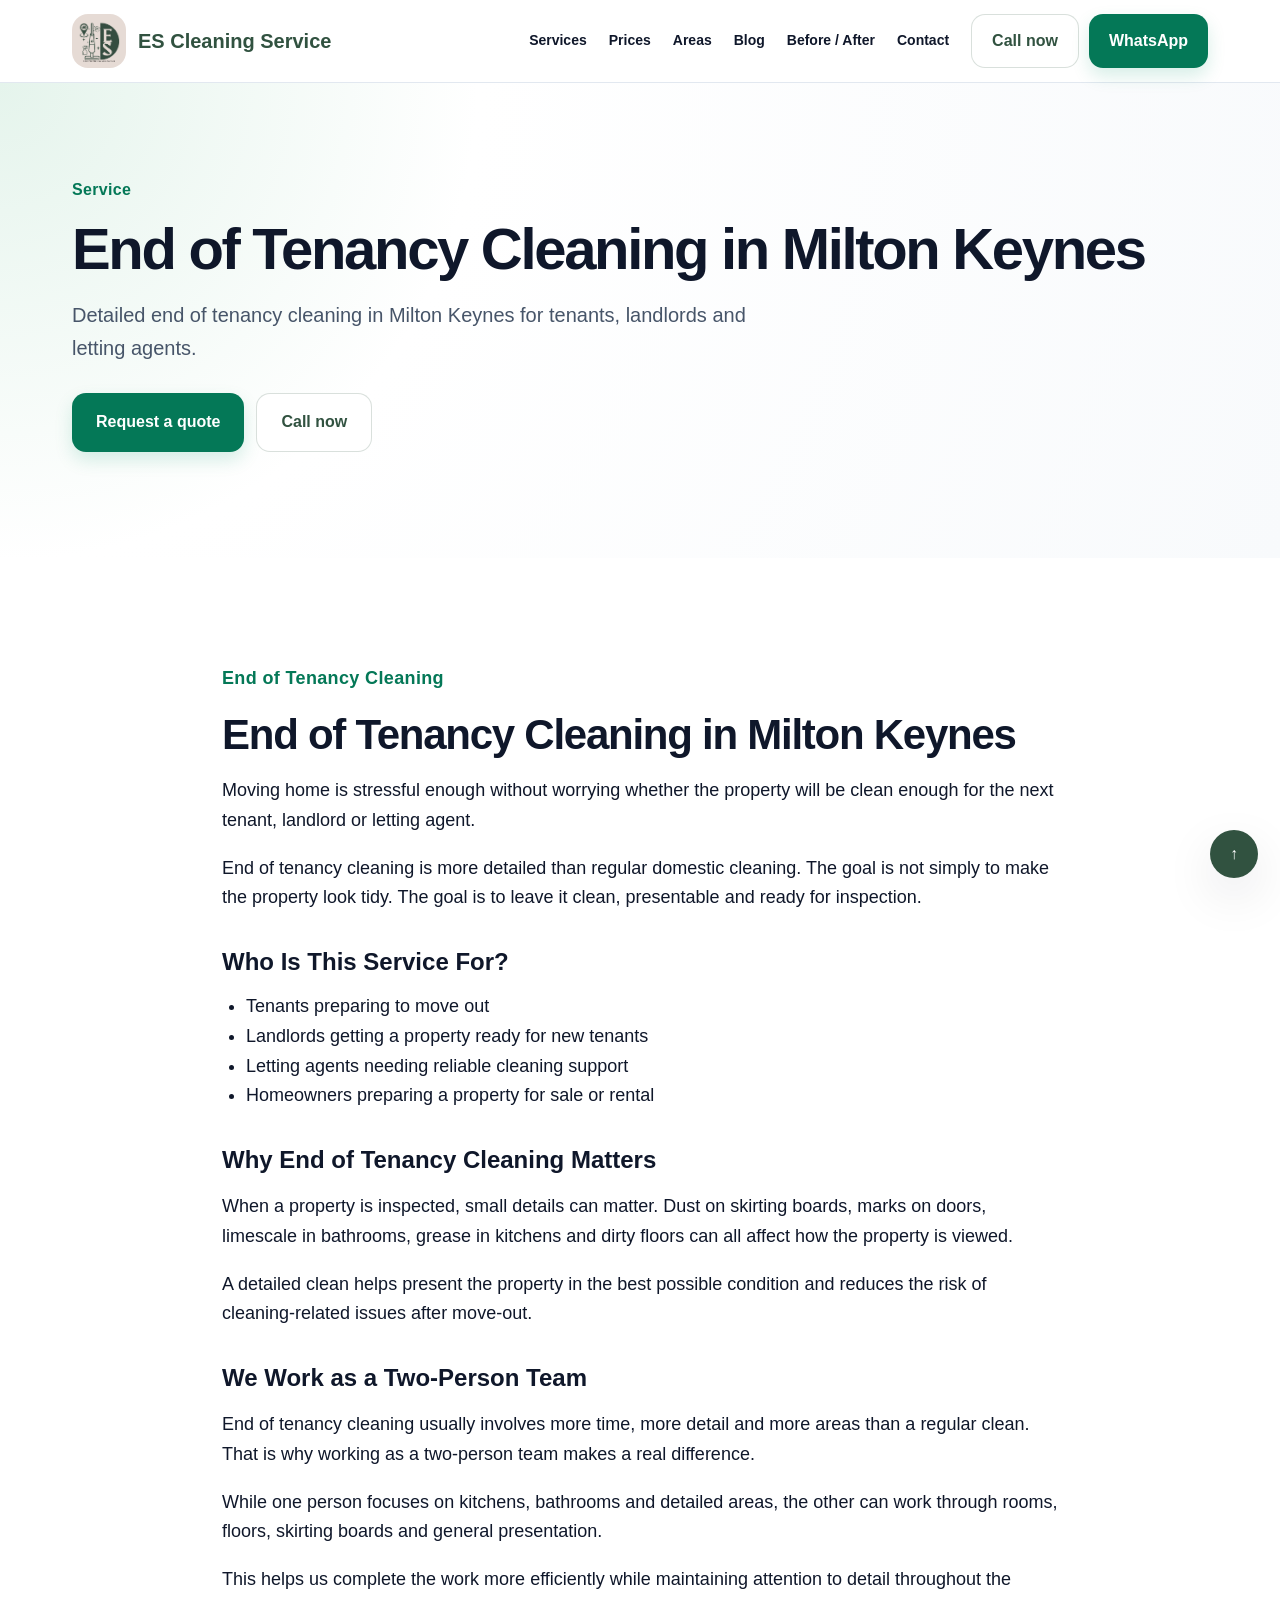
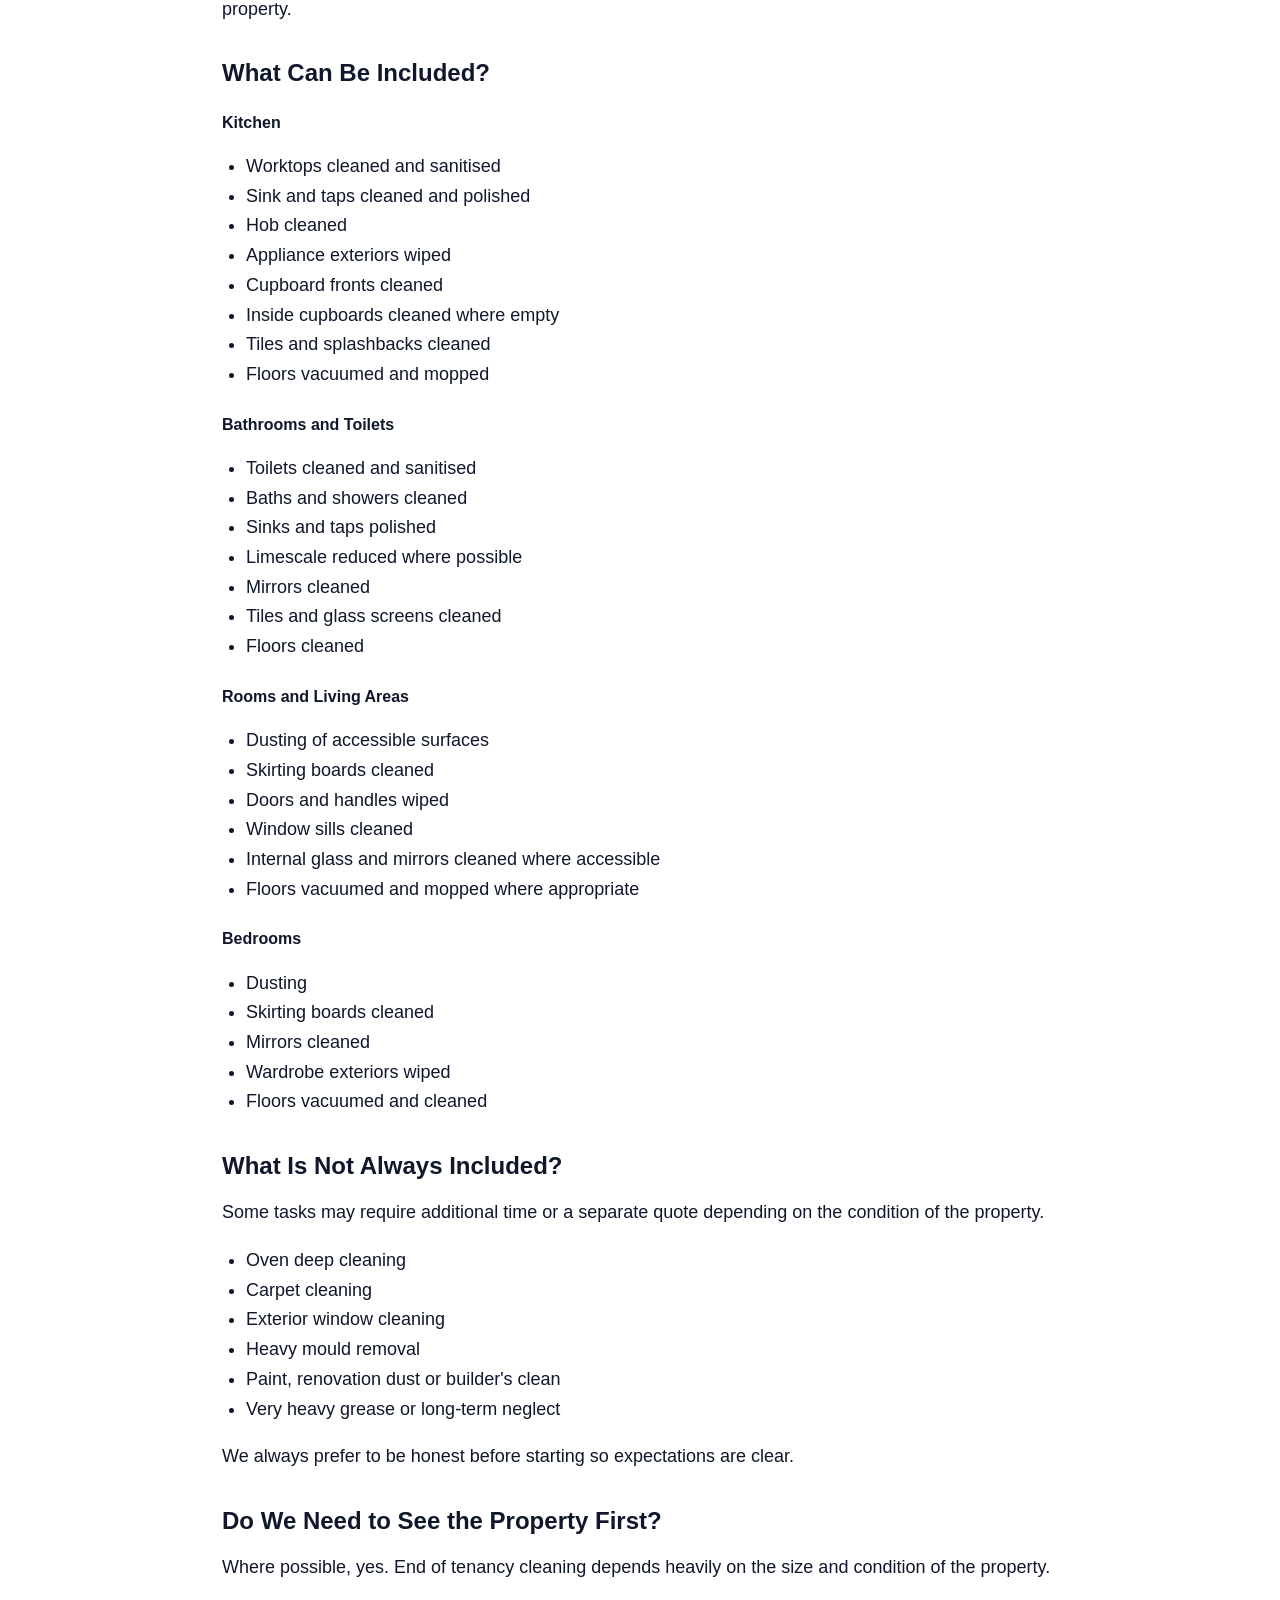
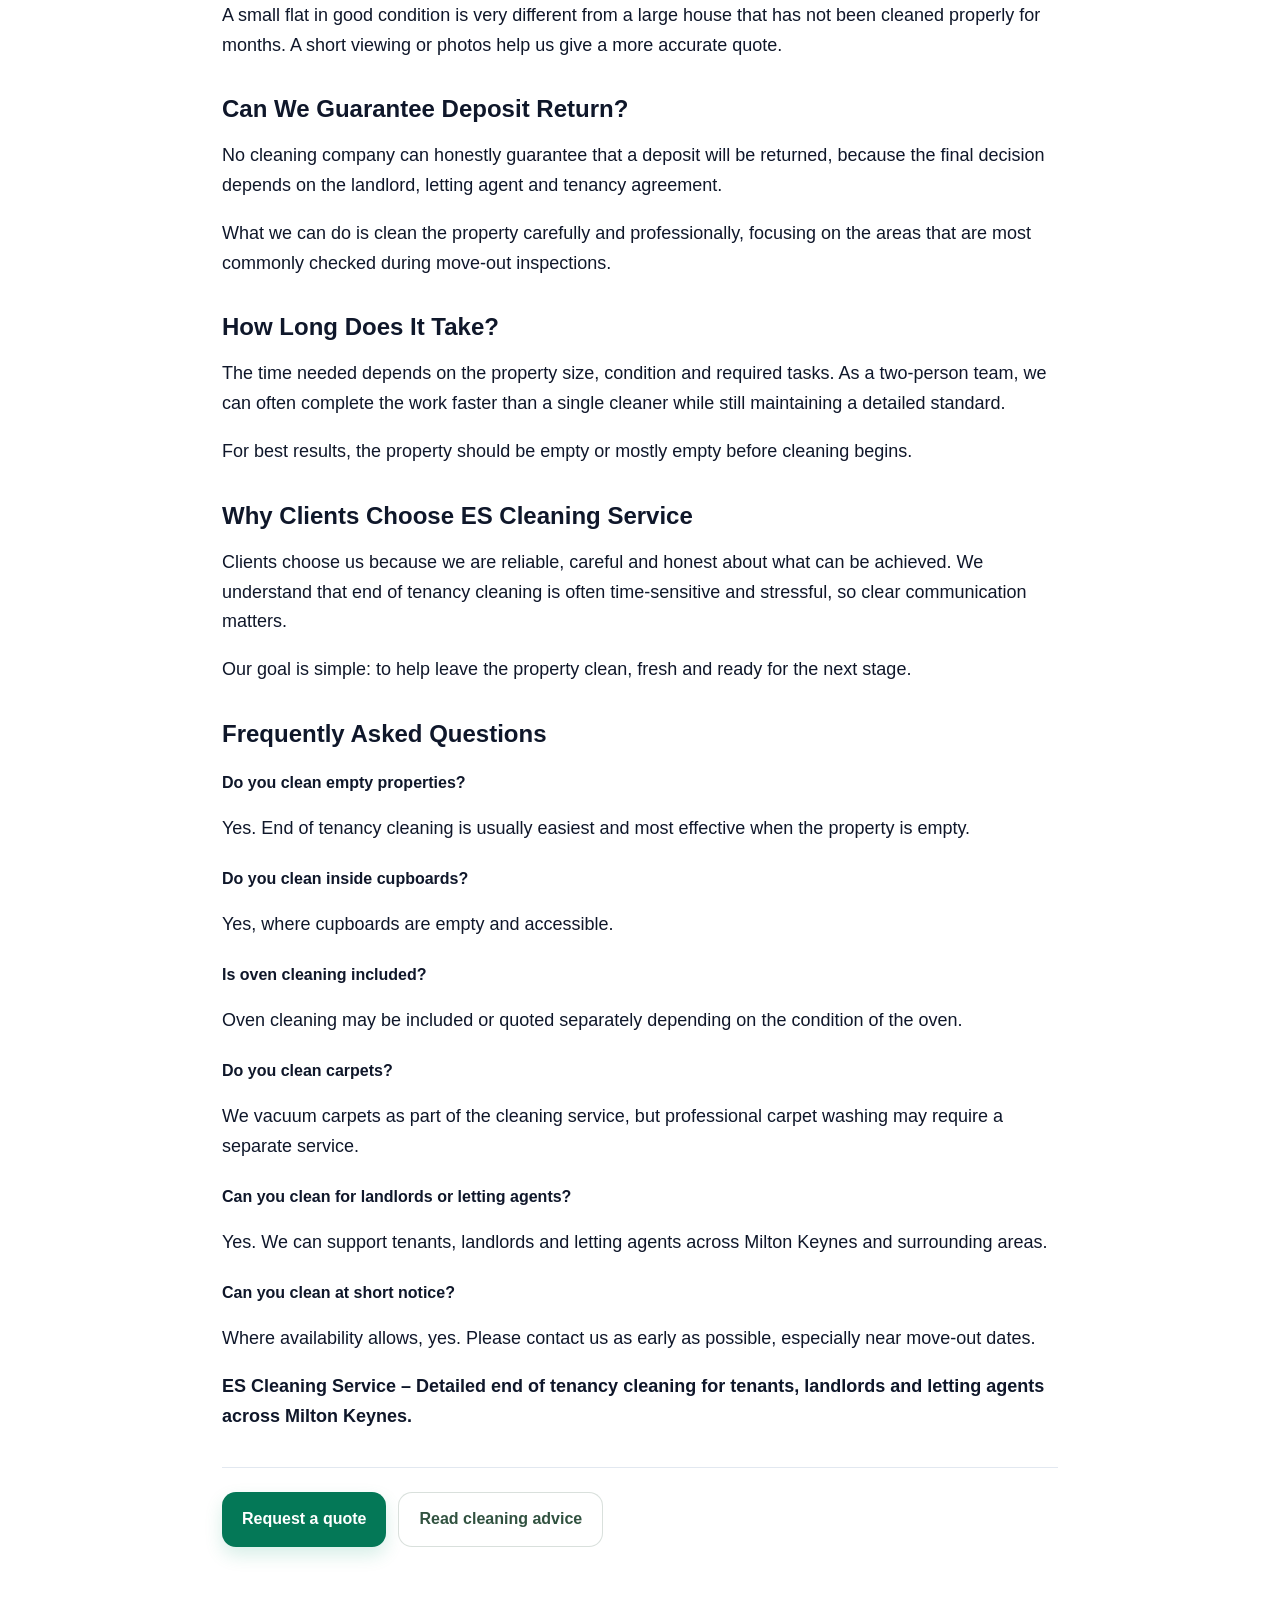
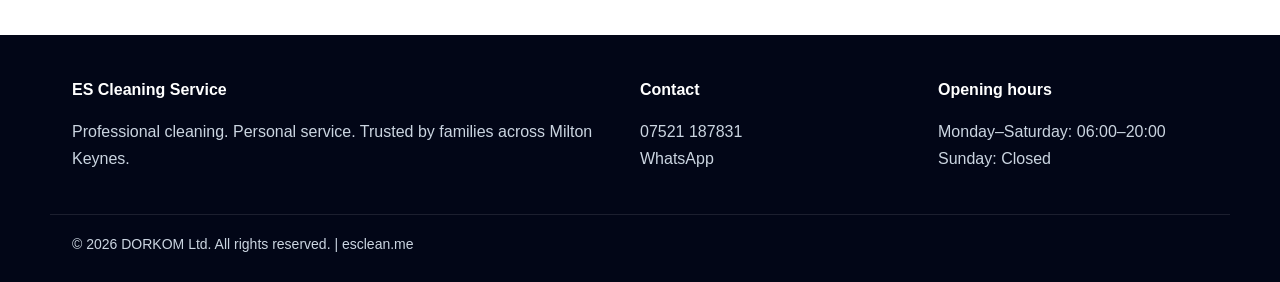
<file: services/end-of-tenancy-cleaning-milton-keynes.html>
<!DOCTYPE html>
<!DOCTYPE html>

<html lang="en">
<head>
<meta content="VO6sYGcRzMCm-gxjSSYoSoyhoeGh7zKxSocAtIOawxs" name="google-site-verification"/>
<meta charset="utf-8"/>
<meta content="width=device-width, initial-scale=1.0" name="viewport"/>
<title>End of Tenancy Cleaning in Milton Keynes | ES Cleaning Service</title>
<meta content="Detailed end of tenancy cleaning in Milton Keynes for tenants, landlords and letting agents." name="description"/>
<link href="https://www.esclean.me/services/end-of-tenancy-cleaning-milton-keynes.html" rel="canonical"/>
<meta content="website" property="og:type"/>
<meta content="End of Tenancy Cleaning in Milton Keynes | ES Cleaning Service" property="og:title"/>
<meta content="Detailed end of tenancy cleaning in Milton Keynes for tenants, landlords and letting agents." property="og:description"/>
<meta content="https://www.esclean.me/services/end-of-tenancy-cleaning-milton-keynes.html" property="og:url"/>
<meta content="https://www.esclean.me/assets/E.png" property="og:image"/>
<meta content="summary_large_image" name="twitter:card"/>
<link href="/css/style.css" rel="stylesheet"/>
<link href="/assets/E.png" rel="icon"/>
<script type="text/javascript">
    (function(c,l,a,r,i,t,y){
        c[a]=c[a]||function(){(c[a].q=c[a].q||[]).push(arguments)};
        t=l.createElement(r);t.async=1;t.src="https://www.clarity.ms/tag/"+i;
        y=l.getElementsByTagName(r)[0];y.parentNode.insertBefore(t,y);
    })(window, document, "clarity", "script", "xeq4zlu3x4");
</script>

<!-- Google tag (gtag.js) -->
<script async="" src="https://www.googletagmanager.com/gtag/js?id=G-0V2RSTRMF2"></script>
<script>
  window.dataLayer = window.dataLayer || [];
  function gtag(){dataLayer.push(arguments);}
  gtag('js', new Date());
  gtag('config', 'G-0V2RSTRMF2');
</script>
<script type="application/ld+json">{
  "@context": "https://schema.org",
  "@type": "LocalBusiness",
  "@id": "https://www.esclean.me/#localbusiness",
  "name": "ES Cleaning Service",
  "legalName": "DORKOM Ltd",
  "url": "https://www.esclean.me",
  "telephone": "+447521187831",
  "image": [
    "https://www.esclean.me/assets/E.png",
    "https://www.esclean.me/assets/ES_Cleaning_Before_After_Oven.jpg",
    "https://www.esclean.me/assets/ES_Cleaning_Grout_Before_After_Realistic.jpg"
  ],
  "logo": "https://www.esclean.me/assets/E.png",
  "priceRange": "££",
  "address": {
    "@type": "PostalAddress",
    "addressLocality": "Milton Keynes",
    "addressCountry": "GB"
  },
  "areaServed": [
    {
      "@type": "City",
      "name": "Milton Keynes"
    }
  ],
  "openingHoursSpecification": [
    {
      "@type": "OpeningHoursSpecification",
      "dayOfWeek": [
        "Monday",
        "Tuesday",
        "Wednesday",
        "Thursday",
        "Friday",
        "Saturday"
      ],
      "opens": "06:00",
      "closes": "20:00"
    }
  ],
  "aggregateRating": {
    "@type": "AggregateRating",
    "ratingValue": "5.0",
    "reviewCount": "14"
  },
  "sameAs": []
}</script><script type="application/ld+json">{
  "@context": "https://schema.org",
  "@type": "BreadcrumbList",
  "itemListElement": [
    {
      "@type": "ListItem",
      "position": 1,
      "name": "Home",
      "item": "https://www.esclean.me/"
    },
    {
      "@type": "ListItem",
      "position": 2,
      "name": "Services",
      "item": "https://www.esclean.me/#services"
    },
    {
      "@type": "ListItem",
      "position": 3,
      "name": "End of Tenancy Cleaning in Milton Keynes",
      "item": "https://www.esclean.me/services/end-of-tenancy-cleaning-milton-keynes.html"
    }
  ]
}</script><script type="application/ld+json">{
  "@context": "https://schema.org",
  "@type": "FAQPage",
  "mainEntity": [
    {
      "@type": "Question",
      "name": "Do you clean empty properties?",
      "acceptedAnswer": {
        "@type": "Answer",
        "text": "Yes. End of tenancy cleaning is usually easiest and most effective when the property is empty."
      }
    },
    {
      "@type": "Question",
      "name": "Do you clean inside cupboards?",
      "acceptedAnswer": {
        "@type": "Answer",
        "text": "Yes, where cupboards are empty and accessible."
      }
    },
    {
      "@type": "Question",
      "name": "Is oven cleaning included?",
      "acceptedAnswer": {
        "@type": "Answer",
        "text": "Oven cleaning may be included or quoted separately depending on the condition of the oven."
      }
    },
    {
      "@type": "Question",
      "name": "Do you clean carpets?",
      "acceptedAnswer": {
        "@type": "Answer",
        "text": "We vacuum carpets as part of the cleaning service, but professional carpet washing may require a separate service."
      }
    },
    {
      "@type": "Question",
      "name": "Can you clean for landlords or letting agents?",
      "acceptedAnswer": {
        "@type": "Answer",
        "text": "Yes. We can support tenants, landlords and letting agents across Milton Keynes and surrounding areas."
      }
    },
    {
      "@type": "Question",
      "name": "Can you clean at short notice?",
      "acceptedAnswer": {
        "@type": "Answer",
        "text": "Where availability allows, yes. Please contact us as early as possible, especially near move-out dates."
      }
    }
  ]
}</script></head>
<body class="service-page" id="top">
<header class="site-header" id="site-header">
<div class="container nav-shell">
<a aria-label="Back to top" class="brand" href="#top">
<img alt="ES Cleaning Service logo" src="/assets/E.png"/>
<span>ES Cleaning Service</span>
</a>
<button aria-expanded="false" aria-label="Open menu" class="menu-toggle" type="button">☰</button>
<nav aria-label="Main navigation" class="nav-links">
<a href="/index.html#services">Services</a>
<a href="/index.html#pricing">Prices</a>
<a href="/index.html#areas">Areas</a>
<a href="/blog/index.html">Blog</a>
<a href="/index.html#gallery">Before / After</a>
<a href="/index.html#contact">Contact</a>
</nav>
<div class="nav-cta">
<a class="button ghost" href="tel:07521187831">Call now</a>
<a class="button" href="https://wa.me/447521187831" rel="noopener" target="_blank">WhatsApp</a>
</div>
</div>
</header>
<main>
<section class="page-hero"><div class="container"><p class="eyebrow">Service</p><h1>End of Tenancy Cleaning in Milton Keynes</h1><p class="lead">Detailed end of tenancy cleaning in Milton Keynes for tenants, landlords and letting agents.</p><div class="hero-actions"><a class="button big" href="/index.html#contact">Request a quote</a><a class="button ghost big" href="tel:07521187831">Call now</a></div></div></section>
<section class="white-section article-section"><div class="container article-container"><p class="green">End of Tenancy Cleaning</p>
<h2>End of Tenancy Cleaning in Milton Keynes</h2>
<p>
Moving home is stressful enough without worrying whether the property will be clean enough for the next tenant, landlord or letting agent.
</p>
<p>
End of tenancy cleaning is more detailed than regular domestic cleaning. The goal is not simply to make the property look tidy. The goal is to leave it clean, presentable and ready for inspection.
</p>
<h3>Who Is This Service For?</h3>
<ul>
<li>Tenants preparing to move out</li>
<li>Landlords getting a property ready for new tenants</li>
<li>Letting agents needing reliable cleaning support</li>
<li>Homeowners preparing a property for sale or rental</li>
</ul>
<h3>Why End of Tenancy Cleaning Matters</h3>
<p>
When a property is inspected, small details can matter.
Dust on skirting boards, marks on doors, limescale in bathrooms, grease in kitchens and dirty floors can all affect how the property is viewed.
</p>
<p>
A detailed clean helps present the property in the best possible condition and reduces the risk of cleaning-related issues after move-out.
</p>
<h3>We Work as a Two-Person Team</h3>
<p>
End of tenancy cleaning usually involves more time, more detail and more areas than a regular clean.
That is why working as a two-person team makes a real difference.
</p>
<p>
While one person focuses on kitchens, bathrooms and detailed areas, the other can work through rooms, floors, skirting boards and general presentation.
</p>
<p>
This helps us complete the work more efficiently while maintaining attention to detail throughout the property.
</p>
<h3>What Can Be Included?</h3>
<h4>Kitchen</h4>
<ul>
<li>Worktops cleaned and sanitised</li>
<li>Sink and taps cleaned and polished</li>
<li>Hob cleaned</li>
<li>Appliance exteriors wiped</li>
<li>Cupboard fronts cleaned</li>
<li>Inside cupboards cleaned where empty</li>
<li>Tiles and splashbacks cleaned</li>
<li>Floors vacuumed and mopped</li>
</ul>
<h4>Bathrooms and Toilets</h4>
<ul>
<li>Toilets cleaned and sanitised</li>
<li>Baths and showers cleaned</li>
<li>Sinks and taps polished</li>
<li>Limescale reduced where possible</li>
<li>Mirrors cleaned</li>
<li>Tiles and glass screens cleaned</li>
<li>Floors cleaned</li>
</ul>
<h4>Rooms and Living Areas</h4>
<ul>
<li>Dusting of accessible surfaces</li>
<li>Skirting boards cleaned</li>
<li>Doors and handles wiped</li>
<li>Window sills cleaned</li>
<li>Internal glass and mirrors cleaned where accessible</li>
<li>Floors vacuumed and mopped where appropriate</li>
</ul>
<h4>Bedrooms</h4>
<ul>
<li>Dusting</li>
<li>Skirting boards cleaned</li>
<li>Mirrors cleaned</li>
<li>Wardrobe exteriors wiped</li>
<li>Floors vacuumed and cleaned</li>
</ul>
<h3>What Is Not Always Included?</h3>
<p>
Some tasks may require additional time or a separate quote depending on the condition of the property.
</p>
<ul>
<li>Oven deep cleaning</li>
<li>Carpet cleaning</li>
<li>Exterior window cleaning</li>
<li>Heavy mould removal</li>
<li>Paint, renovation dust or builder's clean</li>
<li>Very heavy grease or long-term neglect</li>
</ul>
<p>
We always prefer to be honest before starting so expectations are clear.
</p>
<h3>Do We Need to See the Property First?</h3>
<p>
Where possible, yes.
End of tenancy cleaning depends heavily on the size and condition of the property.
</p>
<p>
A small flat in good condition is very different from a large house that has not been cleaned properly for months.
A short viewing or photos help us give a more accurate quote.
</p>
<h3>Can We Guarantee Deposit Return?</h3>
<p>
No cleaning company can honestly guarantee that a deposit will be returned, because the final decision depends on the landlord, letting agent and tenancy agreement.
</p>
<p>
What we can do is clean the property carefully and professionally, focusing on the areas that are most commonly checked during move-out inspections.
</p>
<h3>How Long Does It Take?</h3>
<p>
The time needed depends on the property size, condition and required tasks.
As a two-person team, we can often complete the work faster than a single cleaner while still maintaining a detailed standard.
</p>
<p>
For best results, the property should be empty or mostly empty before cleaning begins.
</p>
<h3>Why Clients Choose ES Cleaning Service</h3>
<p>
Clients choose us because we are reliable, careful and honest about what can be achieved.
We understand that end of tenancy cleaning is often time-sensitive and stressful, so clear communication matters.
</p>
<p>
Our goal is simple: to help leave the property clean, fresh and ready for the next stage.
</p>
<h3>Frequently Asked Questions</h3>
<h4>Do you clean empty properties?</h4>
<p>Yes. End of tenancy cleaning is usually easiest and most effective when the property is empty.</p>
<h4>Do you clean inside cupboards?</h4>
<p>Yes, where cupboards are empty and accessible.</p>
<h4>Is oven cleaning included?</h4>
<p>Oven cleaning may be included or quoted separately depending on the condition of the oven.</p>
<h4>Do you clean carpets?</h4>
<p>We vacuum carpets as part of the cleaning service, but professional carpet washing may require a separate service.</p>
<h4>Can you clean for landlords or letting agents?</h4>
<p>Yes. We can support tenants, landlords and letting agents across Milton Keynes and surrounding areas.</p>
<h4>Can you clean at short notice?</h4>
<p>Where availability allows, yes. Please contact us as early as possible, especially near move-out dates.</p>
<p><strong>ES Cleaning Service – Detailed end of tenancy cleaning for tenants, landlords and letting agents across Milton Keynes.</strong></p><div class="next-actions"><a class="button" href="/index.html#contact">Request a quote</a><a class="button ghost" href="/blog/index.html">Read cleaning advice</a></div></div></section>
</main>
<footer class="site-footer">
<div class="container footer-grid">
<div>
<strong>ES Cleaning Service</strong>
<p>Professional cleaning. Personal service. Trusted by families across Milton Keynes.</p>
</div>
<div>
<strong>Contact</strong>
<p><a href="tel:07521187831">07521 187831</a><br/><a href="https://wa.me/447521187831" rel="noopener" target="_blank">WhatsApp</a></p>
</div>
<div>
<strong>Opening hours</strong>
<p>Monday–Saturday: 06:00–20:00<br/>Sunday: Closed</p>
</div>
</div>
<div class="container footer-bottom">© 2026 DORKOM Ltd. All rights reserved. | esclean.me</div>
<a aria-label="Back to top" class="back-to-top" href="#top">↑</a>
</footer>
<script src="/js/main.js"></script>
</body>
</html>
</file>
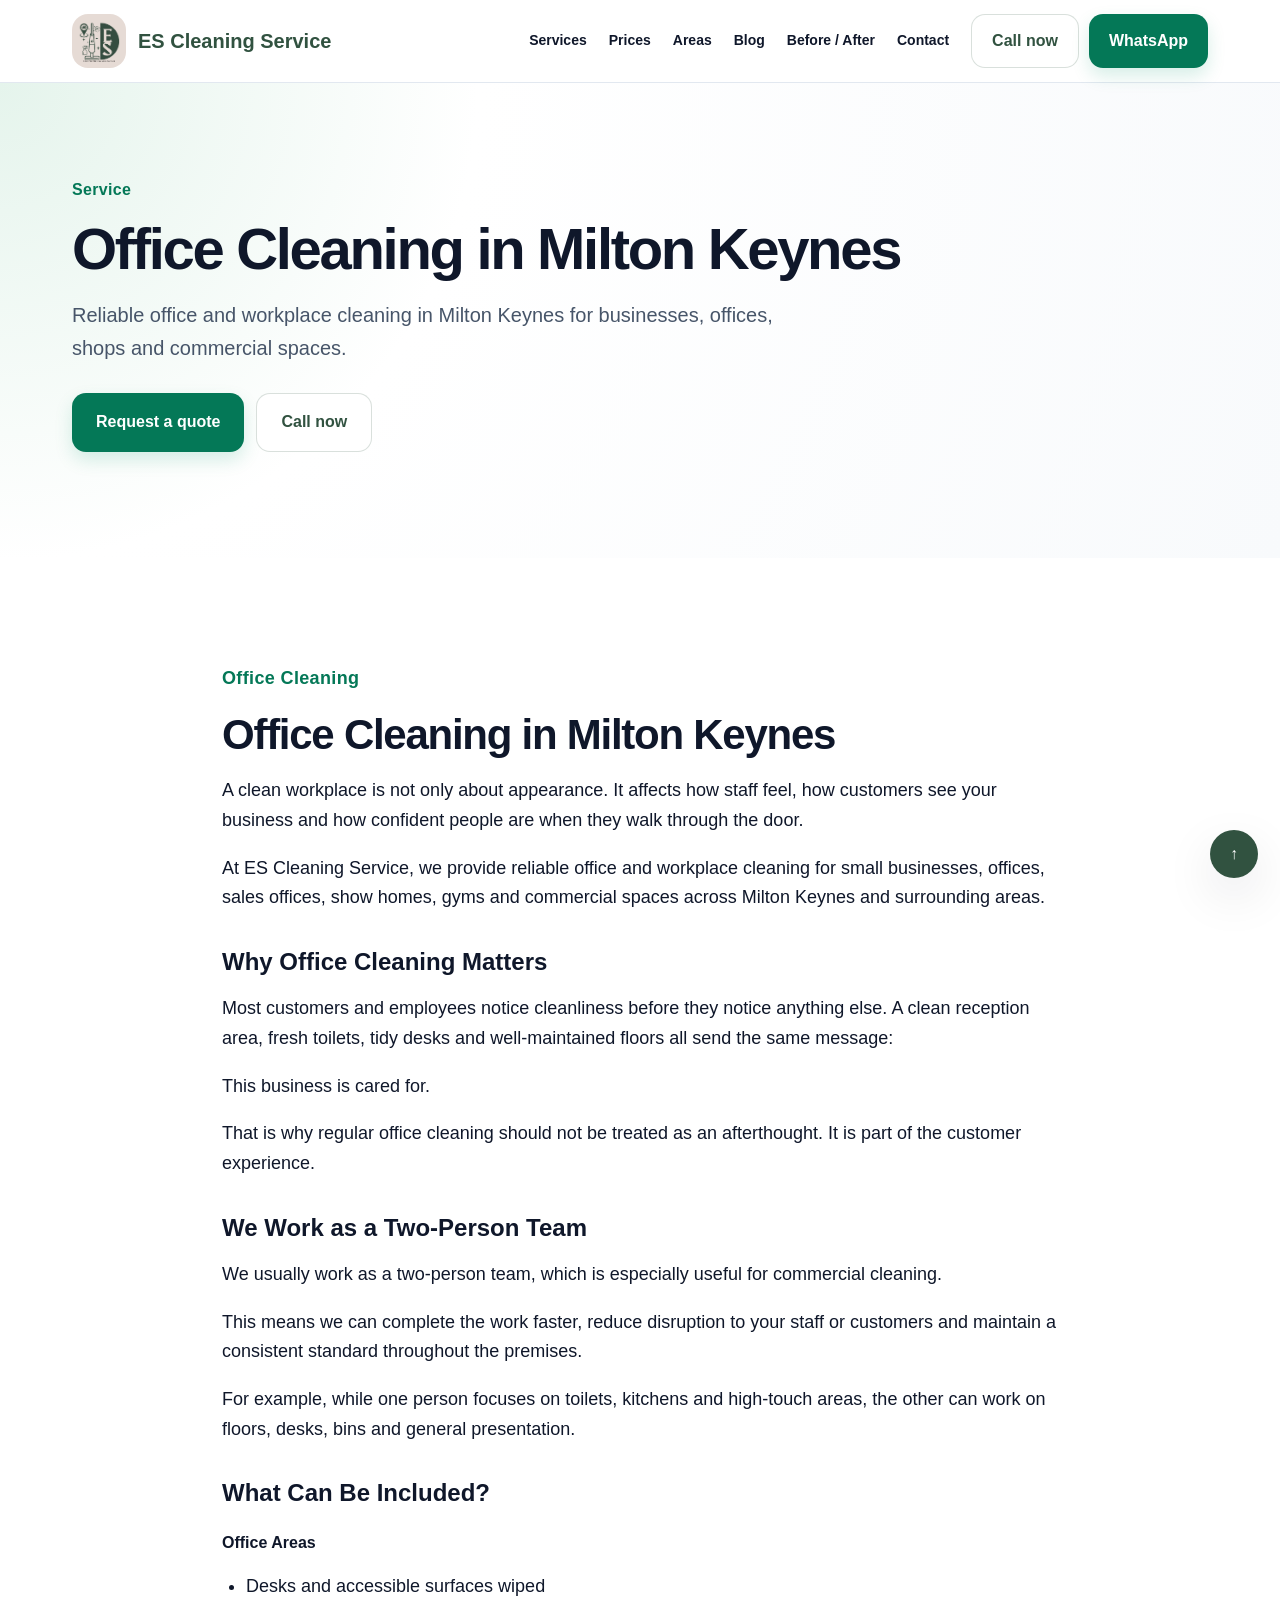
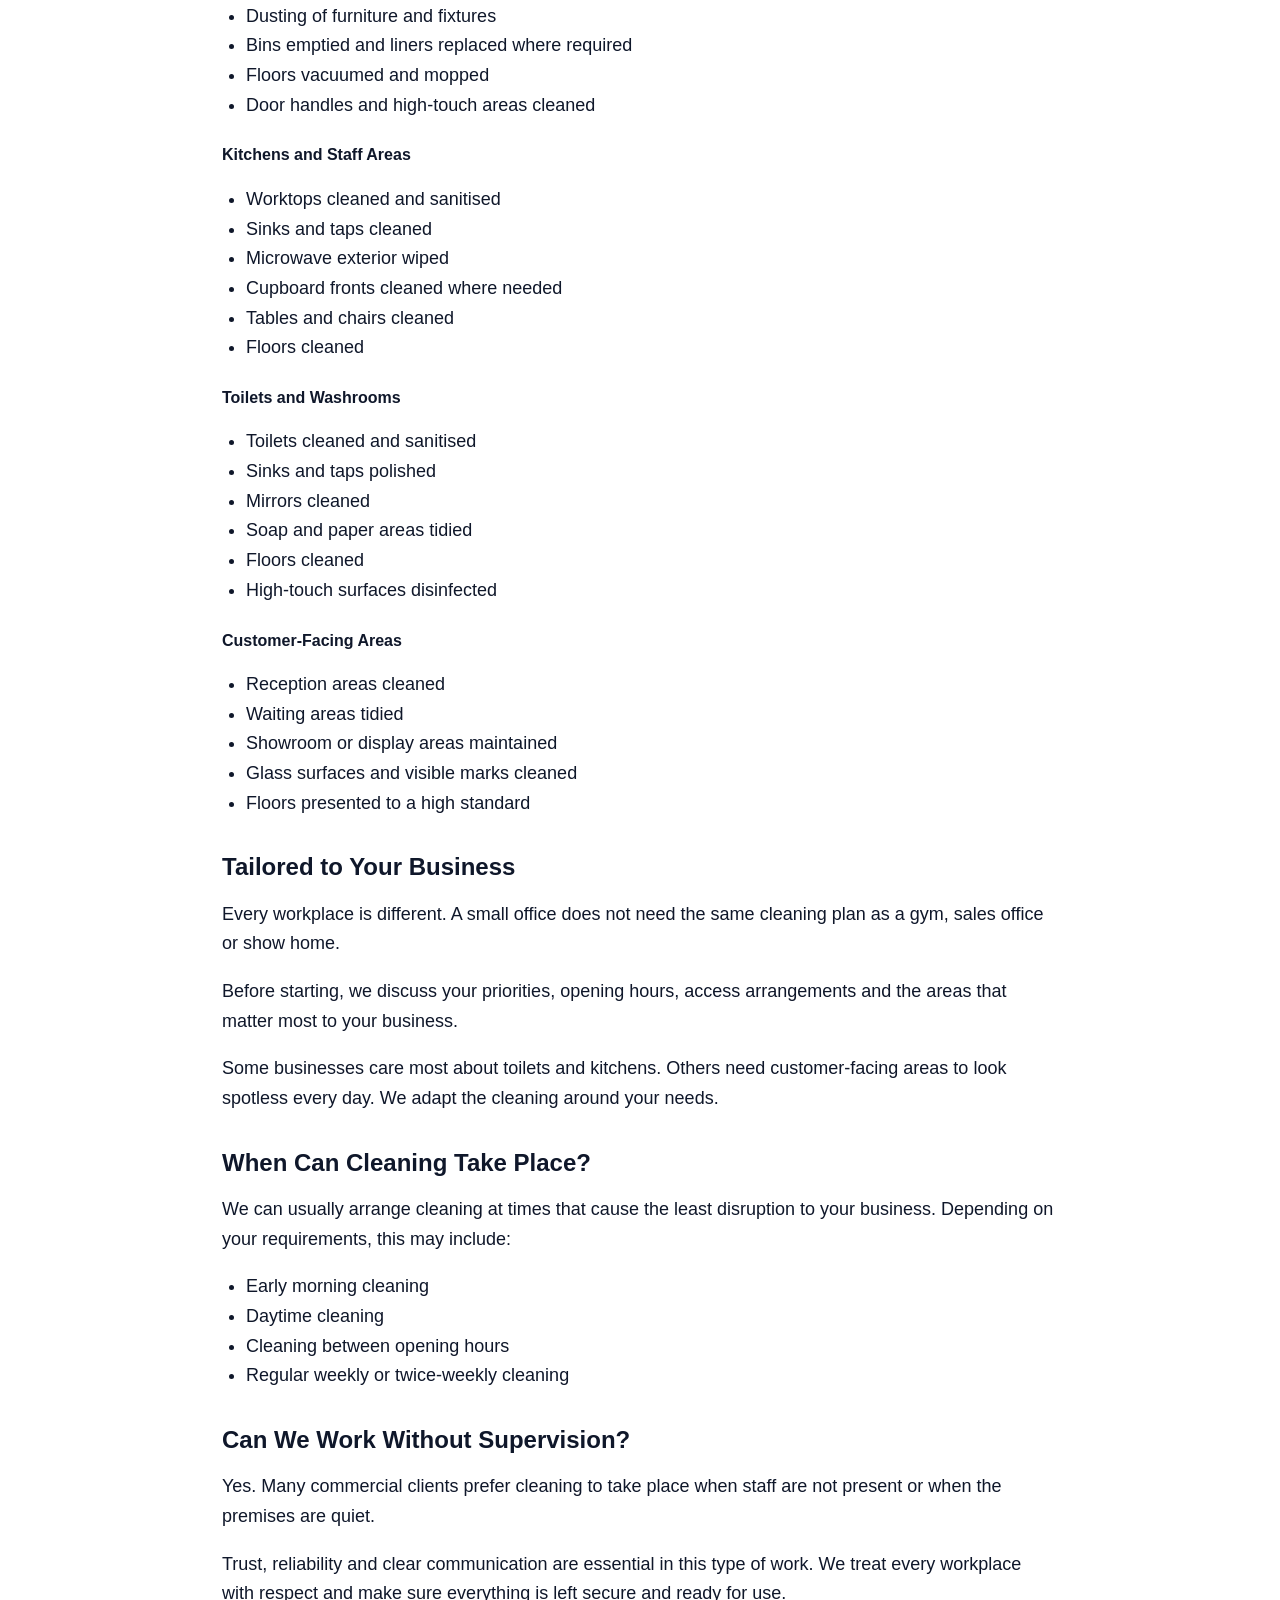
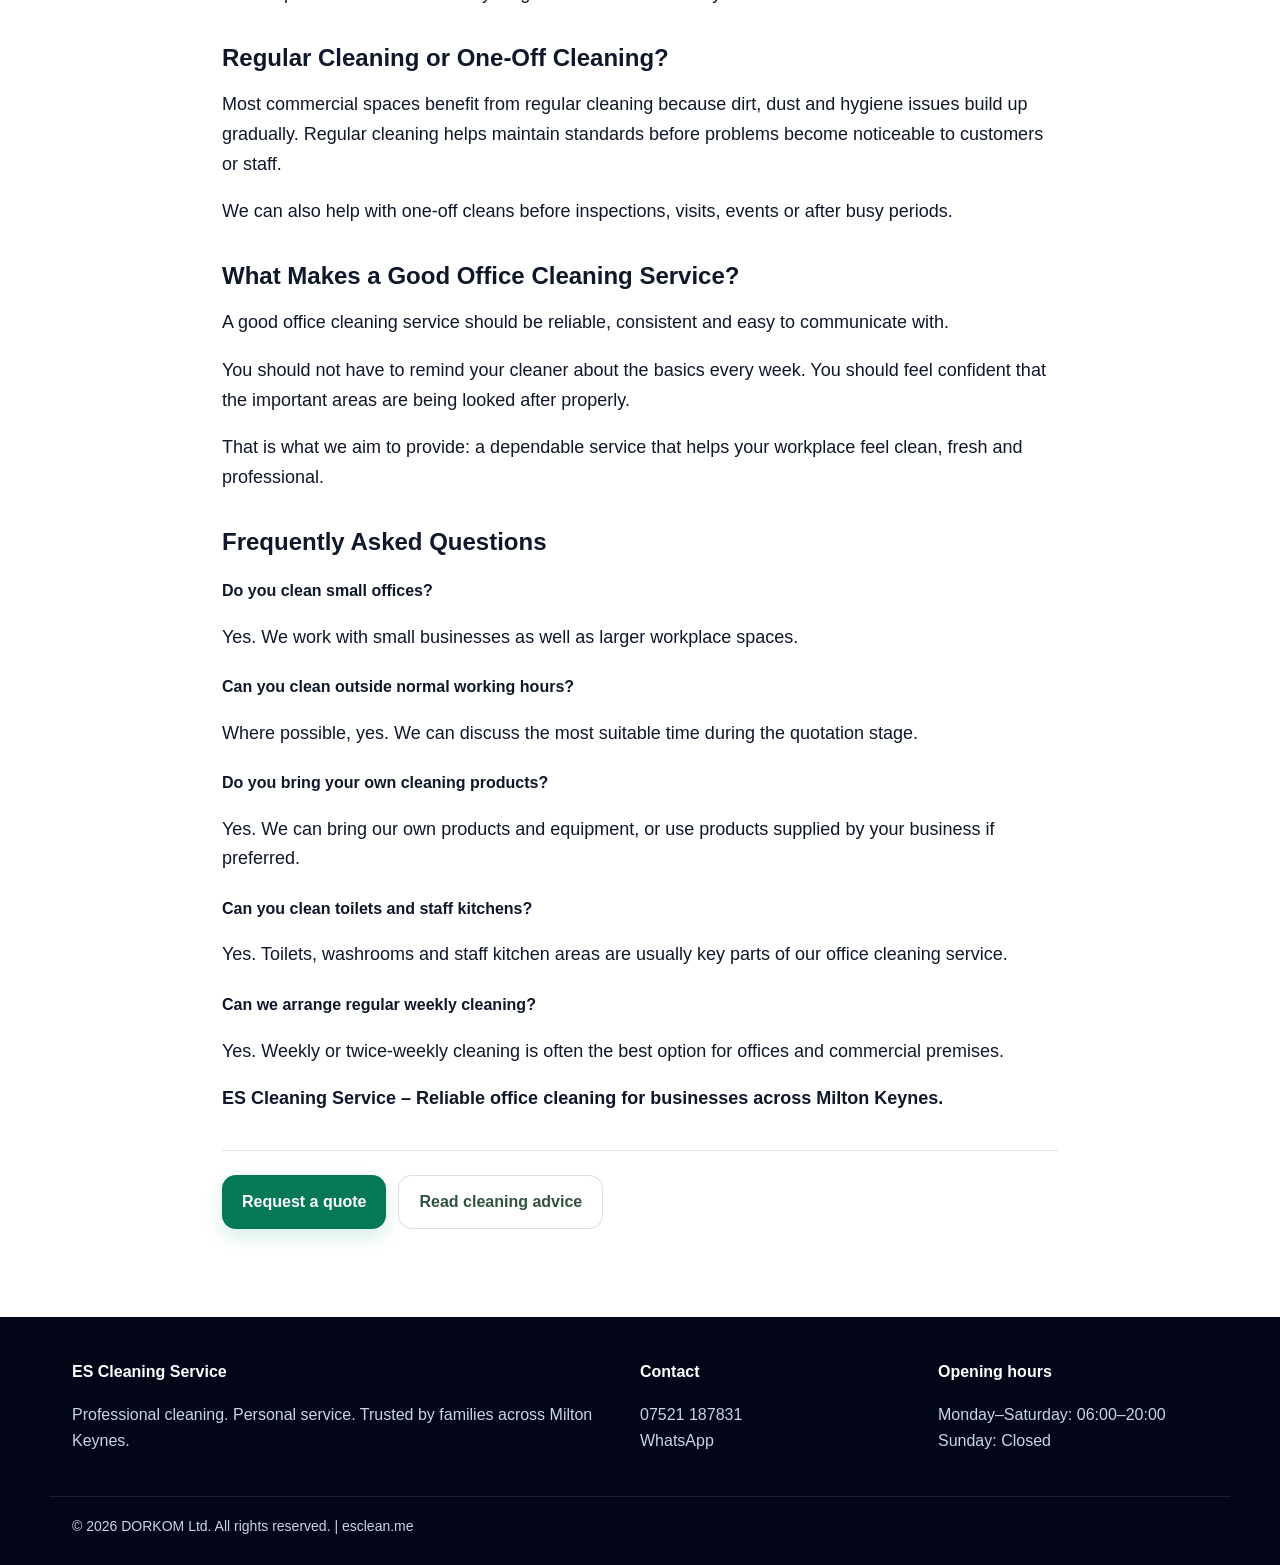
<file: services/office-cleaning-milton-keynes.html>
<!DOCTYPE html>
<!DOCTYPE html>

<html lang="en">
<head>
<meta content="VO6sYGcRzMCm-gxjSSYoSoyhoeGh7zKxSocAtIOawxs" name="google-site-verification"/>
<meta charset="utf-8"/>
<meta content="width=device-width, initial-scale=1.0" name="viewport"/>
<title>Office Cleaning in Milton Keynes | ES Cleaning Service</title>
<meta content="Reliable office and workplace cleaning in Milton Keynes for businesses, offices, shops and commercial spaces." name="description"/>
<link href="https://www.esclean.me/services/office-cleaning-milton-keynes.html" rel="canonical"/>
<meta content="website" property="og:type"/>
<meta content="Office Cleaning in Milton Keynes | ES Cleaning Service" property="og:title"/>
<meta content="Reliable office and workplace cleaning in Milton Keynes for businesses, offices, shops and commercial spaces." property="og:description"/>
<meta content="https://www.esclean.me/services/office-cleaning-milton-keynes.html" property="og:url"/>
<meta content="https://www.esclean.me/assets/E.png" property="og:image"/>
<meta content="summary_large_image" name="twitter:card"/>
<link href="/css/style.css" rel="stylesheet"/>
<link href="/assets/E.png" rel="icon"/>
<script type="text/javascript">
    (function(c,l,a,r,i,t,y){
        c[a]=c[a]||function(){(c[a].q=c[a].q||[]).push(arguments)};
        t=l.createElement(r);t.async=1;t.src="https://www.clarity.ms/tag/"+i;
        y=l.getElementsByTagName(r)[0];y.parentNode.insertBefore(t,y);
    })(window, document, "clarity", "script", "xeq4zlu3x4");
</script>

<!-- Google tag (gtag.js) -->
<script async="" src="https://www.googletagmanager.com/gtag/js?id=G-0V2RSTRMF2"></script>
<script>
  window.dataLayer = window.dataLayer || [];
  function gtag(){dataLayer.push(arguments);}
  gtag('js', new Date());
  gtag('config', 'G-0V2RSTRMF2');
</script>
<script type="application/ld+json">{
  "@context": "https://schema.org",
  "@type": "LocalBusiness",
  "@id": "https://www.esclean.me/#localbusiness",
  "name": "ES Cleaning Service",
  "legalName": "DORKOM Ltd",
  "url": "https://www.esclean.me",
  "telephone": "+447521187831",
  "image": [
    "https://www.esclean.me/assets/E.png",
    "https://www.esclean.me/assets/ES_Cleaning_Before_After_Oven.jpg",
    "https://www.esclean.me/assets/ES_Cleaning_Grout_Before_After_Realistic.jpg"
  ],
  "logo": "https://www.esclean.me/assets/E.png",
  "priceRange": "££",
  "address": {
    "@type": "PostalAddress",
    "addressLocality": "Milton Keynes",
    "addressCountry": "GB"
  },
  "areaServed": [
    {
      "@type": "City",
      "name": "Milton Keynes"
    }
  ],
  "openingHoursSpecification": [
    {
      "@type": "OpeningHoursSpecification",
      "dayOfWeek": [
        "Monday",
        "Tuesday",
        "Wednesday",
        "Thursday",
        "Friday",
        "Saturday"
      ],
      "opens": "06:00",
      "closes": "20:00"
    }
  ],
  "aggregateRating": {
    "@type": "AggregateRating",
    "ratingValue": "5.0",
    "reviewCount": "14"
  },
  "sameAs": []
}</script><script type="application/ld+json">{
  "@context": "https://schema.org",
  "@type": "BreadcrumbList",
  "itemListElement": [
    {
      "@type": "ListItem",
      "position": 1,
      "name": "Home",
      "item": "https://www.esclean.me/"
    },
    {
      "@type": "ListItem",
      "position": 2,
      "name": "Services",
      "item": "https://www.esclean.me/#services"
    },
    {
      "@type": "ListItem",
      "position": 3,
      "name": "Office Cleaning in Milton Keynes",
      "item": "https://www.esclean.me/services/office-cleaning-milton-keynes.html"
    }
  ]
}</script><script type="application/ld+json">{
  "@context": "https://schema.org",
  "@type": "FAQPage",
  "mainEntity": [
    {
      "@type": "Question",
      "name": "Do you clean small offices?",
      "acceptedAnswer": {
        "@type": "Answer",
        "text": "Yes. We work with small businesses as well as larger workplace spaces."
      }
    },
    {
      "@type": "Question",
      "name": "Can you clean outside normal working hours?",
      "acceptedAnswer": {
        "@type": "Answer",
        "text": "Where possible, yes. We can discuss the most suitable time during the quotation stage."
      }
    },
    {
      "@type": "Question",
      "name": "Do you bring your own cleaning products?",
      "acceptedAnswer": {
        "@type": "Answer",
        "text": "Yes. We can bring our own products and equipment, or use products supplied by your business if preferred."
      }
    },
    {
      "@type": "Question",
      "name": "Can you clean toilets and staff kitchens?",
      "acceptedAnswer": {
        "@type": "Answer",
        "text": "Yes. Toilets, washrooms and staff kitchen areas are usually key parts of our office cleaning service."
      }
    },
    {
      "@type": "Question",
      "name": "Can we arrange regular weekly cleaning?",
      "acceptedAnswer": {
        "@type": "Answer",
        "text": "Yes. Weekly or twice-weekly cleaning is often the best option for offices and commercial premises."
      }
    }
  ]
}</script></head>
<body class="service-page" id="top">
<header class="site-header" id="site-header">
<div class="container nav-shell">
<a aria-label="Back to top" class="brand" href="#top">
<img alt="ES Cleaning Service logo" src="/assets/E.png"/>
<span>ES Cleaning Service</span>
</a>
<button aria-expanded="false" aria-label="Open menu" class="menu-toggle" type="button">☰</button>
<nav aria-label="Main navigation" class="nav-links">
<a href="/index.html#services">Services</a>
<a href="/index.html#pricing">Prices</a>
<a href="/index.html#areas">Areas</a>
<a href="/blog/index.html">Blog</a>
<a href="/index.html#gallery">Before / After</a>
<a href="/index.html#contact">Contact</a>
</nav>
<div class="nav-cta">
<a class="button ghost" href="tel:07521187831">Call now</a>
<a class="button" href="https://wa.me/447521187831" rel="noopener" target="_blank">WhatsApp</a>
</div>
</div>
</header>
<main>
<section class="page-hero"><div class="container"><p class="eyebrow">Service</p><h1>Office Cleaning in Milton Keynes</h1><p class="lead">Reliable office and workplace cleaning in Milton Keynes for businesses, offices, shops and commercial spaces.</p><div class="hero-actions"><a class="button big" href="/index.html#contact">Request a quote</a><a class="button ghost big" href="tel:07521187831">Call now</a></div></div></section>
<section class="white-section article-section"><div class="container article-container"><p class="green">Office Cleaning</p>
<h2>Office Cleaning in Milton Keynes</h2>
<p>
A clean workplace is not only about appearance. It affects how staff feel, how customers see your business and how confident people are when they walk through the door.
</p>
<p>
At ES Cleaning Service, we provide reliable office and workplace cleaning for small businesses, offices, sales offices, show homes, gyms and commercial spaces across Milton Keynes and surrounding areas.
</p>
<h3>Why Office Cleaning Matters</h3>
<p>
Most customers and employees notice cleanliness before they notice anything else.
A clean reception area, fresh toilets, tidy desks and well-maintained floors all send the same message:
</p>
<p>
This business is cared for.
</p>
<p>
That is why regular office cleaning should not be treated as an afterthought. It is part of the customer experience.
</p>
<h3>We Work as a Two-Person Team</h3>
<p>
We usually work as a two-person team, which is especially useful for commercial cleaning.
</p>
<p>
This means we can complete the work faster, reduce disruption to your staff or customers and maintain a consistent standard throughout the premises.
</p>
<p>
For example, while one person focuses on toilets, kitchens and high-touch areas, the other can work on floors, desks, bins and general presentation.
</p>
<h3>What Can Be Included?</h3>
<h4>Office Areas</h4>
<ul>
<li>Desks and accessible surfaces wiped</li>
<li>Dusting of furniture and fixtures</li>
<li>Bins emptied and liners replaced where required</li>
<li>Floors vacuumed and mopped</li>
<li>Door handles and high-touch areas cleaned</li>
</ul>
<h4>Kitchens and Staff Areas</h4>
<ul>
<li>Worktops cleaned and sanitised</li>
<li>Sinks and taps cleaned</li>
<li>Microwave exterior wiped</li>
<li>Cupboard fronts cleaned where needed</li>
<li>Tables and chairs cleaned</li>
<li>Floors cleaned</li>
</ul>
<h4>Toilets and Washrooms</h4>
<ul>
<li>Toilets cleaned and sanitised</li>
<li>Sinks and taps polished</li>
<li>Mirrors cleaned</li>
<li>Soap and paper areas tidied</li>
<li>Floors cleaned</li>
<li>High-touch surfaces disinfected</li>
</ul>
<h4>Customer-Facing Areas</h4>
<ul>
<li>Reception areas cleaned</li>
<li>Waiting areas tidied</li>
<li>Showroom or display areas maintained</li>
<li>Glass surfaces and visible marks cleaned</li>
<li>Floors presented to a high standard</li>
</ul>
<h3>Tailored to Your Business</h3>
<p>
Every workplace is different.
A small office does not need the same cleaning plan as a gym, sales office or show home.
</p>
<p>
Before starting, we discuss your priorities, opening hours, access arrangements and the areas that matter most to your business.
</p>
<p>
Some businesses care most about toilets and kitchens. Others need customer-facing areas to look spotless every day. We adapt the cleaning around your needs.
</p>
<h3>When Can Cleaning Take Place?</h3>
<p>
We can usually arrange cleaning at times that cause the least disruption to your business.
Depending on your requirements, this may include:
</p>
<ul>
<li>Early morning cleaning</li>
<li>Daytime cleaning</li>
<li>Cleaning between opening hours</li>
<li>Regular weekly or twice-weekly cleaning</li>
</ul>
<h3>Can We Work Without Supervision?</h3>
<p>
Yes. Many commercial clients prefer cleaning to take place when staff are not present or when the premises are quiet.
</p>
<p>
Trust, reliability and clear communication are essential in this type of work. We treat every workplace with respect and make sure everything is left secure and ready for use.
</p>
<h3>Regular Cleaning or One-Off Cleaning?</h3>
<p>
Most commercial spaces benefit from regular cleaning because dirt, dust and hygiene issues build up gradually.
Regular cleaning helps maintain standards before problems become noticeable to customers or staff.
</p>
<p>
We can also help with one-off cleans before inspections, visits, events or after busy periods.
</p>
<h3>What Makes a Good Office Cleaning Service?</h3>
<p>
A good office cleaning service should be reliable, consistent and easy to communicate with.
</p>
<p>
You should not have to remind your cleaner about the basics every week. You should feel confident that the important areas are being looked after properly.
</p>
<p>
That is what we aim to provide: a dependable service that helps your workplace feel clean, fresh and professional.
</p>
<h3>Frequently Asked Questions</h3>
<h4>Do you clean small offices?</h4>
<p>Yes. We work with small businesses as well as larger workplace spaces.</p>
<h4>Can you clean outside normal working hours?</h4>
<p>Where possible, yes. We can discuss the most suitable time during the quotation stage.</p>
<h4>Do you bring your own cleaning products?</h4>
<p>Yes. We can bring our own products and equipment, or use products supplied by your business if preferred.</p>
<h4>Can you clean toilets and staff kitchens?</h4>
<p>Yes. Toilets, washrooms and staff kitchen areas are usually key parts of our office cleaning service.</p>
<h4>Can we arrange regular weekly cleaning?</h4>
<p>Yes. Weekly or twice-weekly cleaning is often the best option for offices and commercial premises.</p>
<p><strong>ES Cleaning Service – Reliable office cleaning for businesses across Milton Keynes.</strong></p><div class="next-actions"><a class="button" href="/index.html#contact">Request a quote</a><a class="button ghost" href="/blog/index.html">Read cleaning advice</a></div></div></section>
</main>
<footer class="site-footer">
<div class="container footer-grid">
<div>
<strong>ES Cleaning Service</strong>
<p>Professional cleaning. Personal service. Trusted by families across Milton Keynes.</p>
</div>
<div>
<strong>Contact</strong>
<p><a href="tel:07521187831">07521 187831</a><br/><a href="https://wa.me/447521187831" rel="noopener" target="_blank">WhatsApp</a></p>
</div>
<div>
<strong>Opening hours</strong>
<p>Monday–Saturday: 06:00–20:00<br/>Sunday: Closed</p>
</div>
</div>
<div class="container footer-bottom">© 2026 DORKOM Ltd. All rights reserved. | esclean.me</div>
<a aria-label="Back to top" class="back-to-top" href="#top">↑</a>
</footer>
<script src="/js/main.js"></script>
</body>
</html>
</file>
<file: css/style.css>
:root{--green:#315240;--green-2:#047857;--mint:#e5f4ec;--cream:#eee2da;--ink:#0f172a;--muted:#64748b;--line:#e2e8f0;--bg:#f8fafc;--white:#fff;--shadow:0 18px 50px rgba(15,23,42,.10);--radius:28px}*{box-sizing:border-box}html{scroll-behavior:smooth}body{margin:0;font-family:Arial,Helvetica,sans-serif;color:var(--ink);background:var(--bg);line-height:1.65}img{max-width:100%;display:block}a{color:inherit;text-decoration:none}.container{max-width:1180px;margin:0 auto;padding:0 22px}.site-header{position:sticky;top:0;z-index:50;background:rgba(255,255,255,.92);backdrop-filter:blur(14px);border-bottom:1px solid var(--line)}.nav-shell{display:flex;align-items:center;gap:22px;min-height:82px}.brand{display:flex;align-items:center;gap:12px;font-weight:900;color:var(--green);font-size:20px;margin-right:auto}.brand img{width:54px;height:54px;border-radius:16px;object-fit:cover}.nav-links{display:flex;align-items:center;gap:22px;font-weight:700;font-size:14px}.nav-links a:hover{color:var(--green-2)}.nav-cta{display:flex;gap:10px}.button{display:inline-flex;align-items:center;justify-content:center;background:var(--green-2);color:white;padding:13px 20px;border-radius:14px;font-weight:800;border:0;cursor:pointer;transition:.2s ease;box-shadow:0 8px 18px rgba(5,150,105,.16)}.button:hover{transform:translateY(-1px);background:var(--green)}.button.ghost{background:white;color:var(--green);border:1px solid rgba(49,82,64,.18);box-shadow:none}.button.big{padding:15px 24px}.menu-toggle{display:none;background:var(--green);color:#fff;border:0;border-radius:14px;padding:12px 15px;font-size:22px}.hero,.premium-hero,.page-hero{padding:96px 0;background:radial-gradient(circle at top left,#e5f4ec 0,#fff 35%,#f8fafc 100%)}.hero-grid{display:grid;grid-template-columns:1.12fr .88fr;gap:46px;align-items:center}.eyebrow,.green{color:var(--green-2);font-weight:900;letter-spacing:.02em}.light{color:#bbf7d0}.hero h1,.page-hero h1,h1{font-size:58px;line-height:1.03;margin:14px 0 20px;letter-spacing:-.04em}h2{font-size:42px;line-height:1.12;margin:0 0 18px;letter-spacing:-.03em}h3{font-size:24px;line-height:1.22;margin:0 0 12px}.lead{font-size:20px;color:#475569;max-width:720px}.hero-actions{display:flex;gap:12px;flex-wrap:wrap;margin:28px 0}.trust-row{display:flex;gap:12px;flex-wrap:wrap;margin-top:24px}.trust-row span{background:white;border:1px solid var(--line);padding:9px 12px;border-radius:999px;font-weight:700;color:#334155}.hero-visual{position:relative;background:linear-gradient(145deg,var(--cream),#fff);border-radius:36px;min-height:430px;display:flex;align-items:center;justify-content:center;box-shadow:var(--shadow);overflow:hidden}.hero-visual:before{content:"";position:absolute;inset:auto -20% -35% auto;width:75%;height:75%;background:var(--green);border-radius:50%;opacity:.13}.hero-visual img{width:min(340px,82%);border-radius:32px;box-shadow:0 16px 45px rgba(0,0,0,.10);position:relative}.floating-card{position:absolute;background:white;border:1px solid var(--line);padding:14px 18px;border-radius:18px;font-weight:900;box-shadow:var(--shadow)}.floating-card.top{top:28px;right:28px}.floating-card.bottom{bottom:28px;left:28px}section{padding:88px 0}.white-section{background:white}.section-soft{background:#f8fafc}.section-intro{max-width:760px;margin-bottom:36px}.grid-4{display:grid;grid-template-columns:repeat(4,1fr);gap:22px}.grid-3{display:grid;grid-template-columns:repeat(3,1fr);gap:24px}.grid-2{display:grid;grid-template-columns:repeat(2,1fr);gap:44px;align-items:start}.card,.price-box,.review-card,.form-card,details{background:white;border-radius:var(--radius);box-shadow:var(--shadow);border:1px solid rgba(226,232,240,.9)}.card{padding:30px}.cards-equal>.card{display:flex;flex-direction:column}.cards-equal .button{margin-top:auto;align-self:flex-start}.service-card{min-height:310px}.blog-card{min-height:280px}.icon{width:56px;height:56px;border-radius:18px;background:#d1fae5;display:flex;align-items:center;justify-content:center;font-size:26px;margin-bottom:18px}.split-premium .review-card{padding:34px}.stars{color:#f59e0b;font-size:24px;letter-spacing:2px}.price-row{display:flex;justify-content:space-between;gap:20px;padding:22px 28px;border-bottom:1px solid var(--line);font-weight:800}.price-row:last-child{border-bottom:0}.area{background:linear-gradient(135deg,var(--green),#047857);color:white}.area p{color:#ecfdf5}.area-box{background:rgba(255,255,255,.13);padding:22px;border-radius:22px;font-weight:900;border:1px solid rgba(255,255,255,.16)}.gallery-grid{display:grid;grid-template-columns:1.2fr 1fr 1fr;gap:22px}.gallery-grid figure{margin:0;background:white;border-radius:26px;box-shadow:var(--shadow);overflow:hidden;border:1px solid var(--line)}.gallery-grid img{width:100%;height:290px;object-fit:cover}.gallery-grid figure:first-child img{height:100%}.gallery-grid figure:first-child{grid-row:span 2}.gallery-grid figcaption{padding:16px 18px;font-weight:800}.faq-grid{display:grid;grid-template-columns:1fr 1fr;gap:18px}details{padding:22px}summary{font-weight:900;cursor:pointer}.page-hero{padding:78px 0}.article-container{max-width:880px}.article-section h3{margin-top:34px}.article-section h4{margin:22px 0 8px}.article-section p,.article-section li{font-size:18px}.article-section ul{padding-left:24px}.article-section table{width:100%;border-collapse:collapse;margin:22px 0 30px;background:white;border-radius:18px;overflow:hidden;box-shadow:var(--shadow)}.article-section th,.article-section td{text-align:left;padding:15px 18px;border-bottom:1px solid var(--line)}.article-section th{background:#f1f5f9;font-weight:900}.internal-links,.next-actions{margin-top:36px;padding-top:24px;border-top:1px solid var(--line)}.internal-links a{color:var(--green-2);font-weight:800}.next-actions{display:flex;gap:12px;flex-wrap:wrap}.contact-section{background:linear-gradient(180deg,#fff,#f8fafc)}input,select,textarea{width:100%;padding:15px;border:1px solid #cbd5e1;border-radius:14px;font-size:16px;margin-bottom:14px}label{font-weight:800;display:block;margin-bottom:6px}.hidden{display:none}.notice{background:#f1f5f9;padding:16px;border-radius:18px;margin-bottom:14px}.error{color:#dc2626;font-weight:800;display:none;margin-top:-5px;margin-bottom:14px}.site-footer{background:#020617;color:#cbd5e1;padding:42px 0 26px}.footer-grid{display:grid;grid-template-columns:2fr 1fr 1fr;gap:28px}.footer-grid strong{color:white}.footer-bottom{margin-top:26px;padding-top:18px;border-top:1px solid rgba(255,255,255,.1);font-size:14px}.back-to-top{position:fixed;right:22px;bottom:22px;width:48px;height:48px;border-radius:50%;background:var(--green);color:white;display:flex;align-items:center;justify-content:center;font-weight:900;box-shadow:var(--shadow)}@media(max-width:960px){.hero-grid,.grid-2{grid-template-columns:1fr}.grid-4,.grid-3,.gallery-grid,.faq-grid{grid-template-columns:1fr}.gallery-grid figure:first-child{grid-row:auto}.nav-shell{min-height:76px}.menu-toggle{display:block}.nav-links{position:fixed;top:76px;left:0;right:0;display:none;flex-direction:column;align-items:stretch;background:white;padding:18px 22px;border-bottom:1px solid var(--line);box-shadow:var(--shadow)}.nav-links.open{display:flex}.nav-links a{padding:14px;border-radius:14px;background:#f8fafc}.nav-cta{display:none}.hero h1,.page-hero h1,h1{font-size:42px}h2{font-size:32px}.hero-visual{min-height:320px}.footer-grid{grid-template-columns:1fr}.price-row{flex-direction:column}.article-section p,.article-section li{font-size:16px}}@media(max-width:520px){.container{padding:0 16px}.brand span{font-size:17px}.brand img{width:46px;height:46px}.hero,.premium-hero,.page-hero,section{padding:58px 0}.hero h1,.page-hero h1,h1{font-size:36px}.lead{font-size:18px}.card{padding:24px}.button{width:100%}.hero-actions .button,.next-actions .button{width:100%}.floating-card{display:none}}
</file>
